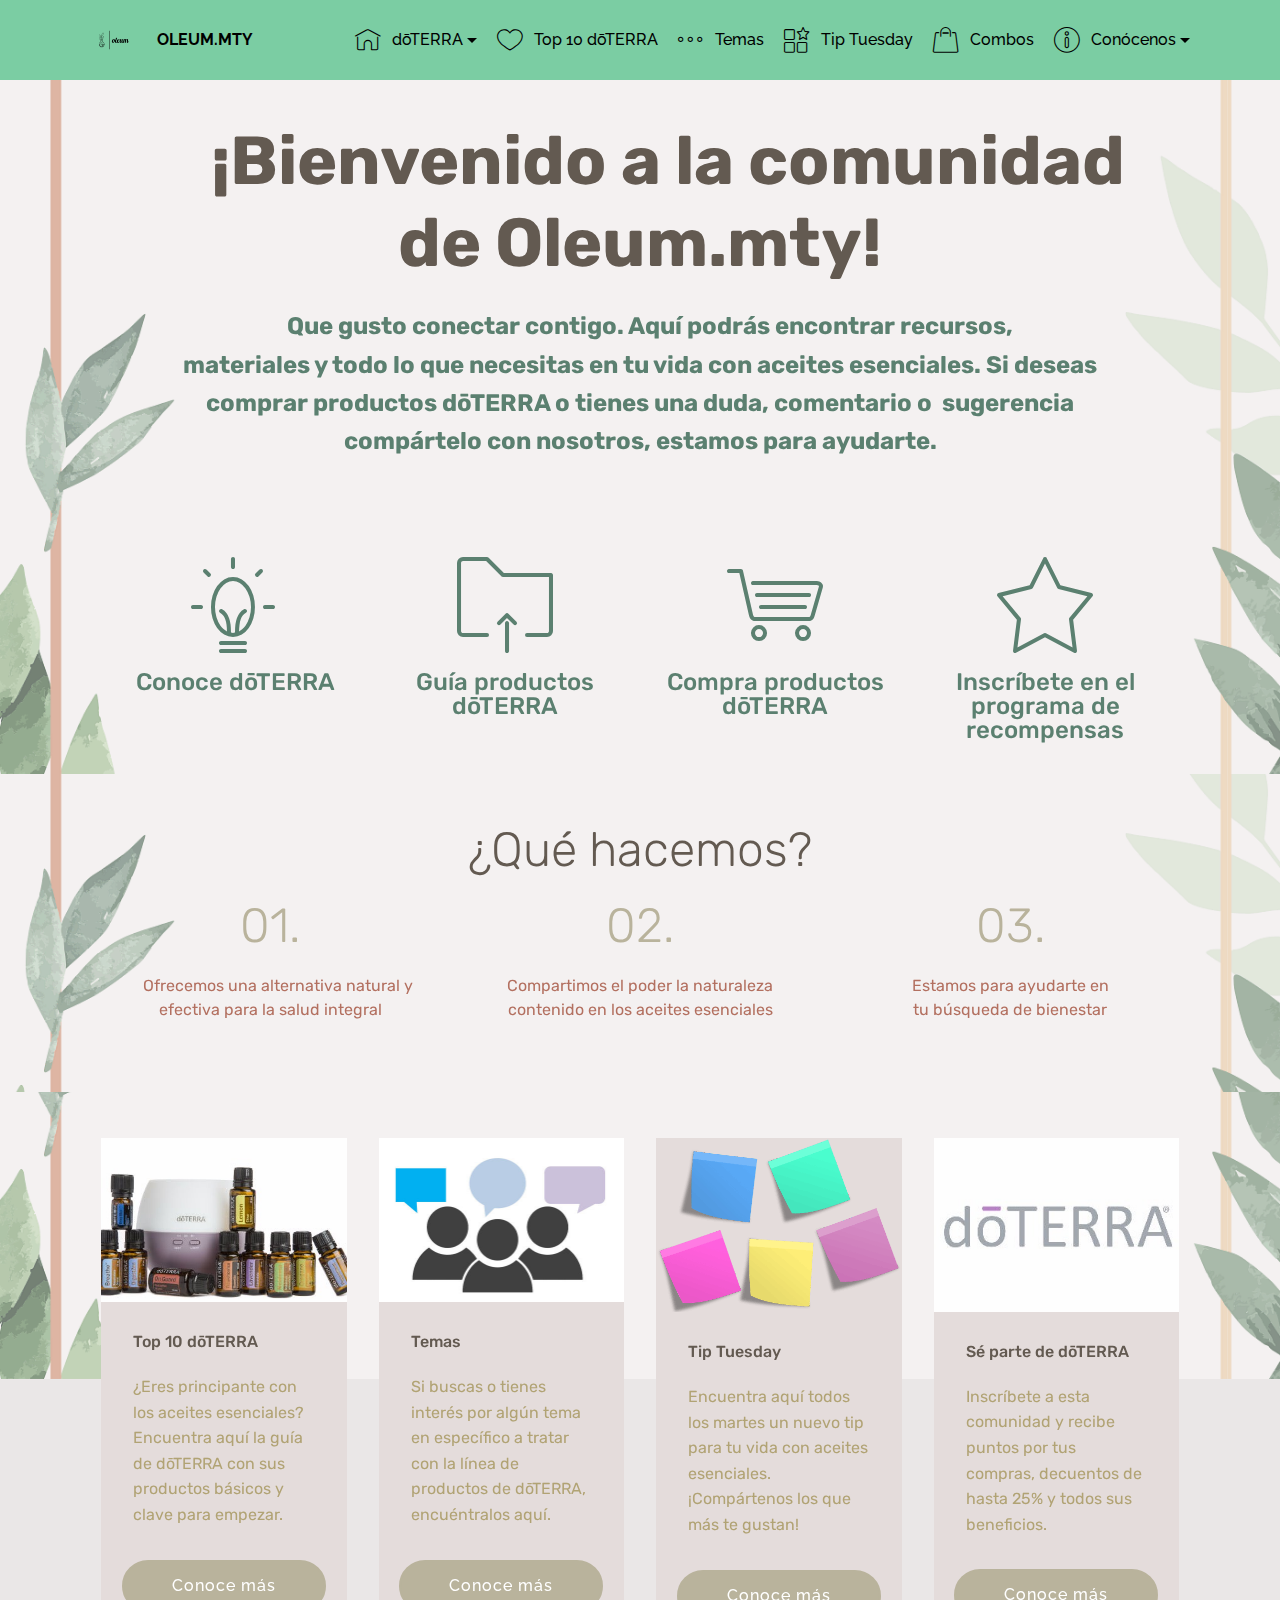
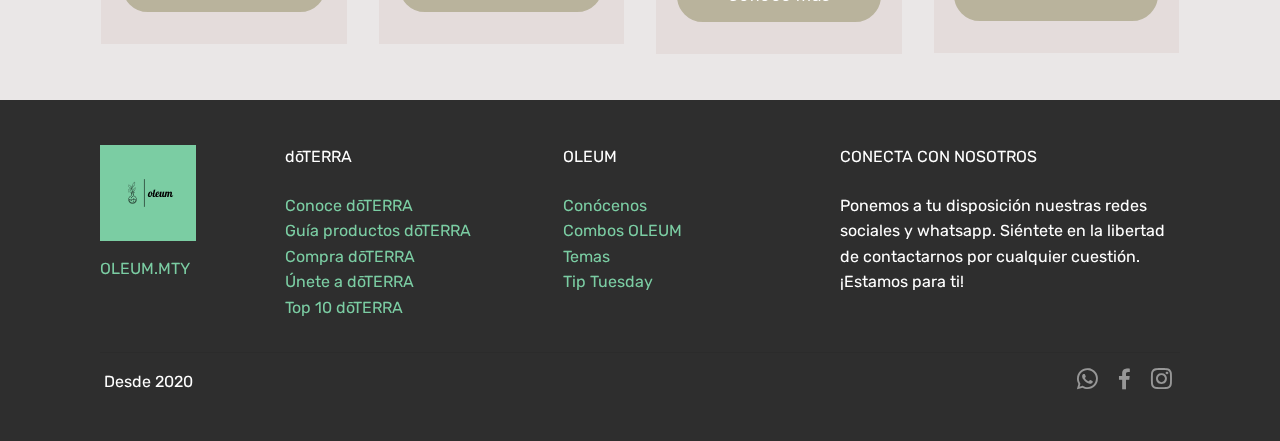
<file: index.html>
<!DOCTYPE html>
<html  >
<head>
  <!-- Site made with Mobirise Website Builder v4.12.4, https://mobirise.com -->
  <meta charset="UTF-8">
  <meta http-equiv="X-UA-Compatible" content="IE=edge">
  <meta name="generator" content="Mobirise v4.12.4, mobirise.com">
  <meta name="viewport" content="width=device-width, initial-scale=1, minimum-scale=1">
  <link rel="shortcut icon" href="assets/images/oleum-i-122x122.png" type="image/x-icon">
  <meta name="description" content="">
  
  
  <title>OLEUM.MTY</title>
  <link rel="stylesheet" href="assets/web/assets/mobirise-icons/mobirise-icons.css">
  <link rel="stylesheet" href="assets/bootstrap/css/bootstrap.min.css">
  <link rel="stylesheet" href="assets/bootstrap/css/bootstrap-grid.min.css">
  <link rel="stylesheet" href="assets/bootstrap/css/bootstrap-reboot.min.css">
  <link rel="stylesheet" href="assets/socicon/css/styles.css">
  <link rel="stylesheet" href="assets/dropdown/css/style.css">
  <link rel="stylesheet" href="assets/tether/tether.min.css">
  <link rel="stylesheet" href="assets/theme/css/style.css">
  <link rel="preload" as="style" href="assets/mobirise/css/mbr-additional.css"><link rel="stylesheet" href="assets/mobirise/css/mbr-additional.css" type="text/css">
  
  
  
</head>
<body>
  <section class="menu cid-qTkzRZLJNu" once="menu" id="menu1-0">

    

    <nav class="navbar navbar-expand beta-menu navbar-dropdown align-items-center navbar-fixed-top navbar-toggleable-sm">
        <button class="navbar-toggler navbar-toggler-right" type="button" data-toggle="collapse" data-target="#navbarSupportedContent" aria-controls="navbarSupportedContent" aria-expanded="false" aria-label="Toggle navigation">
            <div class="hamburger">
                <span></span>
                <span></span>
                <span></span>
                <span></span>
            </div>
        </button>
        <div class="menu-logo">
            <div class="navbar-brand">
                <span class="navbar-logo">
                    <a href="OLEUM.mty.html">
                         <img src="assets/images/oleum-i-122x122.png" alt="Mobirise" title="" style="height: 4rem;">
                    </a>
                </span>
                <span class="navbar-caption-wrap"><a class="navbar-caption text-black display-4" href="index.html">OLEUM.MTY</a></span>
            </div>
        </div>
        <div class="collapse navbar-collapse" id="navbarSupportedContent">
            <ul class="navbar-nav nav-dropdown nav-right" data-app-modern-menu="true"><li class="nav-item dropdown"><a class="nav-link link text-black dropdown-toggle display-4" href="https://mobirise.com" data-toggle="dropdown-submenu" aria-expanded="false"><span class="mbri-home mbr-iconfont mbr-iconfont-btn"></span>dōTERRA</a><div class="dropdown-menu"><a class="text-black dropdown-item display-4" href="https://www.mydoterra.com/oleummty/#/"><span class="mbri-idea mbr-iconfont mbr-iconfont-btn"></span>Conoce dōTERRA</a><a class="text-black dropdown-item display-4" href="assets/files/Guia_Productos.pdf" aria-expanded="false"><span class="mbri-to-local-drive mbr-iconfont mbr-iconfont-btn"></span>Guía productos dōTERRA</a><a class="text-black dropdown-item display-4" href="https://www.mydoterra.com/ShoppingCart/index.cfm" aria-expanded="false"><span class="mbri-shopping-cart mbr-iconfont mbr-iconfont-btn"></span>Compra dōTERRA</a><a class="text-black dropdown-item display-4" href="https://mobirise.com" aria-expanded="false"><span class="mbri-star mbr-iconfont mbr-iconfont-btn"></span>Únete a dōTERRA</a></div></li><li class="nav-item"><a class="nav-link link text-black display-4" href="assets/files/Esenciales.pdf" aria-expanded="false"><span class="mbri-hearth mbr-iconfont mbr-iconfont-btn"></span>Top 10 dōTERRA</a></li><li class="nav-item"><a class="nav-link link text-black display-4" href="Temas_OLEUM.MTY.html"><span class="mbri-more-horizontal mbr-iconfont mbr-iconfont-btn"></span>Temas</a></li><li class="nav-item"><a class="nav-link link text-black display-4" href="Tip_Tuesday_OLEUM.MTY.html"><span class="mbri-features mbr-iconfont mbr-iconfont-btn"></span>Tip Tuesday</a></li><li class="nav-item"><a class="nav-link link text-black display-4" href="Combos_OLEUM.MTY.html" target="_blank"><span class="mbri-shopping-bag mbr-iconfont mbr-iconfont-btn"></span>Combos</a></li><li class="nav-item dropdown"><a class="nav-link link text-black dropdown-toggle display-4" href="OLEUM.MTY.html" data-toggle="dropdown-submenu" aria-expanded="false"><span class="mbri-info mbr-iconfont mbr-iconfont-btn"></span>Conócenos</a><div class="dropdown-menu"><a class="text-black dropdown-item display-4" href="https://mobirise.com" aria-expanded="false"><span class="socicon socicon-mail mbr-iconfont mbr-iconfont-btn"></span>Mail</a><a class="text-black dropdown-item display-4" href="https://mobirise.com"><span class="socicon socicon-whatsapp mbr-iconfont mbr-iconfont-btn"></span>Whatsapp</a><a class="text-black dropdown-item display-4" href="https://mobirise.com" aria-expanded="false"><span class="socicon socicon-facebook mbr-iconfont mbr-iconfont-btn"></span>Facebook</a><a class="text-black dropdown-item display-4" href="https://mobirise.com" aria-expanded="false"><span class="socicon socicon-instagram mbr-iconfont mbr-iconfont-btn"></span>Instagram</a></div></li></ul>
            
        </div>
    </nav>
</section>

<section class="engine"><a href="https://mobirise.info/b">how to create a site for free</a></section><section class="header12 cid-s7S1MUlp2R mbr-parallax-background" id="header12-3">

    

    <div class="mbr-overlay" style="opacity: 0.4; background-color: rgb(228, 220, 219);">
    </div>

    <div class="container  ">
            <div class="media-container">
                <div class="col-md-12 align-center">
                    <h1 class="mbr-section-title pb-3 mbr-white mbr-bold mbr-fonts-style display-1">&nbsp; &nbsp; ¡Bienvenido a la comunidad <br>de Oleum.mty!</h1>
                    <p class="mbr-text pb-3 mbr-white mbr-fonts-style display-5"><strong>&nbsp; &nbsp; Que gusto conectar contigo. Aquí podrás encontrar recursos, </strong><br><strong>materiales </strong><strong>y </strong><strong>todo </strong><strong>lo que necesitas en tu vida con </strong><strong>aceites </strong><strong>esenciales. Si deseas </strong><br><strong>comprar productos dōTERRA o tienes una</strong><strong>&nbsp;duda, </strong><strong>comentario o &nbsp;sugerencia </strong><br><strong>compártelo&nbsp;</strong><strong>con nosotros, e</strong><strong>stamos para ayudarte.</strong></p>
                    

                    <div class="icons-media-container mbr-white">
                        <div class="card col-12 col-md-6 col-lg-3">
                            <div class="icon-block">
                            <a href="https://www.mydoterra.com/oleummty/#/">
                                <span class="mbr-iconfont mbri-idea" style="color: rgb(91, 128, 112); fill: rgb(91, 128, 112);"></span>
                            </a>
                            </div>
                            <h5 class="mbr-fonts-style display-5">Conoce dōTERRA</h5>
                        </div>

                        <div class="card col-12 col-md-6 col-lg-3">
                            <div class="icon-block">
                                <a href="assets/files/Guia_Productos.pdf">
                                    <span class="mbr-iconfont mbri-to-local-drive" style="color: rgb(91, 128, 112); fill: rgb(91, 128, 112);"></span>
                                </a>
                            </div>
                            <h5 class="mbr-fonts-style display-5">Guía productos dōTERRA</h5>
                        </div>

                        <div class="card col-12 col-md-6 col-lg-3">
                            <div class="icon-block">
                                <a href="https://www.doterra.com/MX/es_MX">
                                    <span class="mbr-iconfont mbri-shopping-cart" style="color: rgb(91, 128, 112); fill: rgb(91, 128, 112);"></span>
                                </a>
                            </div>
                            <h5 class="mbr-fonts-style display-5">Compra productos dōTERRA</h5>
                        </div>

                        <div class="card col-12 col-md-6 col-lg-3">
                            <div class="icon-block">
                                <a href="miembros_oleum.MTY.html">
                                    <span class="mbr-iconfont mbri-star" style="color: rgb(91, 128, 112); fill: rgb(91, 128, 112);"></span>
                                </a>
                            </div>
                            <h5 class="mbr-fonts-style display-5">Inscríbete en el programa de recompensas</h5>
                        </div>
                    </div>
                </div>
            </div>
    </div>

    
</section>

<section class="counters6 counters cid-s7Tb4Ph79s" id="counters6-o">

    

    <div class="mbr-overlay" style="opacity: 0.4; background-color: rgb(228, 220, 219);">
    </div>

    <div class="container pt-4 mt-2">
        <h2 class="mbr-section-title pb-3 align-center mbr-fonts-style display-2">¿Qué hacemos?</h2>
        
        <div>
                <div class="cards-container">
                    <div class="card col-12 col-md-6 col-lg-4 pb-md-4">
                        <div class="panel-item align-center">
                            <div class="card-img pb-3">
                                <h3 class="img-text mbr-fonts-style display-2">01.</h3>
                            </div>
                            <div class="card-text">
                                
                                <p class="mbr-content-text mbr-fonts-style display-7">&nbsp; &nbsp; Ofrecemos una alternativa natural y efectiva para la salud integral</p>
                            </div>
                        </div>
                    </div>
                    <div class="card col-12 col-md-6 col-lg-4 pb-md-4">
                        <div class="panel-item align-center">
                            <div class="card-img pb-3">
                                <h3 class="img-text mbr-fonts-style display-2">02.</h3>
                            </div>
                            <div class="card-text">
                                
                                <p class="mbr-content-text mbr-fonts-style display-7">Compartimos el poder la naturaleza contenido en los aceites esenciales</p>
                            </div>
                        </div>
                    </div>
                    <div class="card col-12 col-md-6 col-lg-4 last-child">
                        <div class="panel-item align-center">
                            <div class="card-img pb-3">
                                <h3 class="img-text mbr-fonts-style display-2">03.</h3>
                            </div>
                            <div class="card-text">
                                
                                <p class="mbr-content-text mbr-fonts-style display-7">Estamos para ayudarte en <br>tu búsqueda de bienestar</p>
                            </div>
                        </div>
                    </div>
                    
                </div>
            </div>
    </div>
</section>

<section class="features3 cid-s7S282gilv mbr-parallax-background" id="features3-6">

    

    <div class="mbr-overlay" style="opacity: 0.4; background-color: rgb(228, 220, 219);">
    </div>
    <div class="container">
        <div class="media-container-row">
            <div class="card p-3 col-12 col-md-6 col-lg-3">
                <div class="card-wrapper">
                    <div class="card-img">
                        <a href="assets/files/Esenciales.pdf"><img src="assets/images/enrollment-kit-home-essentials-492x328.jpeg" alt="Mobirise" title=""></a>
                    </div>
                    <div class="card-box">
                        <h4 class="card-title mbr-fonts-style display-7">Top 10 dōTERRA</h4>
                        <p class="mbr-text mbr-fonts-style display-7">¿Eres principante con los aceites esenciales? Encuentra aquí la guía de dōTERRA con sus productos básicos y clave para empezar.&nbsp;</p>
                    </div>
                    <div class="mbr-section-btn text-center"><a href="assets/files/Esenciales.pdf" class="btn btn-warning display-4">Conoce más</a></div>
                </div>
            </div>

            <div class="card p-3 col-12 col-md-6 col-lg-3">
                <div class="card-wrapper">
                    <div class="card-img">
                        <a href="temas_oleum.MTY.html"><img src="assets/images/mbr-1-492x328.jpg" alt="Mobirise" title=""></a>
                    </div>
                    <div class="card-box">
                        <h4 class="card-title mbr-fonts-style display-7">Temas</h4>
                        <p class="mbr-text mbr-fonts-style display-7">Si buscas o tienes interés por algún tema en específico a tratar con la línea de productos de dōTERRA, encuéntralos aquí.&nbsp;</p>
                    </div>
                    <div class="mbr-section-btn text-center"><a href="temas_oleum.MTY.html" class="btn btn-warning display-4">Conoce más</a></div>
                </div>
            </div>

            <div class="card p-3 col-12 col-md-6 col-lg-3">
                <div class="card-wrapper">
                    <div class="card-img">
                        <a href="tip_tuesday_oleum.MTY.html"><img src="assets/images/mbr-1-492x376.png" alt="Mobirise" title=""></a>
                    </div>
                    <div class="card-box">
                        <h4 class="card-title mbr-fonts-style display-7">Tip Tuesday</h4>
                        <p class="mbr-text mbr-fonts-style display-7">Encuentra aquí todos los martes un nuevo tip para tu vida con aceites esenciales. ¡Compártenos los que más te gustan!</p>
                    </div>
                    <div class="mbr-section-btn text-center"><a href="tip_tuesday_oleum.MTY.html" class="btn btn-warning display-4">Conoce más</a></div>
                </div>
            </div>

            <div class="card p-3 col-12 col-md-6 col-lg-3">
                <div class="card-wrapper">
                    <div class="card-img">
                        <a href="miembros_oleum.MTY.html"><img src="assets/images/15b5bd5f68b5ca826be0bf37222bfc3c-2-400x400.jpeg" alt="Mobirise" title=""></a>
                    </div>
                    <div class="card-box">
                        <h4 class="card-title mbr-fonts-style display-7">Sé parte de dōTERRA</h4>
                        <p class="mbr-text mbr-fonts-style display-7">Inscríbete a esta comunidad y recibe puntos por tus compras, decuentos de hasta 25% y todos sus beneficios.&nbsp;</p>
                    </div>
                    <div class="mbr-section-btn text-center"><a href="miembros_oleum.MTY.html" class="btn btn-warning display-4">Conoce más</a></div>
                </div>
            </div>
        </div>
    </div>
</section>

<section class="footer3 cid-s7S2MYW2AA" id="footer3-i">

    

    

    <div class="container">
        <div class="media-container-row content">
            <div class="col-md-2 col-sm-4">
                <div class="mb-3 img-logo">
                    <a href="https://mobirise.co/">
                         <img src="assets/images/oleum-i-192x192.png" alt="Mobirise" title="">
                    </a>
                </div>
                <p class="mbr-fonts-style foot-logo display-7"><a href="OLEUM.mty.html">OLEUM.MTY</a></p>
            </div>
            <div class="col-md-3 col-sm-4">
                <p class="mb-4 mbr-fonts-style foot-title display-7">dōTERRA</p>
                <p class="mbr-text mbr-links-column mbr-fonts-style display-7"><a href="https://www.mydoterra.com/oleummty/#/">Conoce dōTERRA</a>&nbsp;<br><a href="assets/files/Guia_Productos.pdf">Guía productos dōTERRA</a>&nbsp;<br><a href="https://www.doterra.com/MX/es_MX">Compra dōTERRA</a>&nbsp;<br><a href="miembros_oleum.MTY.html">Únete a dōTERRA</a><br><a href="assets/files/Esenciales.pdf">Top 10 dōTERRA</a></p>
            </div>
            <div class="col-md-3 col-sm-4">
                <p class="mb-4 mbr-fonts-style foot-title display-7">OLEUM</p>
                <p class="mbr-text mbr-fonts-style mbr-links-column display-7"><a href="OLEUM.MTY.html">Conócenos&nbsp;</a><br><a href="combos_oleum.MTY.html">Combos OLEUM</a><br><a href="temas_oleum.MTY.html">Temas</a><br><a href="tip_tuesday_oleum.MTY.html">Tip Tuesday</a><br><br></p>
            </div>
            <div class="col-md-4 col-sm-12">
                <p class="mb-4 mbr-fonts-style foot-title display-7">CONECTA CON NOSOTROS</p>
                <p class="mbr-text form-text mbr-fonts-style display-7">Ponemos a tu disposición nuestras redes sociales y whatsapp. Siéntete en la libertad de contactarnos por cualquier cuestión. ¡Estamos para ti!</p>
                

            </div>
        </div>
        <div class="footer-lower">
            <div class="media-container-row">
                <div class="col-sm-12">
                    <hr>
                </div>
            </div>
            <div class="media-container-row">
                <div class="col-sm-6 copyright">
                    <p class="mbr-text mbr-fonts-style display-7">&nbsp;Desde 2020&nbsp;</p>
                </div>
                <div class="col-md-6">
                    <div class="social-list align-right">
                        <div class="soc-item">
                            <a href="https://wa.me/528115993516">
                                <span class="mbr-iconfont mbr-iconfont-social socicon-whatsapp socicon" style="color: rgb(255, 255, 255); fill: rgb(255, 255, 255);"></span>
                            </a>
                        </div>
                        <div class="soc-item">
                            <a href="https://www.facebook.com/pages/Mobirise/1616226671953247" target="_blank">
                                <span class="mbr-iconfont mbr-iconfont-social socicon-facebook socicon" style="color: rgb(255, 255, 255); fill: rgb(255, 255, 255);"></span>
                            </a>
                        </div>
                        <div class="soc-item">
                            <a href="https://www.instagram.com/oleum.mty/">
                                <span class="mbr-iconfont mbr-iconfont-social socicon-instagram socicon" style="color: rgb(255, 255, 255); fill: rgb(255, 255, 255);"></span>
                            </a>
                        </div>
                        
                        
                        
                    </div>
                </div>
            </div>
        </div>
    </div>
</section>


  <script src="assets/web/assets/jquery/jquery.min.js"></script>
  <script src="assets/popper/popper.min.js"></script>
  <script src="assets/bootstrap/js/bootstrap.min.js"></script>
  <script src="assets/smoothscroll/smooth-scroll.js"></script>
  <script src="assets/dropdown/js/nav-dropdown.js"></script>
  <script src="assets/dropdown/js/navbar-dropdown.js"></script>
  <script src="assets/touchswipe/jquery.touch-swipe.min.js"></script>
  <script src="assets/vimeoplayer/jquery.mb.vimeo_player.js"></script>
  <script src="assets/parallax/jarallax.min.js"></script>
  <script src="assets/viewportchecker/jquery.viewportchecker.js"></script>
  <script src="assets/tether/tether.min.js"></script>
  <script src="assets/theme/js/script.js"></script>
  <script src="assets/formoid/formoid.min.js"></script>
  
  
 <div id="scrollToTop" class="scrollToTop mbr-arrow-up"><a style="text-align: center;"><i class="mbr-arrow-up-icon mbr-arrow-up-icon-cm cm-icon cm-icon-smallarrow-up"></i></a></div>
  </body>
</html>
</file>
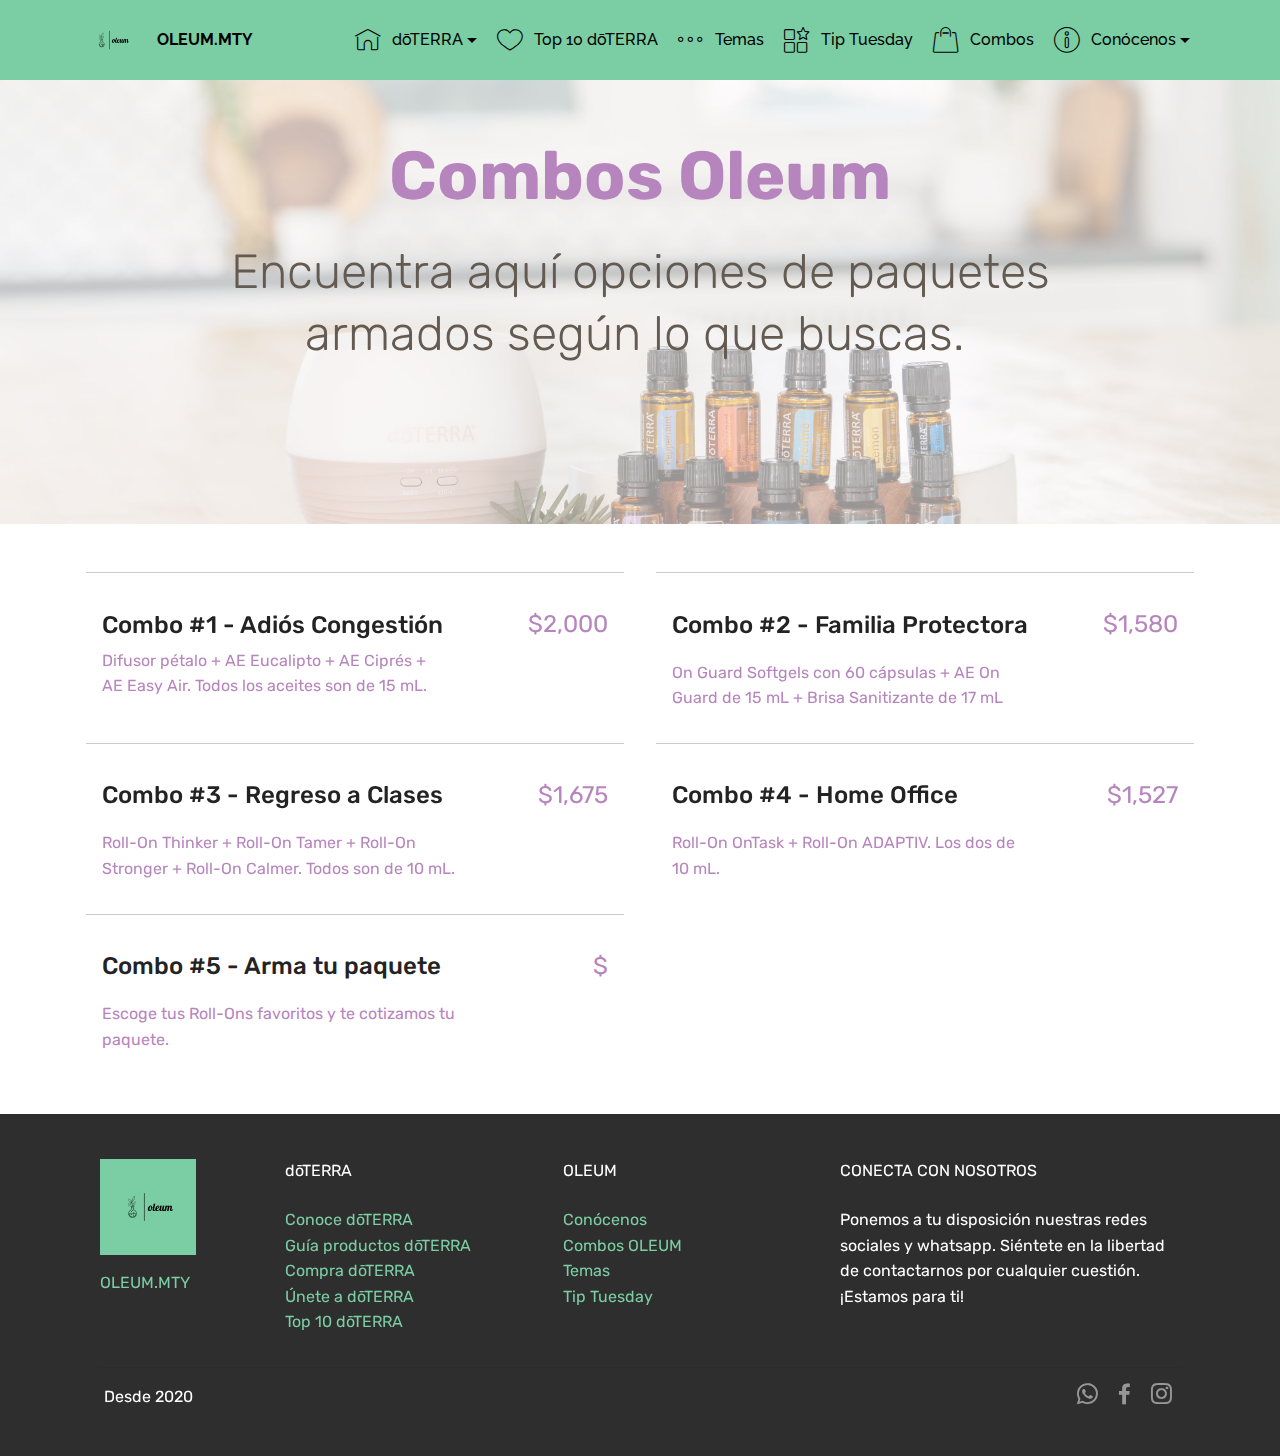
<file: combos_oleum.html>
<!DOCTYPE html>
<html  >
<head>
  <!-- Site made with Mobirise Website Builder v4.12.4, https://mobirise.com -->
  <meta charset="UTF-8">
  <meta http-equiv="X-UA-Compatible" content="IE=edge">
  <meta name="generator" content="Mobirise v4.12.4, mobirise.com">
  <meta name="viewport" content="width=device-width, initial-scale=1, minimum-scale=1">
  <link rel="shortcut icon" href="assets/images/oleum-i-122x122.png" type="image/x-icon">
  <meta name="description" content="Encuentra aquí los Combos por OLEUM.MTY">
  
  
  <title>Combos</title>
  <link rel="stylesheet" href="assets/web/assets/mobirise-icons/mobirise-icons.css">
  <link rel="stylesheet" href="assets/bootstrap/css/bootstrap.min.css">
  <link rel="stylesheet" href="assets/bootstrap/css/bootstrap-grid.min.css">
  <link rel="stylesheet" href="assets/bootstrap/css/bootstrap-reboot.min.css">
  <link rel="stylesheet" href="assets/socicon/css/styles.css">
  <link rel="stylesheet" href="assets/dropdown/css/style.css">
  <link rel="stylesheet" href="assets/tether/tether.min.css">
  <link rel="stylesheet" href="assets/theme/css/style.css">
  <link rel="preload" as="style" href="assets/mobirise/css/mbr-additional.css"><link rel="stylesheet" href="assets/mobirise/css/mbr-additional.css" type="text/css">
  
  
  
</head>
<body>
  <section class="menu cid-qTkzRZLJNu" once="menu" id="menu1-m">

    

    <nav class="navbar navbar-expand beta-menu navbar-dropdown align-items-center navbar-fixed-top navbar-toggleable-sm">
        <button class="navbar-toggler navbar-toggler-right" type="button" data-toggle="collapse" data-target="#navbarSupportedContent" aria-controls="navbarSupportedContent" aria-expanded="false" aria-label="Toggle navigation">
            <div class="hamburger">
                <span></span>
                <span></span>
                <span></span>
                <span></span>
            </div>
        </button>
        <div class="menu-logo">
            <div class="navbar-brand">
                <span class="navbar-logo">
                    <a href="OLEUM.mty.html">
                         <img src="assets/images/oleum-i-122x122.png" alt="Mobirise" title="" style="height: 4rem;">
                    </a>
                </span>
                <span class="navbar-caption-wrap"><a class="navbar-caption text-black display-4" href="OLEUM.mty.html">OLEUM.MTY</a></span>
            </div>
        </div>
        <div class="collapse navbar-collapse" id="navbarSupportedContent">
            <ul class="navbar-nav nav-dropdown nav-right" data-app-modern-menu="true"><li class="nav-item dropdown"><a class="nav-link link text-black dropdown-toggle display-4" href="https://mobirise.com" data-toggle="dropdown-submenu" aria-expanded="false"><span class="mbri-home mbr-iconfont mbr-iconfont-btn"></span>dōTERRA</a><div class="dropdown-menu"><a class="text-black dropdown-item display-4" href="https://www.mydoterra.com/oleummty/#/"><span class="mbri-idea mbr-iconfont mbr-iconfont-btn"></span>Conoce dōTERRA</a><a class="text-black dropdown-item display-4" href="assets/files/Guia_Productos.pdf" aria-expanded="false"><span class="mbri-to-local-drive mbr-iconfont mbr-iconfont-btn"></span>Guía productos dōTERRA</a><a class="text-black dropdown-item display-4" href="https://www.mydoterra.com/ShoppingCart/index.cfm" aria-expanded="false"><span class="mbri-shopping-cart mbr-iconfont mbr-iconfont-btn"></span>Compra dōTERRA</a><a class="text-black dropdown-item display-4" href="https://mobirise.com" aria-expanded="false"><span class="mbri-star mbr-iconfont mbr-iconfont-btn"></span>Únete a dōTERRA</a></div></li><li class="nav-item"><a class="nav-link link text-black display-4" href="assets/files/Esenciales.pdf" aria-expanded="false"><span class="mbri-hearth mbr-iconfont mbr-iconfont-btn"></span>Top 10 dōTERRA</a></li><li class="nav-item"><a class="nav-link link text-black display-4" href="Temas_OLEUM.MTY.html"><span class="mbri-more-horizontal mbr-iconfont mbr-iconfont-btn"></span>Temas</a></li><li class="nav-item"><a class="nav-link link text-black display-4" href="Tip_Tuesday_OLEUM.MTY.html"><span class="mbri-features mbr-iconfont mbr-iconfont-btn"></span>Tip Tuesday</a></li><li class="nav-item"><a class="nav-link link text-black display-4" href="Combos_OLEUM.MTY.html" target="_blank"><span class="mbri-shopping-bag mbr-iconfont mbr-iconfont-btn"></span>Combos</a></li><li class="nav-item dropdown"><a class="nav-link link text-black dropdown-toggle display-4" href="OLEUM.MTY.html" data-toggle="dropdown-submenu" aria-expanded="false"><span class="mbri-info mbr-iconfont mbr-iconfont-btn"></span>Conócenos</a><div class="dropdown-menu"><a class="text-black dropdown-item display-4" href="https://mobirise.com" aria-expanded="false"><span class="socicon socicon-mail mbr-iconfont mbr-iconfont-btn"></span>Mail</a><a class="text-black dropdown-item display-4" href="https://mobirise.com"><span class="socicon socicon-whatsapp mbr-iconfont mbr-iconfont-btn"></span>Whatsapp</a><a class="text-black dropdown-item display-4" href="https://mobirise.com" aria-expanded="false"><span class="socicon socicon-facebook mbr-iconfont mbr-iconfont-btn"></span>Facebook</a><a class="text-black dropdown-item display-4" href="https://mobirise.com" aria-expanded="false"><span class="socicon socicon-instagram mbr-iconfont mbr-iconfont-btn"></span>Instagram</a></div></li></ul>
            
        </div>
    </nav>
</section>

<section class="engine"><a href="https://mobirise.info/e">make a site</a></section><section class="header1 cid-s8mR68ukpw mbr-parallax-background" id="header16-1c">

    

    <div class="mbr-overlay" style="opacity: 0.6; background-color: rgb(251, 248, 248);">
    </div>

    <div class="container">
        <div class="row justify-content-md-center">
            <div class="col-md-10 align-center">
                <h1 class="mbr-section-title mbr-bold pb-3 mbr-fonts-style display-1">Combos Oleum</h1>
                <h3 class="mbr-section-subtitle mbr-light pb-3 mbr-fonts-style display-2">Encuentra aquí opciones de paquetes armados según lo que buscas.&nbsp;</h3>
                
                
            </div>
        </div>
    </div>

</section>

<section class="services3 cid-s8b68iZWEo" id="services3-15">
    <!---->
    
    <!---->
    <!--Overlay-->
    
    <!--Container-->
    <div class="container">
        <div class="row">
            <!--Titles-->
            <div class="title pb-5 col-12">
                
                
            </div>
            <!--Card-1-->
            <div class="card px-3 col-12 col-md-6">
                <div class="card-wrapper media-container-row media-container-row">
                    <div class="card-box">
                        <div class="top-line pb-1">
                            <h4 class="card-title mbr-fonts-style display-5">Combo #1 - Adiós Congestión</h4>
                            <p class="mbr-text card-title cost mbr-fonts-style m-0 display-5">$2,000</p>
                        </div>
                        <div class="bottom-line">
                            <p class="mbr-text mbr-fonts-style display-7">Difusor pétalo + AE Eucalipto + AE Ciprés + <br>AE Easy Air. Todos los aceites son de 15 mL.</p>
                        </div>
                    </div>
                </div>
            </div>
            <!--Card-2-->
            <div class="card px-3 col-12 col-md-6">
                <div class="card-wrapper media-container-row media-container-row">
                    <div class="card-box">
                        <div class="top-line pb-3">
                            <h4 class="card-title mbr-fonts-style display-5">Combo #2 - Familia Protectora</h4>
                            <p class="mbr-text card-title cost mbr-fonts-style m-0 display-5">
                                $1,580
                            </p>
                        </div>
                        <div class="bottom-line">
                            <p class="mbr-text mbr-fonts-style display-7">On Guard Softgels con 60 cápsulas + AE On Guard de 15 mL + Brisa Sanitizante de 17 mL</p>
                        </div>
                    </div>
                </div>
            </div>
            <!--Card-3-->
            <div class="card px-3 col-12 col-md-6">
                <div class="card-wrapper media-container-row media-container-row">
                    <div class="card-box">
                        <div class="top-line pb-3">
                            <h4 class="card-title mbr-fonts-style display-5">Combo #3 - Regreso a Clases</h4>
                            <p class="mbr-text card-title cost mbr-fonts-style m-0 display-5">
                                $1,675</p>
                        </div>
                        <div class="bottom-line">
                            <p class="mbr-text mbr-fonts-style display-7">Roll-On Thinker + Roll-On Tamer + Roll-On Stronger + Roll-On Calmer. Todos son de 10 mL.</p>
                        </div>
                    </div>
                </div>
            </div>
            <!--Card-4-->
            <div class="card px-3 col-12 col-md-6">
                <div class="card-wrapper media-container-row media-container-row">
                    <div class="card-box">
                        <div class="top-line pb-3">
                            <h4 class="card-title mbr-fonts-style display-5">Combo #4 - Home Office</h4>
                            <p class="mbr-text card-title cost mbr-fonts-style m-0 display-5">
                                $1,527</p>
                        </div>
                        <div class="bottom-line">
                            <p class="mbr-text mbr-fonts-style display-7">Roll-On OnTask + Roll-On ADAPTIV. Los dos de 10 mL.</p>
                        </div>
                    </div>
                </div>
            </div>
            <!--Card-5-->
            <div class="card px-3 col-12 col-md-6">
                <div class="card-wrapper media-container-row media-container-row">
                    <div class="card-box">
                        <div class="top-line pb-3">
                            <h4 class="card-title mbr-fonts-style display-5">Combo #5 - Arma tu paquete</h4>
                            <p class="mbr-text card-title cost mbr-fonts-style m-0 display-5">
                                $</p>
                        </div>
                        <div class="bottom-line">
                            <p class="mbr-text mbr-fonts-style display-7">Escoge tus Roll-Ons favoritos y te cotizamos tu paquete.</p>
                        </div>
                    </div>
                </div>
            </div>
            <!--Card-6-->
            
            <!--Card-7-->
            
            <!--Card-8-->
            
            <!--Card-9-->
            
            <!--Card-10-->
            
            <!--Card-11-->
            
            <!--Card-12-->
            
        </div>
    </div>
</section>

<section class="footer3 cid-s9uEUr1AFV" id="footer3-26">

    

    

    <div class="container">
        <div class="media-container-row content">
            <div class="col-md-2 col-sm-4">
                <div class="mb-3 img-logo">
                    <a href="https://mobirise.co/">
                         <img src="assets/images/oleum-i-192x192.png" alt="Mobirise" title="">
                    </a>
                </div>
                <p class="mbr-fonts-style foot-logo display-7"><a href="OLEUM.mty.html">OLEUM.MTY</a></p>
            </div>
            <div class="col-md-3 col-sm-4">
                <p class="mb-4 mbr-fonts-style foot-title display-7">dōTERRA</p>
                <p class="mbr-text mbr-links-column mbr-fonts-style display-7"><a href="https://www.mydoterra.com/oleummty/#/">Conoce dōTERRA</a>&nbsp;<br><a href="assets/files/Guia_Productos.pdf">Guía productos dōTERRA</a>&nbsp;<br><a href="https://www.doterra.com/MX/es_MX">Compra dōTERRA</a>&nbsp;<br><a href="miembros_oleum.MTY.html">Únete a dōTERRA</a><br><a href="assets/files/Esenciales.pdf">Top 10 dōTERRA</a></p>
            </div>
            <div class="col-md-3 col-sm-4">
                <p class="mb-4 mbr-fonts-style foot-title display-7">OLEUM</p>
                <p class="mbr-text mbr-fonts-style mbr-links-column display-7"><a href="OLEUM.MTY.html">Conócenos&nbsp;</a><br><a href="combos_oleum.MTY.html">Combos OLEUM</a><br><a href="temas_oleum.MTY.html">Temas</a><br><a href="tip_tuesday_oleum.MTY.html">Tip Tuesday</a><br><br></p>
            </div>
            <div class="col-md-4 col-sm-12">
                <p class="mb-4 mbr-fonts-style foot-title display-7">CONECTA CON NOSOTROS</p>
                <p class="mbr-text form-text mbr-fonts-style display-7">Ponemos a tu disposición nuestras redes sociales y whatsapp. Siéntete en la libertad de contactarnos por cualquier cuestión. ¡Estamos para ti!</p>
                

            </div>
        </div>
        <div class="footer-lower">
            <div class="media-container-row">
                <div class="col-sm-12">
                    <hr>
                </div>
            </div>
            <div class="media-container-row">
                <div class="col-sm-6 copyright">
                    <p class="mbr-text mbr-fonts-style display-7">&nbsp;Desde 2020&nbsp;</p>
                </div>
                <div class="col-md-6">
                    <div class="social-list align-right">
                        <div class="soc-item">
                            <a href="https://wa.me/528115993516">
                                <span class="mbr-iconfont mbr-iconfont-social socicon-whatsapp socicon" style="color: rgb(255, 255, 255); fill: rgb(255, 255, 255);"></span>
                            </a>
                        </div>
                        <div class="soc-item">
                            <a href="https://www.facebook.com/pages/Mobirise/1616226671953247" target="_blank">
                                <span class="mbr-iconfont mbr-iconfont-social socicon-facebook socicon" style="color: rgb(255, 255, 255); fill: rgb(255, 255, 255);"></span>
                            </a>
                        </div>
                        <div class="soc-item">
                            <a href="https://www.instagram.com/oleum.mty/">
                                <span class="mbr-iconfont mbr-iconfont-social socicon-instagram socicon" style="color: rgb(255, 255, 255); fill: rgb(255, 255, 255);"></span>
                            </a>
                        </div>
                        
                        
                        
                    </div>
                </div>
            </div>
        </div>
    </div>
</section>


  <script src="assets/web/assets/jquery/jquery.min.js"></script>
  <script src="assets/popper/popper.min.js"></script>
  <script src="assets/bootstrap/js/bootstrap.min.js"></script>
  <script src="assets/smoothscroll/smooth-scroll.js"></script>
  <script src="assets/dropdown/js/nav-dropdown.js"></script>
  <script src="assets/dropdown/js/navbar-dropdown.js"></script>
  <script src="assets/touchswipe/jquery.touch-swipe.min.js"></script>
  <script src="assets/parallax/jarallax.min.js"></script>
  <script src="assets/tether/tether.min.js"></script>
  <script src="assets/theme/js/script.js"></script>
  <script src="assets/formoid/formoid.min.js"></script>
  
  
 <div id="scrollToTop" class="scrollToTop mbr-arrow-up"><a style="text-align: center;"><i class="mbr-arrow-up-icon mbr-arrow-up-icon-cm cm-icon cm-icon-smallarrow-up"></i></a></div>
  </body>
</html>
</file>
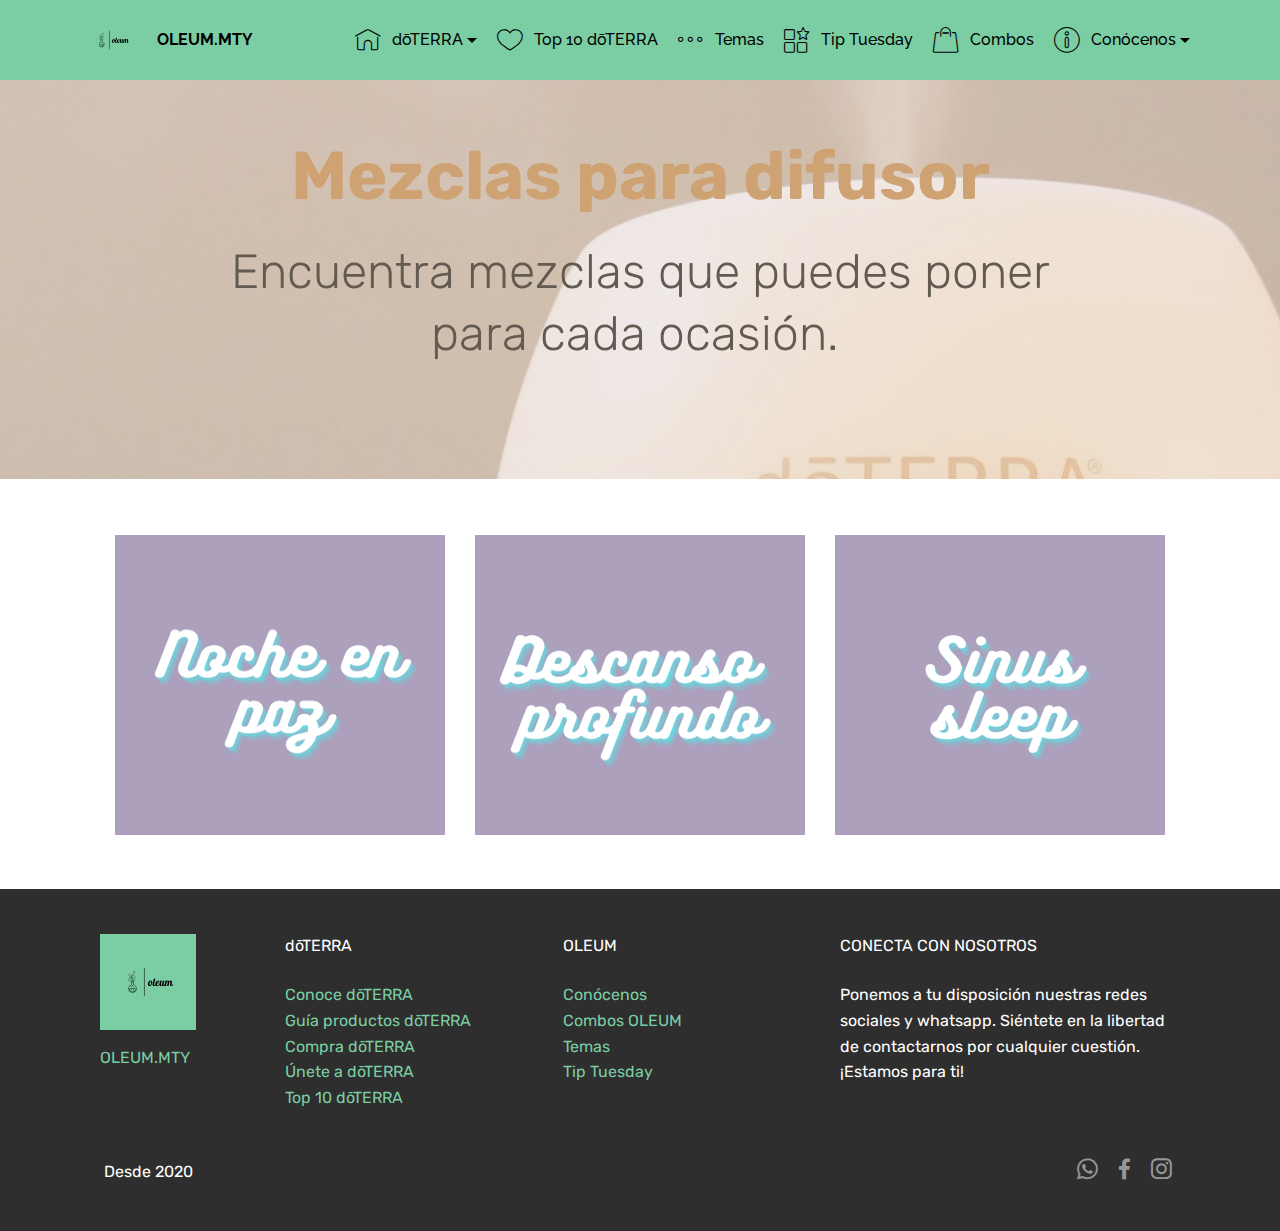
<file: mezclas_difusor_oleum.html>
<!DOCTYPE html>
<html  >
<head>
  <!-- Site made with Mobirise Website Builder v4.12.4, https://mobirise.com -->
  <meta charset="UTF-8">
  <meta http-equiv="X-UA-Compatible" content="IE=edge">
  <meta name="generator" content="Mobirise v4.12.4, mobirise.com">
  <meta name="viewport" content="width=device-width, initial-scale=1, minimum-scale=1">
  <link rel="shortcut icon" href="assets/images/oleum-i-122x122.png" type="image/x-icon">
  <meta name="description" content="Mezclas que puedes poner en tu difusor para cada ocasión.">
  
  
  <title>Mezclas para Difusor</title>
  <link rel="stylesheet" href="assets/web/assets/mobirise-icons/mobirise-icons.css">
  <link rel="stylesheet" href="assets/bootstrap/css/bootstrap.min.css">
  <link rel="stylesheet" href="assets/bootstrap/css/bootstrap-grid.min.css">
  <link rel="stylesheet" href="assets/bootstrap/css/bootstrap-reboot.min.css">
  <link rel="stylesheet" href="assets/socicon/css/styles.css">
  <link rel="stylesheet" href="assets/dropdown/css/style.css">
  <link rel="stylesheet" href="assets/tether/tether.min.css">
  <link rel="stylesheet" href="assets/theme/css/style.css">
  <link rel="preload" as="style" href="assets/mobirise/css/mbr-additional.css"><link rel="stylesheet" href="assets/mobirise/css/mbr-additional.css" type="text/css">
  
  
  
</head>
<body>
  <section class="menu cid-qTkzRZLJNu" once="menu" id="menu1-1g">

    

    <nav class="navbar navbar-expand beta-menu navbar-dropdown align-items-center navbar-fixed-top navbar-toggleable-sm">
        <button class="navbar-toggler navbar-toggler-right" type="button" data-toggle="collapse" data-target="#navbarSupportedContent" aria-controls="navbarSupportedContent" aria-expanded="false" aria-label="Toggle navigation">
            <div class="hamburger">
                <span></span>
                <span></span>
                <span></span>
                <span></span>
            </div>
        </button>
        <div class="menu-logo">
            <div class="navbar-brand">
                <span class="navbar-logo">
                    <a href="OLEUM.mty.html">
                         <img src="assets/images/oleum-i-122x122.png" alt="Mobirise" title="" style="height: 4rem;">
                    </a>
                </span>
                <span class="navbar-caption-wrap"><a class="navbar-caption text-black display-4" href="OLEUM.mty.html">OLEUM.MTY</a></span>
            </div>
        </div>
        <div class="collapse navbar-collapse" id="navbarSupportedContent">
            <ul class="navbar-nav nav-dropdown nav-right" data-app-modern-menu="true"><li class="nav-item dropdown"><a class="nav-link link text-black dropdown-toggle display-4" href="https://mobirise.com" data-toggle="dropdown-submenu" aria-expanded="false"><span class="mbri-home mbr-iconfont mbr-iconfont-btn"></span>dōTERRA</a><div class="dropdown-menu"><a class="text-black dropdown-item display-4" href="https://www.mydoterra.com/oleummty/#/"><span class="mbri-idea mbr-iconfont mbr-iconfont-btn"></span>Conoce dōTERRA</a><a class="text-black dropdown-item display-4" href="assets/files/Guia_Productos.pdf" aria-expanded="false"><span class="mbri-to-local-drive mbr-iconfont mbr-iconfont-btn"></span>Guía productos dōTERRA</a><a class="text-black dropdown-item display-4" href="https://www.mydoterra.com/ShoppingCart/index.cfm" aria-expanded="false"><span class="mbri-shopping-cart mbr-iconfont mbr-iconfont-btn"></span>Compra dōTERRA</a><a class="text-black dropdown-item display-4" href="https://mobirise.com" aria-expanded="false"><span class="mbri-star mbr-iconfont mbr-iconfont-btn"></span>Únete a dōTERRA</a></div></li><li class="nav-item"><a class="nav-link link text-black display-4" href="assets/files/Esenciales.pdf" aria-expanded="false"><span class="mbri-hearth mbr-iconfont mbr-iconfont-btn"></span>Top 10 dōTERRA</a></li><li class="nav-item"><a class="nav-link link text-black display-4" href="Temas_OLEUM.MTY.html"><span class="mbri-more-horizontal mbr-iconfont mbr-iconfont-btn"></span>Temas</a></li><li class="nav-item"><a class="nav-link link text-black display-4" href="Tip_Tuesday_OLEUM.MTY.html"><span class="mbri-features mbr-iconfont mbr-iconfont-btn"></span>Tip Tuesday</a></li><li class="nav-item"><a class="nav-link link text-black display-4" href="Combos_OLEUM.MTY.html" target="_blank"><span class="mbri-shopping-bag mbr-iconfont mbr-iconfont-btn"></span>Combos</a></li><li class="nav-item dropdown"><a class="nav-link link text-black dropdown-toggle display-4" href="OLEUM.MTY.html" data-toggle="dropdown-submenu" aria-expanded="false"><span class="mbri-info mbr-iconfont mbr-iconfont-btn"></span>Conócenos</a><div class="dropdown-menu"><a class="text-black dropdown-item display-4" href="https://mobirise.com" aria-expanded="false"><span class="socicon socicon-mail mbr-iconfont mbr-iconfont-btn"></span>Mail</a><a class="text-black dropdown-item display-4" href="https://mobirise.com"><span class="socicon socicon-whatsapp mbr-iconfont mbr-iconfont-btn"></span>Whatsapp</a><a class="text-black dropdown-item display-4" href="https://mobirise.com" aria-expanded="false"><span class="socicon socicon-facebook mbr-iconfont mbr-iconfont-btn"></span>Facebook</a><a class="text-black dropdown-item display-4" href="https://mobirise.com" aria-expanded="false"><span class="socicon socicon-instagram mbr-iconfont mbr-iconfont-btn"></span>Instagram</a></div></li></ul>
            
        </div>
    </nav>
</section>

<section class="engine"><a href="https://mobirise.info/f">simple site builder</a></section><section class="header1 cid-s8n2F3SSFZ mbr-parallax-background" id="header16-1i">

    

    <div class="mbr-overlay" style="opacity: 0.6; background-color: rgb(228, 220, 219);">
    </div>

    <div class="container">
        <div class="row justify-content-md-center">
            <div class="col-md-10 align-center">
                <h1 class="mbr-section-title mbr-bold pb-3 mbr-fonts-style display-1">Mezclas para difusor</h1>
                <h3 class="mbr-section-subtitle mbr-light pb-3 mbr-fonts-style display-2">Encuentra mezclas que puedes poner para cada ocasión.&nbsp;</h3>
                
                
            </div>
        </div>
    </div>

</section>

<section class="features15 cid-s9t3w4Z7Fe" id="features15-1t">

    

    
    <div class="container">
        
        

        <div class="media-container-row container pt-5 mt-2">

            <div class="col-12 col-md-6 mb-4 col-lg-4">
                <div class="card flip-card p-5 align-center">
                    <div class="card-front card_cont">
                        <img src="assets/images/respira-1-660x660.png" alt="Mobirise" title="">
                    </div>
                    <div class="card_back card_cont">
                        <h4 class="card-title display-5 py-2 mbr-fonts-style">Noche en Paz</h4>
                        <p class="mbr-text mbr-fonts-style display-7">· · · 3 gotas de Vetiver<br>· · · 3 gotas de Serenity</p>
                    </div>
                </div>
            </div>

            <div class="col-12 col-md-6 mb-4 col-lg-4">
                
                <div class="card flip-card p-5 align-center">
                    <div class="card-front card_cont">
                        <img src="assets/images/2-1-660x660.png" alt="Mobirise" title="">
                    </div>
                    <div class="card_back card_cont">
                        <h4 class="card-title py-2 mbr-fonts-style display-5">&nbsp; &nbsp; &nbsp; &nbsp;Descanso Profundo</h4>
                        <p class="mbr-text mbr-fonts-style display-7">· · · 3 gotas de Lavanda<br>· · 2 gotas de Cedarwood<br>· · 2 gotas de Incienso</p>
                    </div>
                </div>
            </div>
            
            <div class="col-12 col-md-6 mb-4 col-lg-4">
                <div class="card flip-card p-5 align-center">
                    <div class="card-front card_cont">
                        <img src="assets/images/3-900x900.png" alt="Mobirise" title="">
                    </div>
                    <div class="card_back card_cont">
                        <h4 class="card-title py-2 mbr-fonts-style display-5">Sinus Sleep</h4>
                        <p class="mbr-text mbr-fonts-style display-7">· · · 3 gotas de Eucalipto<br>· · · 3 gotas de Lavanda<br>· 1 gota de Hierbabuena</p>
                    </div>
                </div> 
            </div>

            
        </div>
</div></section>

<section class="footer3 cid-s9uECy4S07" id="footer3-23">

    

    

    <div class="container">
        <div class="media-container-row content">
            <div class="col-md-2 col-sm-4">
                <div class="mb-3 img-logo">
                    <a href="https://mobirise.co/">
                         <img src="assets/images/oleum-i-192x192.png" alt="Mobirise" title="">
                    </a>
                </div>
                <p class="mbr-fonts-style foot-logo display-7"><a href="OLEUM.mty.html">OLEUM.MTY</a></p>
            </div>
            <div class="col-md-3 col-sm-4">
                <p class="mb-4 mbr-fonts-style foot-title display-7">dōTERRA</p>
                <p class="mbr-text mbr-links-column mbr-fonts-style display-7"><a href="https://www.mydoterra.com/oleummty/#/">Conoce dōTERRA</a>&nbsp;<br><a href="assets/files/Guia_Productos.pdf">Guía productos dōTERRA</a>&nbsp;<br><a href="https://www.doterra.com/MX/es_MX">Compra dōTERRA</a>&nbsp;<br><a href="miembros_oleum.MTY.html">Únete a dōTERRA</a><br><a href="assets/files/Esenciales.pdf">Top 10 dōTERRA</a></p>
            </div>
            <div class="col-md-3 col-sm-4">
                <p class="mb-4 mbr-fonts-style foot-title display-7">OLEUM</p>
                <p class="mbr-text mbr-fonts-style mbr-links-column display-7"><a href="OLEUM.MTY.html">Conócenos&nbsp;</a><br><a href="combos_oleum.MTY.html">Combos OLEUM</a><br><a href="temas_oleum.MTY.html">Temas</a><br><a href="tip_tuesday_oleum.MTY.html">Tip Tuesday</a><br><br></p>
            </div>
            <div class="col-md-4 col-sm-12">
                <p class="mb-4 mbr-fonts-style foot-title display-7">CONECTA CON NOSOTROS</p>
                <p class="mbr-text form-text mbr-fonts-style display-7">Ponemos a tu disposición nuestras redes sociales y whatsapp. Siéntete en la libertad de contactarnos por cualquier cuestión. ¡Estamos para ti!</p>
                

            </div>
        </div>
        <div class="footer-lower">
            <div class="media-container-row">
                <div class="col-sm-12">
                    <hr>
                </div>
            </div>
            <div class="media-container-row">
                <div class="col-sm-6 copyright">
                    <p class="mbr-text mbr-fonts-style display-7">&nbsp;Desde 2020&nbsp;</p>
                </div>
                <div class="col-md-6">
                    <div class="social-list align-right">
                        <div class="soc-item">
                            <a href="https://wa.me/528115993516">
                                <span class="mbr-iconfont mbr-iconfont-social socicon-whatsapp socicon" style="color: rgb(255, 255, 255); fill: rgb(255, 255, 255);"></span>
                            </a>
                        </div>
                        <div class="soc-item">
                            <a href="https://www.facebook.com/pages/Mobirise/1616226671953247" target="_blank">
                                <span class="mbr-iconfont mbr-iconfont-social socicon-facebook socicon" style="color: rgb(255, 255, 255); fill: rgb(255, 255, 255);"></span>
                            </a>
                        </div>
                        <div class="soc-item">
                            <a href="https://www.instagram.com/oleum.mty/">
                                <span class="mbr-iconfont mbr-iconfont-social socicon-instagram socicon" style="color: rgb(255, 255, 255); fill: rgb(255, 255, 255);"></span>
                            </a>
                        </div>
                        
                        
                        
                    </div>
                </div>
            </div>
        </div>
    </div>
</section>


  <script src="assets/web/assets/jquery/jquery.min.js"></script>
  <script src="assets/popper/popper.min.js"></script>
  <script src="assets/bootstrap/js/bootstrap.min.js"></script>
  <script src="assets/smoothscroll/smooth-scroll.js"></script>
  <script src="assets/dropdown/js/nav-dropdown.js"></script>
  <script src="assets/dropdown/js/navbar-dropdown.js"></script>
  <script src="assets/touchswipe/jquery.touch-swipe.min.js"></script>
  <script src="assets/parallax/jarallax.min.js"></script>
  <script src="assets/mbr-flip-card/mbr-flip-card.js"></script>
  <script src="assets/tether/tether.min.js"></script>
  <script src="assets/theme/js/script.js"></script>
  <script src="assets/formoid/formoid.min.js"></script>
  
  
 <div id="scrollToTop" class="scrollToTop mbr-arrow-up"><a style="text-align: center;"><i class="mbr-arrow-up-icon mbr-arrow-up-icon-cm cm-icon cm-icon-smallarrow-up"></i></a></div>
  </body>
</html>
</file>
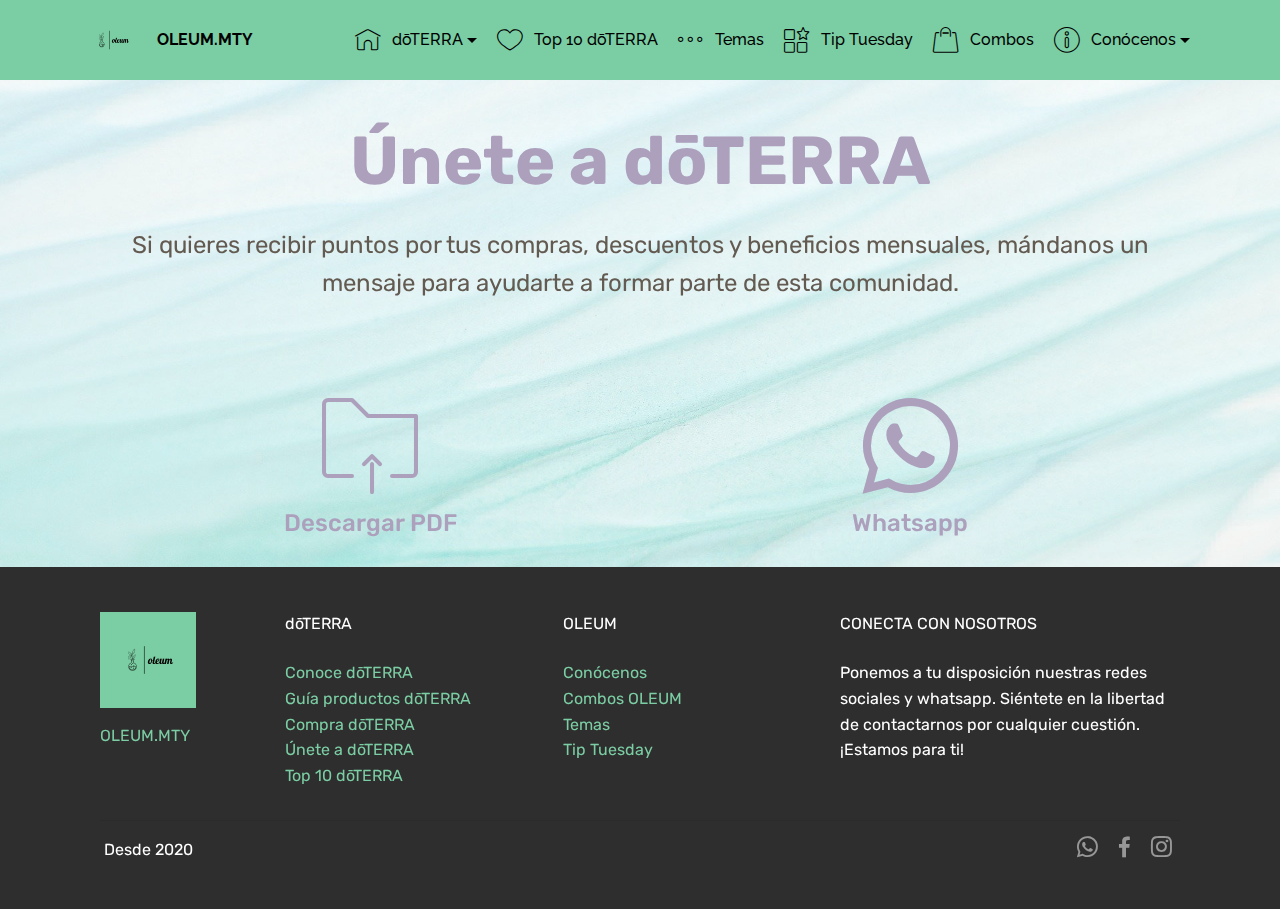
<file: miembros_oleum.html>
<!DOCTYPE html>
<html  >
<head>
  <!-- Site made with Mobirise Website Builder v4.12.4, https://mobirise.com -->
  <meta charset="UTF-8">
  <meta http-equiv="X-UA-Compatible" content="IE=edge">
  <meta name="generator" content="Mobirise v4.12.4, mobirise.com">
  <meta name="viewport" content="width=device-width, initial-scale=1, minimum-scale=1">
  <link rel="shortcut icon" href="assets/images/oleum-i-122x122.png" type="image/x-icon">
  <meta name="description" content="Sé parte de la comunidad de dōTERRA.">
  
  
  <title>Miembros</title>
  <link rel="stylesheet" href="assets/web/assets/mobirise-icons/mobirise-icons.css">
  <link rel="stylesheet" href="assets/bootstrap/css/bootstrap.min.css">
  <link rel="stylesheet" href="assets/bootstrap/css/bootstrap-grid.min.css">
  <link rel="stylesheet" href="assets/bootstrap/css/bootstrap-reboot.min.css">
  <link rel="stylesheet" href="assets/socicon/css/styles.css">
  <link rel="stylesheet" href="assets/dropdown/css/style.css">
  <link rel="stylesheet" href="assets/tether/tether.min.css">
  <link rel="stylesheet" href="assets/theme/css/style.css">
  <link rel="preload" as="style" href="assets/mobirise/css/mbr-additional.css"><link rel="stylesheet" href="assets/mobirise/css/mbr-additional.css" type="text/css">
  
  
  
</head>
<body>
  <section class="menu cid-qTkzRZLJNu" once="menu" id="menu1-1v">

    

    <nav class="navbar navbar-expand beta-menu navbar-dropdown align-items-center navbar-fixed-top navbar-toggleable-sm">
        <button class="navbar-toggler navbar-toggler-right" type="button" data-toggle="collapse" data-target="#navbarSupportedContent" aria-controls="navbarSupportedContent" aria-expanded="false" aria-label="Toggle navigation">
            <div class="hamburger">
                <span></span>
                <span></span>
                <span></span>
                <span></span>
            </div>
        </button>
        <div class="menu-logo">
            <div class="navbar-brand">
                <span class="navbar-logo">
                    <a href="OLEUM.mty.html">
                         <img src="assets/images/oleum-i-122x122.png" alt="Mobirise" title="" style="height: 4rem;">
                    </a>
                </span>
                <span class="navbar-caption-wrap"><a class="navbar-caption text-black display-4" href="OLEUM.mty.html">OLEUM.MTY</a></span>
            </div>
        </div>
        <div class="collapse navbar-collapse" id="navbarSupportedContent">
            <ul class="navbar-nav nav-dropdown nav-right" data-app-modern-menu="true"><li class="nav-item dropdown"><a class="nav-link link text-black dropdown-toggle display-4" href="https://mobirise.com" data-toggle="dropdown-submenu" aria-expanded="false"><span class="mbri-home mbr-iconfont mbr-iconfont-btn"></span>dōTERRA</a><div class="dropdown-menu"><a class="text-black dropdown-item display-4" href="https://www.mydoterra.com/oleummty/#/"><span class="mbri-idea mbr-iconfont mbr-iconfont-btn"></span>Conoce dōTERRA</a><a class="text-black dropdown-item display-4" href="assets/files/Guia_Productos.pdf" aria-expanded="false"><span class="mbri-to-local-drive mbr-iconfont mbr-iconfont-btn"></span>Guía productos dōTERRA</a><a class="text-black dropdown-item display-4" href="https://www.mydoterra.com/ShoppingCart/index.cfm" aria-expanded="false"><span class="mbri-shopping-cart mbr-iconfont mbr-iconfont-btn"></span>Compra dōTERRA</a><a class="text-black dropdown-item display-4" href="https://mobirise.com" aria-expanded="false"><span class="mbri-star mbr-iconfont mbr-iconfont-btn"></span>Únete a dōTERRA</a></div></li><li class="nav-item"><a class="nav-link link text-black display-4" href="assets/files/Esenciales.pdf" aria-expanded="false"><span class="mbri-hearth mbr-iconfont mbr-iconfont-btn"></span>Top 10 dōTERRA</a></li><li class="nav-item"><a class="nav-link link text-black display-4" href="Temas_OLEUM.MTY.html"><span class="mbri-more-horizontal mbr-iconfont mbr-iconfont-btn"></span>Temas</a></li><li class="nav-item"><a class="nav-link link text-black display-4" href="Tip_Tuesday_OLEUM.MTY.html"><span class="mbri-features mbr-iconfont mbr-iconfont-btn"></span>Tip Tuesday</a></li><li class="nav-item"><a class="nav-link link text-black display-4" href="Combos_OLEUM.MTY.html" target="_blank"><span class="mbri-shopping-bag mbr-iconfont mbr-iconfont-btn"></span>Combos</a></li><li class="nav-item dropdown"><a class="nav-link link text-black dropdown-toggle display-4" href="OLEUM.MTY.html" data-toggle="dropdown-submenu" aria-expanded="false"><span class="mbri-info mbr-iconfont mbr-iconfont-btn"></span>Conócenos</a><div class="dropdown-menu"><a class="text-black dropdown-item display-4" href="https://mobirise.com" aria-expanded="false"><span class="socicon socicon-mail mbr-iconfont mbr-iconfont-btn"></span>Mail</a><a class="text-black dropdown-item display-4" href="https://mobirise.com"><span class="socicon socicon-whatsapp mbr-iconfont mbr-iconfont-btn"></span>Whatsapp</a><a class="text-black dropdown-item display-4" href="https://mobirise.com" aria-expanded="false"><span class="socicon socicon-facebook mbr-iconfont mbr-iconfont-btn"></span>Facebook</a><a class="text-black dropdown-item display-4" href="https://mobirise.com" aria-expanded="false"><span class="socicon socicon-instagram mbr-iconfont mbr-iconfont-btn"></span>Instagram</a></div></li></ul>
            
        </div>
    </nav>
</section>

<section class="engine"><a href="https://mobirise.info/g">build a website</a></section><section class="header12 cid-s9unEx2Pp4 mbr-parallax-background" id="header12-1z">

    

    <div class="mbr-overlay" style="opacity: 0.5; background-color: rgb(251, 248, 248);">
    </div>

    <div class="container  ">
            <div class="media-container">
                <div class="col-md-12 align-center">
                    <h1 class="mbr-section-title pb-3 mbr-white mbr-bold mbr-fonts-style display-1">Únete a dōTERRA</h1>
                    <p class="mbr-text pb-3 mbr-white mbr-fonts-style display-5">Si quieres recibir puntos por tus compras, descuentos y beneficios mensuales, mándanos un mensaje para ayudarte a formar parte de esta comunidad.</p>
                    

                    <div class="icons-media-container mbr-white">
                        <div class="card col-12 col-md-6">
                            <div class="icon-block">
                            <a href="assets/files/Miembros_OLEUM.pdf">
                                <span class="mbr-iconfont mbri-to-local-drive" style="color: rgb(172, 160, 189); fill: rgb(172, 160, 189);"></span>
                            </a>
                            </div>
                            <h5 class="mbr-fonts-style display-5">Descargar PDF</h5>
                        </div>

                        <div class="card col-12 col-md-6">
                            <div class="icon-block">
                                <a href="https://wa.me/528115993516">
                                    <span class="mbr-iconfont socicon-whatsapp socicon" style="color: rgb(172, 160, 189); fill: rgb(172, 160, 189);"></span>
                                </a>
                            </div>
                            <h5 class="mbr-fonts-style display-5">Whatsapp</h5>
                        </div>

                        

                        
                    </div>
                </div>
            </div>
    </div>

    
</section>

<section class="footer3 cid-s9uEnxA9A2" id="footer3-21">

    

    

    <div class="container">
        <div class="media-container-row content">
            <div class="col-md-2 col-sm-4">
                <div class="mb-3 img-logo">
                    <a href="https://mobirise.co/">
                         <img src="assets/images/oleum-i-192x192.png" alt="Mobirise" title="">
                    </a>
                </div>
                <p class="mbr-fonts-style foot-logo display-7"><a href="OLEUM.mty.html">OLEUM.MTY</a></p>
            </div>
            <div class="col-md-3 col-sm-4">
                <p class="mb-4 mbr-fonts-style foot-title display-7">dōTERRA</p>
                <p class="mbr-text mbr-links-column mbr-fonts-style display-7"><a href="https://www.mydoterra.com/oleummty/#/">Conoce dōTERRA</a>&nbsp;<br><a href="assets/files/Guia_Productos.pdf">Guía productos dōTERRA</a>&nbsp;<br><a href="https://www.doterra.com/MX/es_MX">Compra dōTERRA</a>&nbsp;<br><a href="miembros_oleum.MTY.html">Únete a dōTERRA</a><br><a href="assets/files/Esenciales.pdf">Top 10 dōTERRA</a></p>
            </div>
            <div class="col-md-3 col-sm-4">
                <p class="mb-4 mbr-fonts-style foot-title display-7">OLEUM</p>
                <p class="mbr-text mbr-fonts-style mbr-links-column display-7"><a href="OLEUM.MTY.html">Conócenos&nbsp;</a><br><a href="combos_oleum.MTY.html">Combos OLEUM</a><br><a href="temas_oleum.MTY.html">Temas</a><br><a href="tip_tuesday_oleum.MTY.html">Tip Tuesday</a><br><br></p>
            </div>
            <div class="col-md-4 col-sm-12">
                <p class="mb-4 mbr-fonts-style foot-title display-7">CONECTA CON NOSOTROS</p>
                <p class="mbr-text form-text mbr-fonts-style display-7">Ponemos a tu disposición nuestras redes sociales y whatsapp. Siéntete en la libertad de contactarnos por cualquier cuestión. ¡Estamos para ti!</p>
                

            </div>
        </div>
        <div class="footer-lower">
            <div class="media-container-row">
                <div class="col-sm-12">
                    <hr>
                </div>
            </div>
            <div class="media-container-row">
                <div class="col-sm-6 copyright">
                    <p class="mbr-text mbr-fonts-style display-7">&nbsp;Desde 2020&nbsp;</p>
                </div>
                <div class="col-md-6">
                    <div class="social-list align-right">
                        <div class="soc-item">
                            <a href="https://wa.me/528115993516">
                                <span class="mbr-iconfont mbr-iconfont-social socicon-whatsapp socicon" style="color: rgb(255, 255, 255); fill: rgb(255, 255, 255);"></span>
                            </a>
                        </div>
                        <div class="soc-item">
                            <a href="https://www.facebook.com/pages/Mobirise/1616226671953247" target="_blank">
                                <span class="mbr-iconfont mbr-iconfont-social socicon-facebook socicon" style="color: rgb(255, 255, 255); fill: rgb(255, 255, 255);"></span>
                            </a>
                        </div>
                        <div class="soc-item">
                            <a href="https://www.instagram.com/oleum.mty/">
                                <span class="mbr-iconfont mbr-iconfont-social socicon-instagram socicon" style="color: rgb(255, 255, 255); fill: rgb(255, 255, 255);"></span>
                            </a>
                        </div>
                        
                        
                        
                    </div>
                </div>
            </div>
        </div>
    </div>
</section>


  <script src="assets/web/assets/jquery/jquery.min.js"></script>
  <script src="assets/popper/popper.min.js"></script>
  <script src="assets/bootstrap/js/bootstrap.min.js"></script>
  <script src="assets/smoothscroll/smooth-scroll.js"></script>
  <script src="assets/dropdown/js/nav-dropdown.js"></script>
  <script src="assets/dropdown/js/navbar-dropdown.js"></script>
  <script src="assets/touchswipe/jquery.touch-swipe.min.js"></script>
  <script src="assets/vimeoplayer/jquery.mb.vimeo_player.js"></script>
  <script src="assets/parallax/jarallax.min.js"></script>
  <script src="assets/tether/tether.min.js"></script>
  <script src="assets/theme/js/script.js"></script>
  <script src="assets/formoid/formoid.min.js"></script>
  
  
 <div id="scrollToTop" class="scrollToTop mbr-arrow-up"><a style="text-align: center;"><i class="mbr-arrow-up-icon mbr-arrow-up-icon-cm cm-icon cm-icon-smallarrow-up"></i></a></div>
  </body>
</html>
</file>
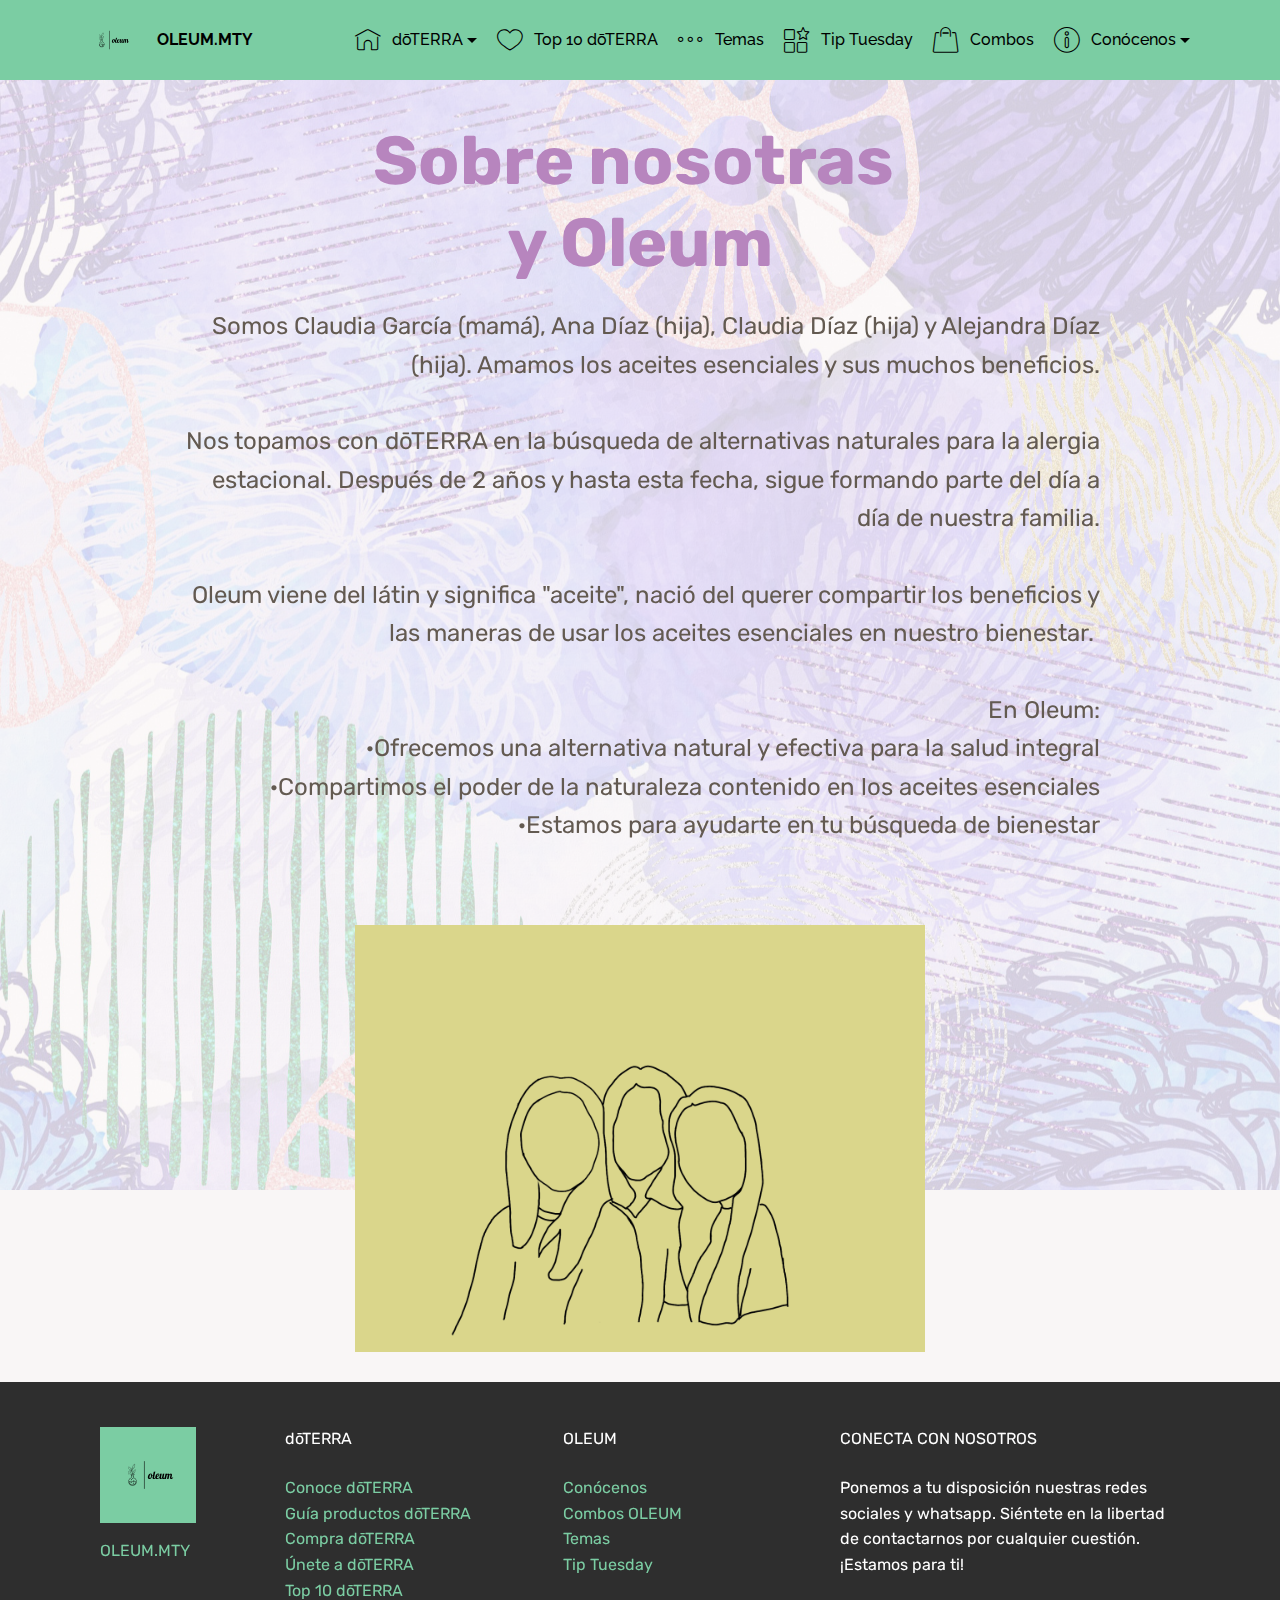
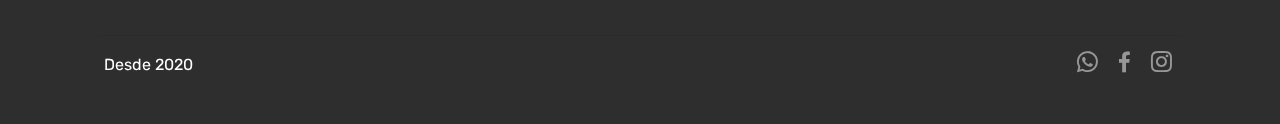
<file: Nosotras_oleum.html>
<!DOCTYPE html>
<html  >
<head>
  <!-- Site made with Mobirise Website Builder v4.12.4, https://mobirise.com -->
  <meta charset="UTF-8">
  <meta http-equiv="X-UA-Compatible" content="IE=edge">
  <meta name="generator" content="Mobirise v4.12.4, mobirise.com">
  <meta name="viewport" content="width=device-width, initial-scale=1, minimum-scale=1">
  <link rel="shortcut icon" href="assets/images/oleum-i-122x122.png" type="image/x-icon">
  <meta name="description" content="Conoce al equipo detrás de OLEUM.MTY">
  
  
  <title>Nosotras</title>
  <link rel="stylesheet" href="assets/web/assets/mobirise-icons/mobirise-icons.css">
  <link rel="stylesheet" href="assets/bootstrap/css/bootstrap.min.css">
  <link rel="stylesheet" href="assets/bootstrap/css/bootstrap-grid.min.css">
  <link rel="stylesheet" href="assets/bootstrap/css/bootstrap-reboot.min.css">
  <link rel="stylesheet" href="assets/socicon/css/styles.css">
  <link rel="stylesheet" href="assets/dropdown/css/style.css">
  <link rel="stylesheet" href="assets/tether/tether.min.css">
  <link rel="stylesheet" href="assets/theme/css/style.css">
  <link rel="preload" as="style" href="assets/mobirise/css/mbr-additional.css"><link rel="stylesheet" href="assets/mobirise/css/mbr-additional.css" type="text/css">
  
  
  
</head>
<body>
  <section class="menu cid-qTkzRZLJNu" once="menu" id="menu1-1k">

    

    <nav class="navbar navbar-expand beta-menu navbar-dropdown align-items-center navbar-fixed-top navbar-toggleable-sm">
        <button class="navbar-toggler navbar-toggler-right" type="button" data-toggle="collapse" data-target="#navbarSupportedContent" aria-controls="navbarSupportedContent" aria-expanded="false" aria-label="Toggle navigation">
            <div class="hamburger">
                <span></span>
                <span></span>
                <span></span>
                <span></span>
            </div>
        </button>
        <div class="menu-logo">
            <div class="navbar-brand">
                <span class="navbar-logo">
                    <a href="OLEUM.mty.html">
                         <img src="assets/images/oleum-i-122x122.png" alt="Mobirise" title="" style="height: 4rem;">
                    </a>
                </span>
                <span class="navbar-caption-wrap"><a class="navbar-caption text-black display-4" href="OLEUM.mty.html">OLEUM.MTY</a></span>
            </div>
        </div>
        <div class="collapse navbar-collapse" id="navbarSupportedContent">
            <ul class="navbar-nav nav-dropdown nav-right" data-app-modern-menu="true"><li class="nav-item dropdown"><a class="nav-link link text-black dropdown-toggle display-4" href="https://mobirise.com" data-toggle="dropdown-submenu" aria-expanded="false"><span class="mbri-home mbr-iconfont mbr-iconfont-btn"></span>dōTERRA</a><div class="dropdown-menu"><a class="text-black dropdown-item display-4" href="https://www.mydoterra.com/oleummty/#/"><span class="mbri-idea mbr-iconfont mbr-iconfont-btn"></span>Conoce dōTERRA</a><a class="text-black dropdown-item display-4" href="assets/files/Guia_Productos.pdf" aria-expanded="false"><span class="mbri-to-local-drive mbr-iconfont mbr-iconfont-btn"></span>Guía productos dōTERRA</a><a class="text-black dropdown-item display-4" href="https://www.mydoterra.com/ShoppingCart/index.cfm" aria-expanded="false"><span class="mbri-shopping-cart mbr-iconfont mbr-iconfont-btn"></span>Compra dōTERRA</a><a class="text-black dropdown-item display-4" href="https://mobirise.com" aria-expanded="false"><span class="mbri-star mbr-iconfont mbr-iconfont-btn"></span>Únete a dōTERRA</a></div></li><li class="nav-item"><a class="nav-link link text-black display-4" href="assets/files/Esenciales.pdf" aria-expanded="false"><span class="mbri-hearth mbr-iconfont mbr-iconfont-btn"></span>Top 10 dōTERRA</a></li><li class="nav-item"><a class="nav-link link text-black display-4" href="Temas_OLEUM.MTY.html"><span class="mbri-more-horizontal mbr-iconfont mbr-iconfont-btn"></span>Temas</a></li><li class="nav-item"><a class="nav-link link text-black display-4" href="Tip_Tuesday_OLEUM.MTY.html"><span class="mbri-features mbr-iconfont mbr-iconfont-btn"></span>Tip Tuesday</a></li><li class="nav-item"><a class="nav-link link text-black display-4" href="Combos_OLEUM.MTY.html" target="_blank"><span class="mbri-shopping-bag mbr-iconfont mbr-iconfont-btn"></span>Combos</a></li><li class="nav-item dropdown"><a class="nav-link link text-black dropdown-toggle display-4" href="OLEUM.MTY.html" data-toggle="dropdown-submenu" aria-expanded="false"><span class="mbri-info mbr-iconfont mbr-iconfont-btn"></span>Conócenos</a><div class="dropdown-menu"><a class="text-black dropdown-item display-4" href="https://mobirise.com" aria-expanded="false"><span class="socicon socicon-mail mbr-iconfont mbr-iconfont-btn"></span>Mail</a><a class="text-black dropdown-item display-4" href="https://mobirise.com"><span class="socicon socicon-whatsapp mbr-iconfont mbr-iconfont-btn"></span>Whatsapp</a><a class="text-black dropdown-item display-4" href="https://mobirise.com" aria-expanded="false"><span class="socicon socicon-facebook mbr-iconfont mbr-iconfont-btn"></span>Facebook</a><a class="text-black dropdown-item display-4" href="https://mobirise.com" aria-expanded="false"><span class="socicon socicon-instagram mbr-iconfont mbr-iconfont-btn"></span>Instagram</a></div></li></ul>
            
        </div>
    </nav>
</section>

<section class="engine"><a href="https://mobirise.info/t">amp template</a></section><section class="header4 cid-s8CKQUSxVf mbr-parallax-background" id="header4-1o">

    

    <div class="mbr-overlay" style="opacity: 0.8; background-color: rgb(251, 248, 248);">
    </div>

    <div class="container">
        <div class="row justify-content-md-center">
            <div class="media-content col-md-10">
                <h1 class="mbr-section-title align-center mbr-white pb-3 mbr-bold mbr-fonts-style display-1">Sobre nosotras&nbsp;<br>y Oleum</h1>
                
                <div class="mbr-text align-center mbr-white pb-3">
                    <p class="mbr-text mbr-fonts-style display-5">Somos Claudia García (mamá), Ana Díaz (hija), Claudia Díaz (hija) y Alejandra Díaz (hija). Amamos los aceites esenciales y sus muchos beneficios.<br><br>Nos topamos con dōTERRA en la búsqueda de alternativas naturales para la alergia estacional. Después de 2 años y hasta esta fecha, sigue formando parte del día a día de nuestra familia.<br>&nbsp;<br>Oleum viene del látin y significa "aceite", nació del querer compartir los beneficios y las maneras de usar los aceites esenciales en nuestro bienestar.&nbsp;<br><br>En Oleum:<br>·Ofrecemos una alternativa natural y efectiva para la salud integral<br>·Compartimos el poder de la naturaleza contenido en los aceites esenciales<br>·Estamos para ayudarte en tu búsqueda de bienestar</p>
                </div>
                
            </div>
            <div class="mbr-figure pt-5">
                <img src="assets/images/1d23ba9a-ad6e-48a7-9d76-695d3083d60b-1-1368x1026.png" alt="Mobirise" title="" style="width: 50%;">
            </div>
        </div>
    </div>
</section>

<section class="footer3 cid-s9uEyOFi4i" id="footer3-22">

    

    

    <div class="container">
        <div class="media-container-row content">
            <div class="col-md-2 col-sm-4">
                <div class="mb-3 img-logo">
                    <a href="https://mobirise.co/">
                         <img src="assets/images/oleum-i-192x192.png" alt="Mobirise" title="">
                    </a>
                </div>
                <p class="mbr-fonts-style foot-logo display-7"><a href="OLEUM.mty.html">OLEUM.MTY</a></p>
            </div>
            <div class="col-md-3 col-sm-4">
                <p class="mb-4 mbr-fonts-style foot-title display-7">dōTERRA</p>
                <p class="mbr-text mbr-links-column mbr-fonts-style display-7"><a href="https://www.mydoterra.com/oleummty/#/">Conoce dōTERRA</a>&nbsp;<br><a href="assets/files/Guia_Productos.pdf">Guía productos dōTERRA</a>&nbsp;<br><a href="https://www.doterra.com/MX/es_MX">Compra dōTERRA</a>&nbsp;<br><a href="miembros_oleum.MTY.html">Únete a dōTERRA</a><br><a href="assets/files/Esenciales.pdf">Top 10 dōTERRA</a></p>
            </div>
            <div class="col-md-3 col-sm-4">
                <p class="mb-4 mbr-fonts-style foot-title display-7">OLEUM</p>
                <p class="mbr-text mbr-fonts-style mbr-links-column display-7"><a href="OLEUM.MTY.html">Conócenos&nbsp;</a><br><a href="combos_oleum.MTY.html">Combos OLEUM</a><br><a href="temas_oleum.MTY.html">Temas</a><br><a href="tip_tuesday_oleum.MTY.html">Tip Tuesday</a><br><br></p>
            </div>
            <div class="col-md-4 col-sm-12">
                <p class="mb-4 mbr-fonts-style foot-title display-7">CONECTA CON NOSOTROS</p>
                <p class="mbr-text form-text mbr-fonts-style display-7">Ponemos a tu disposición nuestras redes sociales y whatsapp. Siéntete en la libertad de contactarnos por cualquier cuestión. ¡Estamos para ti!</p>
                

            </div>
        </div>
        <div class="footer-lower">
            <div class="media-container-row">
                <div class="col-sm-12">
                    <hr>
                </div>
            </div>
            <div class="media-container-row">
                <div class="col-sm-6 copyright">
                    <p class="mbr-text mbr-fonts-style display-7">&nbsp;Desde 2020&nbsp;</p>
                </div>
                <div class="col-md-6">
                    <div class="social-list align-right">
                        <div class="soc-item">
                            <a href="https://wa.me/528115993516">
                                <span class="mbr-iconfont mbr-iconfont-social socicon-whatsapp socicon" style="color: rgb(255, 255, 255); fill: rgb(255, 255, 255);"></span>
                            </a>
                        </div>
                        <div class="soc-item">
                            <a href="https://www.facebook.com/pages/Mobirise/1616226671953247" target="_blank">
                                <span class="mbr-iconfont mbr-iconfont-social socicon-facebook socicon" style="color: rgb(255, 255, 255); fill: rgb(255, 255, 255);"></span>
                            </a>
                        </div>
                        <div class="soc-item">
                            <a href="https://www.instagram.com/oleum.mty/">
                                <span class="mbr-iconfont mbr-iconfont-social socicon-instagram socicon" style="color: rgb(255, 255, 255); fill: rgb(255, 255, 255);"></span>
                            </a>
                        </div>
                        
                        
                        
                    </div>
                </div>
            </div>
        </div>
    </div>
</section>


  <script src="assets/web/assets/jquery/jquery.min.js"></script>
  <script src="assets/popper/popper.min.js"></script>
  <script src="assets/bootstrap/js/bootstrap.min.js"></script>
  <script src="assets/smoothscroll/smooth-scroll.js"></script>
  <script src="assets/dropdown/js/nav-dropdown.js"></script>
  <script src="assets/dropdown/js/navbar-dropdown.js"></script>
  <script src="assets/touchswipe/jquery.touch-swipe.min.js"></script>
  <script src="assets/parallax/jarallax.min.js"></script>
  <script src="assets/tether/tether.min.js"></script>
  <script src="assets/theme/js/script.js"></script>
  <script src="assets/formoid/formoid.min.js"></script>
  
  
 <div id="scrollToTop" class="scrollToTop mbr-arrow-up"><a style="text-align: center;"><i class="mbr-arrow-up-icon mbr-arrow-up-icon-cm cm-icon cm-icon-smallarrow-up"></i></a></div>
  </body>
</html>
</file>
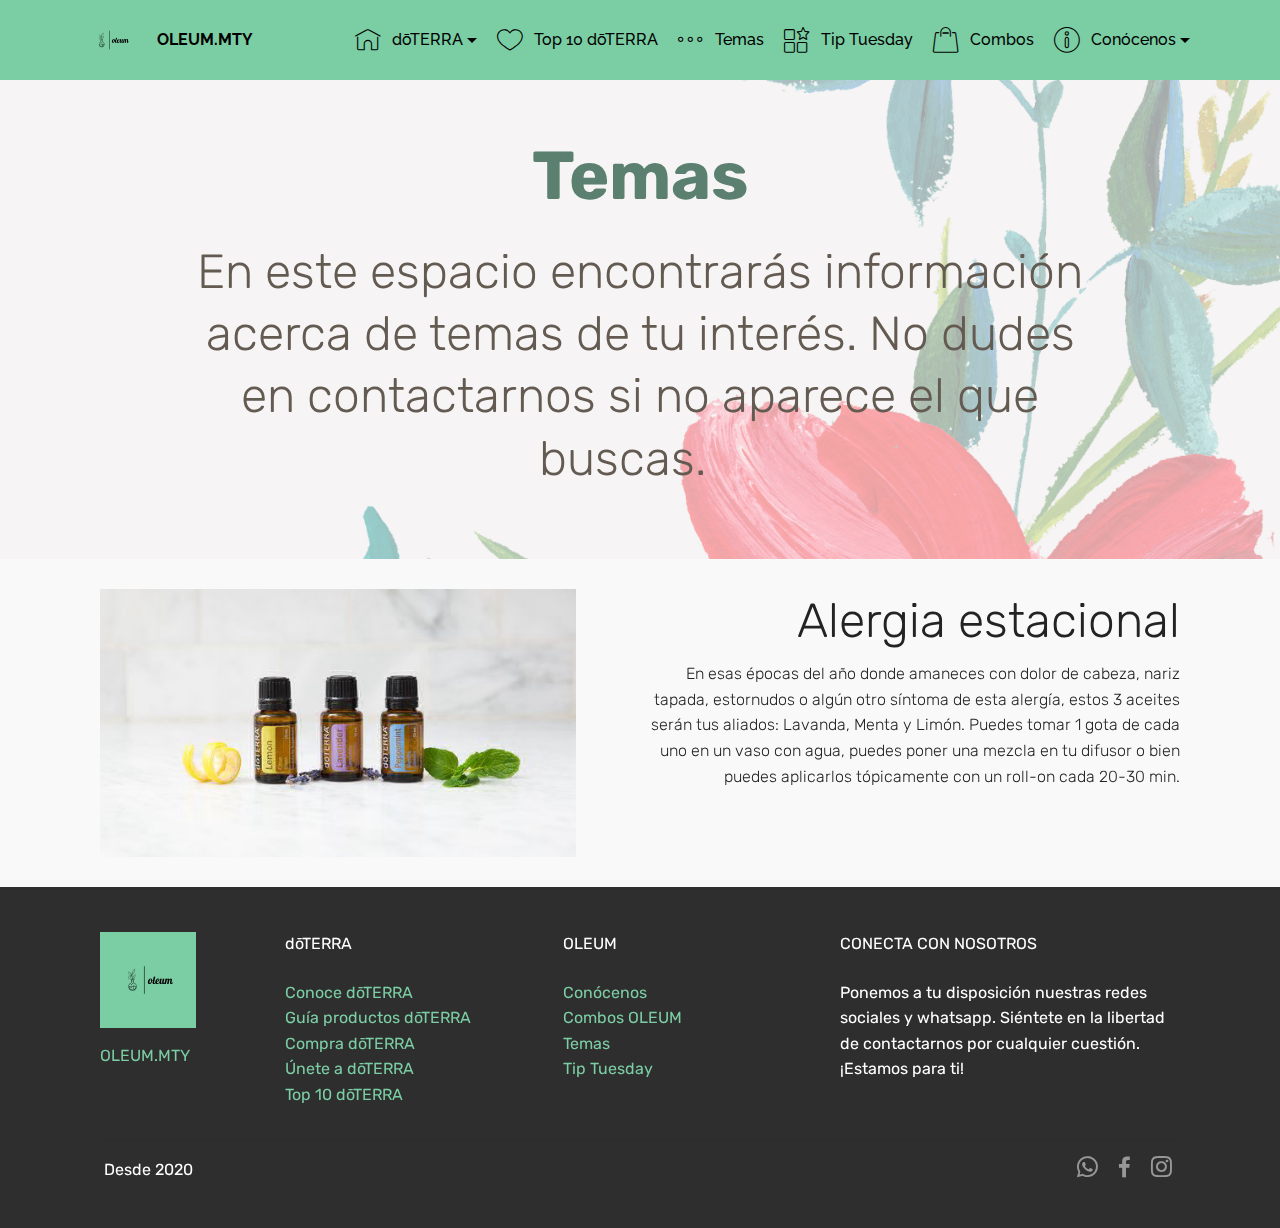
<file: temas_oleum.html>
<!DOCTYPE html>
<html  >
<head>
  <!-- Site made with Mobirise Website Builder v4.12.4, https://mobirise.com -->
  <meta charset="UTF-8">
  <meta http-equiv="X-UA-Compatible" content="IE=edge">
  <meta name="generator" content="Mobirise v4.12.4, mobirise.com">
  <meta name="viewport" content="width=device-width, initial-scale=1, minimum-scale=1">
  <link rel="shortcut icon" href="assets/images/oleum-i-122x122.png" type="image/x-icon">
  <meta name="description" content="Si buscas o tienes interés por algún tema en específico a tratar con la línea de productos de dōTERRA, encuéntralos aquí. ">
  
  
  <title>Temas</title>
  <link rel="stylesheet" href="assets/web/assets/mobirise-icons/mobirise-icons.css">
  <link rel="stylesheet" href="assets/bootstrap/css/bootstrap.min.css">
  <link rel="stylesheet" href="assets/bootstrap/css/bootstrap-grid.min.css">
  <link rel="stylesheet" href="assets/bootstrap/css/bootstrap-reboot.min.css">
  <link rel="stylesheet" href="assets/socicon/css/styles.css">
  <link rel="stylesheet" href="assets/dropdown/css/style.css">
  <link rel="stylesheet" href="assets/tether/tether.min.css">
  <link rel="stylesheet" href="assets/theme/css/style.css">
  <link rel="preload" as="style" href="assets/mobirise/css/mbr-additional.css"><link rel="stylesheet" href="assets/mobirise/css/mbr-additional.css" type="text/css">
  
  
  
</head>
<body>
  <section class="menu cid-qTkzRZLJNu" once="menu" id="menu1-u">

    

    <nav class="navbar navbar-expand beta-menu navbar-dropdown align-items-center navbar-fixed-top navbar-toggleable-sm">
        <button class="navbar-toggler navbar-toggler-right" type="button" data-toggle="collapse" data-target="#navbarSupportedContent" aria-controls="navbarSupportedContent" aria-expanded="false" aria-label="Toggle navigation">
            <div class="hamburger">
                <span></span>
                <span></span>
                <span></span>
                <span></span>
            </div>
        </button>
        <div class="menu-logo">
            <div class="navbar-brand">
                <span class="navbar-logo">
                    <a href="OLEUM.mty.html">
                         <img src="assets/images/oleum-i-122x122.png" alt="Mobirise" title="" style="height: 4rem;">
                    </a>
                </span>
                <span class="navbar-caption-wrap"><a class="navbar-caption text-black display-4" href="OLEUM.mty.html">OLEUM.MTY</a></span>
            </div>
        </div>
        <div class="collapse navbar-collapse" id="navbarSupportedContent">
            <ul class="navbar-nav nav-dropdown nav-right" data-app-modern-menu="true"><li class="nav-item dropdown"><a class="nav-link link text-black dropdown-toggle display-4" href="https://mobirise.com" data-toggle="dropdown-submenu" aria-expanded="false"><span class="mbri-home mbr-iconfont mbr-iconfont-btn"></span>dōTERRA</a><div class="dropdown-menu"><a class="text-black dropdown-item display-4" href="https://www.mydoterra.com/oleummty/#/"><span class="mbri-idea mbr-iconfont mbr-iconfont-btn"></span>Conoce dōTERRA</a><a class="text-black dropdown-item display-4" href="assets/files/Guia_Productos.pdf" aria-expanded="false"><span class="mbri-to-local-drive mbr-iconfont mbr-iconfont-btn"></span>Guía productos dōTERRA</a><a class="text-black dropdown-item display-4" href="https://www.mydoterra.com/ShoppingCart/index.cfm" aria-expanded="false"><span class="mbri-shopping-cart mbr-iconfont mbr-iconfont-btn"></span>Compra dōTERRA</a><a class="text-black dropdown-item display-4" href="https://mobirise.com" aria-expanded="false"><span class="mbri-star mbr-iconfont mbr-iconfont-btn"></span>Únete a dōTERRA</a></div></li><li class="nav-item"><a class="nav-link link text-black display-4" href="assets/files/Esenciales.pdf" aria-expanded="false"><span class="mbri-hearth mbr-iconfont mbr-iconfont-btn"></span>Top 10 dōTERRA</a></li><li class="nav-item"><a class="nav-link link text-black display-4" href="Temas_OLEUM.MTY.html"><span class="mbri-more-horizontal mbr-iconfont mbr-iconfont-btn"></span>Temas</a></li><li class="nav-item"><a class="nav-link link text-black display-4" href="Tip_Tuesday_OLEUM.MTY.html"><span class="mbri-features mbr-iconfont mbr-iconfont-btn"></span>Tip Tuesday</a></li><li class="nav-item"><a class="nav-link link text-black display-4" href="Combos_OLEUM.MTY.html" target="_blank"><span class="mbri-shopping-bag mbr-iconfont mbr-iconfont-btn"></span>Combos</a></li><li class="nav-item dropdown"><a class="nav-link link text-black dropdown-toggle display-4" href="OLEUM.MTY.html" data-toggle="dropdown-submenu" aria-expanded="false"><span class="mbri-info mbr-iconfont mbr-iconfont-btn"></span>Conócenos</a><div class="dropdown-menu"><a class="text-black dropdown-item display-4" href="https://mobirise.com" aria-expanded="false"><span class="socicon socicon-mail mbr-iconfont mbr-iconfont-btn"></span>Mail</a><a class="text-black dropdown-item display-4" href="https://mobirise.com"><span class="socicon socicon-whatsapp mbr-iconfont mbr-iconfont-btn"></span>Whatsapp</a><a class="text-black dropdown-item display-4" href="https://mobirise.com" aria-expanded="false"><span class="socicon socicon-facebook mbr-iconfont mbr-iconfont-btn"></span>Facebook</a><a class="text-black dropdown-item display-4" href="https://mobirise.com" aria-expanded="false"><span class="socicon socicon-instagram mbr-iconfont mbr-iconfont-btn"></span>Instagram</a></div></li></ul>
            
        </div>
    </nav>
</section>

<section class="engine"><a href="https://mobirise.info/y">free html web templates</a></section><section class="header1 cid-s8b4X0JnTC mbr-parallax-background" id="header16-v">

    

    <div class="mbr-overlay" style="opacity: 0.6; background-color: rgb(251, 248, 248);">
    </div>

    <div class="container">
        <div class="row justify-content-md-center">
            <div class="col-md-10 align-center">
                <h1 class="mbr-section-title mbr-bold pb-3 mbr-fonts-style display-1">Temas</h1>
                <h3 class="mbr-section-subtitle mbr-light pb-3 mbr-fonts-style display-2">En este espacio encontrarás información acerca de temas de tu interés. No dudes en contactarnos si no aparece el que buscas. &nbsp;&nbsp;</h3>
                
                
            </div>
        </div>
    </div>

</section>

<section class="services2 cid-s8b5vJHUPb" id="services2-12">
    <!---->
    
    <!---->
    <!--Overlay-->
    
    <!--Container-->
    <div class="container">
        <div class="col-md-12">
            <div class="media-container-row">
                <div class="mbr-figure" style="width: 50%;">
                    <img src="assets/images/4ecfd25147bfbb747d6b03f15427a37a-564x317.jpg" alt="Mobirise" title="">
                </div>
                <div class="align-left aside-content">
                    <h2 class="mbr-title pt-2 mbr-fonts-style display-2">Alergia estacional</h2>
                    <div class="mbr-section-text">
                        <p class="mbr-text text1 pt-2 mbr-light mbr-fonts-style display-7">En esas épocas del año donde amaneces con dolor de cabeza, nariz tapada, estornudos o algún otro síntoma de esta alergía, estos 3 aceites serán tus aliados: Lavanda, Menta y Limón. Puedes tomar 1 gota de cada uno en un vaso con agua, puedes poner una mezcla en tu difusor o bien puedes aplicarlos tópicamente con un roll-on cada 20-30 min.</p>
                        
                    </div>
                    <!--Btn-->
                    
                </div>
            </div>
        </div>
    </div>
</section>

<section class="footer3 cid-s9uEIxLPld" id="footer3-24">

    

    

    <div class="container">
        <div class="media-container-row content">
            <div class="col-md-2 col-sm-4">
                <div class="mb-3 img-logo">
                    <a href="https://mobirise.co/">
                         <img src="assets/images/oleum-i-192x192.png" alt="Mobirise" title="">
                    </a>
                </div>
                <p class="mbr-fonts-style foot-logo display-7"><a href="OLEUM.mty.html">OLEUM.MTY</a></p>
            </div>
            <div class="col-md-3 col-sm-4">
                <p class="mb-4 mbr-fonts-style foot-title display-7">dōTERRA</p>
                <p class="mbr-text mbr-links-column mbr-fonts-style display-7"><a href="https://www.mydoterra.com/oleummty/#/">Conoce dōTERRA</a>&nbsp;<br><a href="assets/files/Guia_Productos.pdf">Guía productos dōTERRA</a>&nbsp;<br><a href="https://www.doterra.com/MX/es_MX">Compra dōTERRA</a>&nbsp;<br><a href="miembros_oleum.MTY.html">Únete a dōTERRA</a><br><a href="assets/files/Esenciales.pdf">Top 10 dōTERRA</a></p>
            </div>
            <div class="col-md-3 col-sm-4">
                <p class="mb-4 mbr-fonts-style foot-title display-7">OLEUM</p>
                <p class="mbr-text mbr-fonts-style mbr-links-column display-7"><a href="OLEUM.MTY.html">Conócenos&nbsp;</a><br><a href="combos_oleum.MTY.html">Combos OLEUM</a><br><a href="temas_oleum.MTY.html">Temas</a><br><a href="tip_tuesday_oleum.MTY.html">Tip Tuesday</a><br><br></p>
            </div>
            <div class="col-md-4 col-sm-12">
                <p class="mb-4 mbr-fonts-style foot-title display-7">CONECTA CON NOSOTROS</p>
                <p class="mbr-text form-text mbr-fonts-style display-7">Ponemos a tu disposición nuestras redes sociales y whatsapp. Siéntete en la libertad de contactarnos por cualquier cuestión. ¡Estamos para ti!</p>
                

            </div>
        </div>
        <div class="footer-lower">
            <div class="media-container-row">
                <div class="col-sm-12">
                    <hr>
                </div>
            </div>
            <div class="media-container-row">
                <div class="col-sm-6 copyright">
                    <p class="mbr-text mbr-fonts-style display-7">&nbsp;Desde 2020&nbsp;</p>
                </div>
                <div class="col-md-6">
                    <div class="social-list align-right">
                        <div class="soc-item">
                            <a href="https://wa.me/528115993516">
                                <span class="mbr-iconfont mbr-iconfont-social socicon-whatsapp socicon" style="color: rgb(255, 255, 255); fill: rgb(255, 255, 255);"></span>
                            </a>
                        </div>
                        <div class="soc-item">
                            <a href="https://www.facebook.com/pages/Mobirise/1616226671953247" target="_blank">
                                <span class="mbr-iconfont mbr-iconfont-social socicon-facebook socicon" style="color: rgb(255, 255, 255); fill: rgb(255, 255, 255);"></span>
                            </a>
                        </div>
                        <div class="soc-item">
                            <a href="https://www.instagram.com/oleum.mty/">
                                <span class="mbr-iconfont mbr-iconfont-social socicon-instagram socicon" style="color: rgb(255, 255, 255); fill: rgb(255, 255, 255);"></span>
                            </a>
                        </div>
                        
                        
                        
                    </div>
                </div>
            </div>
        </div>
    </div>
</section>


  <script src="assets/web/assets/jquery/jquery.min.js"></script>
  <script src="assets/popper/popper.min.js"></script>
  <script src="assets/bootstrap/js/bootstrap.min.js"></script>
  <script src="assets/smoothscroll/smooth-scroll.js"></script>
  <script src="assets/dropdown/js/nav-dropdown.js"></script>
  <script src="assets/dropdown/js/navbar-dropdown.js"></script>
  <script src="assets/touchswipe/jquery.touch-swipe.min.js"></script>
  <script src="assets/parallax/jarallax.min.js"></script>
  <script src="assets/tether/tether.min.js"></script>
  <script src="assets/theme/js/script.js"></script>
  <script src="assets/formoid/formoid.min.js"></script>
  
  
 <div id="scrollToTop" class="scrollToTop mbr-arrow-up"><a style="text-align: center;"><i class="mbr-arrow-up-icon mbr-arrow-up-icon-cm cm-icon cm-icon-smallarrow-up"></i></a></div>
  </body>
</html>
</file>
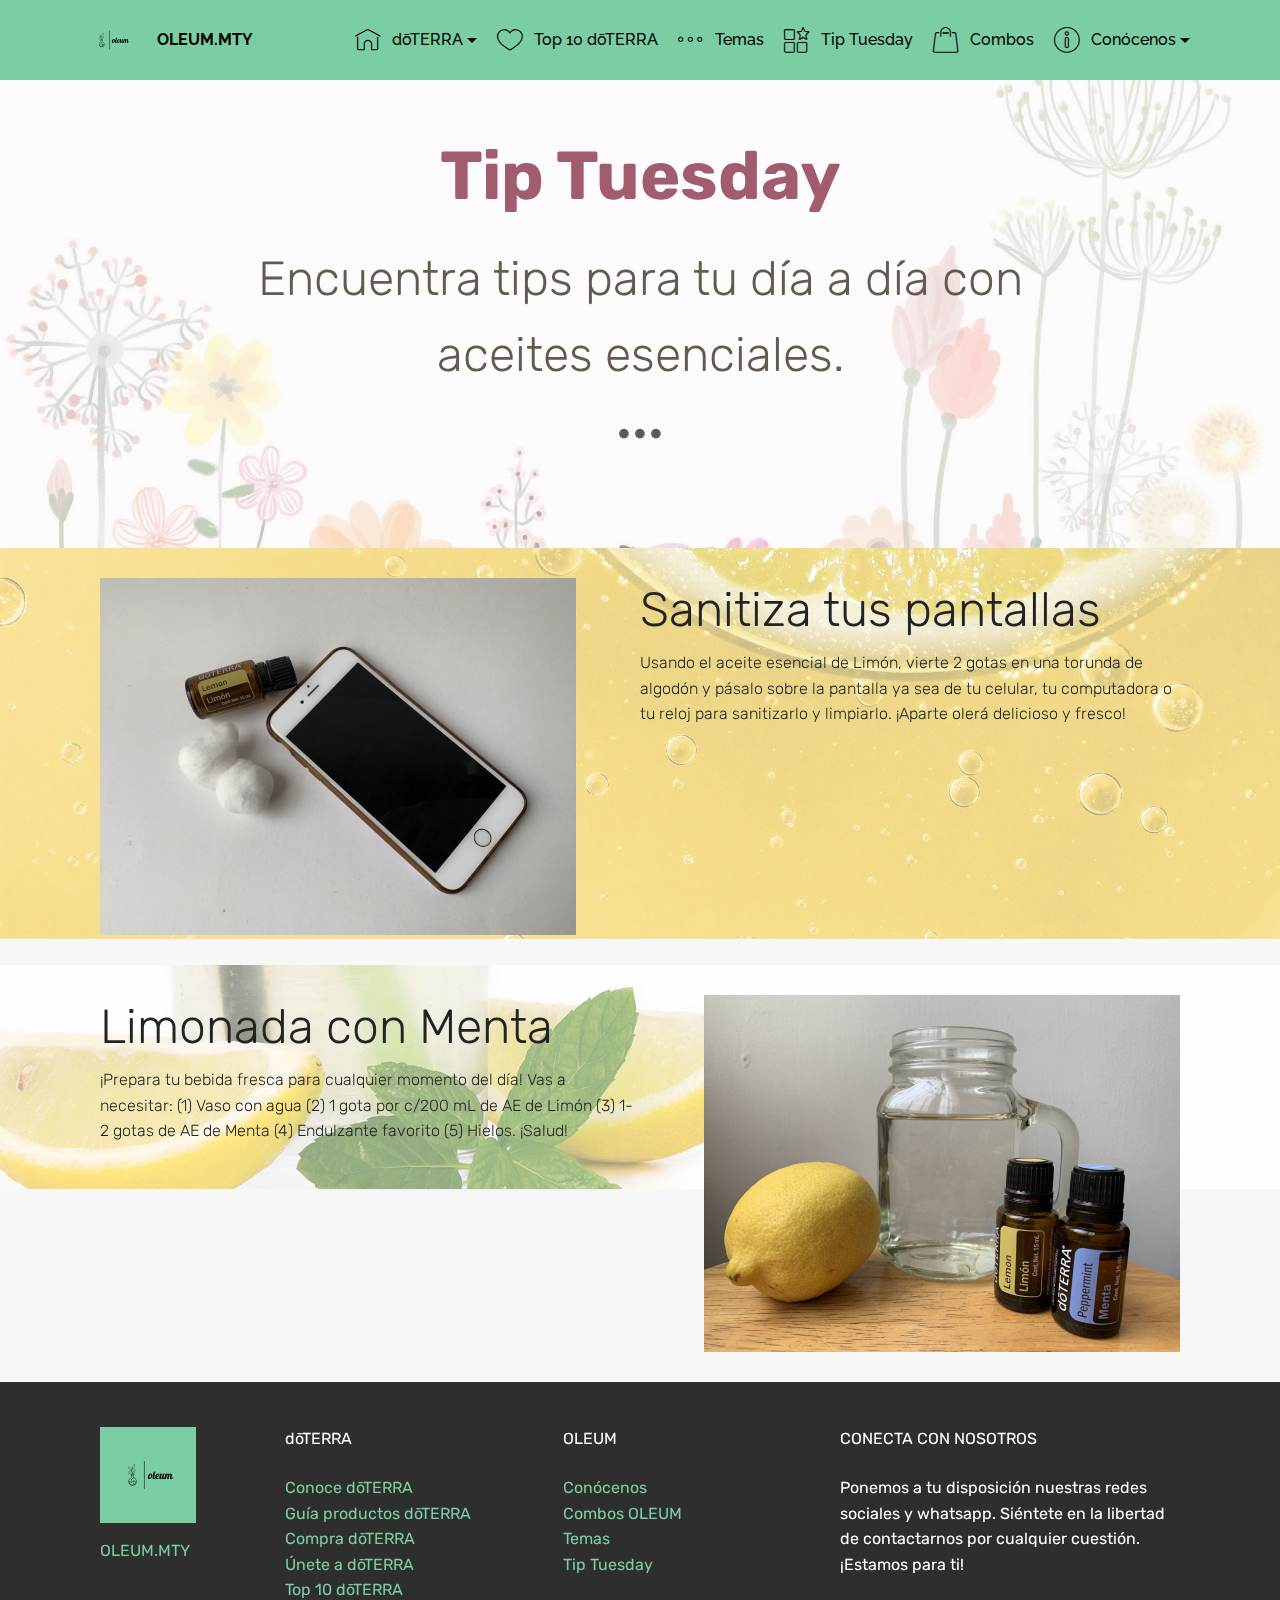
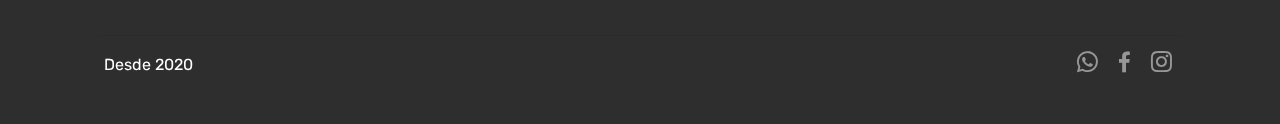
<file: tip_tuesday_oleum.html>
<!DOCTYPE html>
<html  >
<head>
  <!-- Site made with Mobirise Website Builder v4.12.4, https://mobirise.com -->
  <meta charset="UTF-8">
  <meta http-equiv="X-UA-Compatible" content="IE=edge">
  <meta name="generator" content="Mobirise v4.12.4, mobirise.com">
  <meta name="viewport" content="width=device-width, initial-scale=1, minimum-scale=1">
  <link rel="shortcut icon" href="assets/images/oleum-i-122x122.png" type="image/x-icon">
  <meta name="description" content="Encuentra aquí todos los martes un nuevo tip para tu vida con aceites esenciales. ">
  
  
  <title>Tip Tuesday</title>
  <link rel="stylesheet" href="assets/web/assets/mobirise-icons/mobirise-icons.css">
  <link rel="stylesheet" href="assets/bootstrap/css/bootstrap.min.css">
  <link rel="stylesheet" href="assets/bootstrap/css/bootstrap-grid.min.css">
  <link rel="stylesheet" href="assets/bootstrap/css/bootstrap-reboot.min.css">
  <link rel="stylesheet" href="assets/socicon/css/styles.css">
  <link rel="stylesheet" href="assets/dropdown/css/style.css">
  <link rel="stylesheet" href="assets/tether/tether.min.css">
  <link rel="stylesheet" href="assets/theme/css/style.css">
  <link rel="preload" as="style" href="assets/mobirise/css/mbr-additional.css"><link rel="stylesheet" href="assets/mobirise/css/mbr-additional.css" type="text/css">
  
  
  
</head>
<body>
  <section class="menu cid-qTkzRZLJNu" once="menu" id="menu1-t">

    

    <nav class="navbar navbar-expand beta-menu navbar-dropdown align-items-center navbar-fixed-top navbar-toggleable-sm">
        <button class="navbar-toggler navbar-toggler-right" type="button" data-toggle="collapse" data-target="#navbarSupportedContent" aria-controls="navbarSupportedContent" aria-expanded="false" aria-label="Toggle navigation">
            <div class="hamburger">
                <span></span>
                <span></span>
                <span></span>
                <span></span>
            </div>
        </button>
        <div class="menu-logo">
            <div class="navbar-brand">
                <span class="navbar-logo">
                    <a href="OLEUM.mty.html">
                         <img src="assets/images/oleum-i-122x122.png" alt="Mobirise" title="" style="height: 4rem;">
                    </a>
                </span>
                <span class="navbar-caption-wrap"><a class="navbar-caption text-black display-4" href="OLEUM.mty.html">OLEUM.MTY</a></span>
            </div>
        </div>
        <div class="collapse navbar-collapse" id="navbarSupportedContent">
            <ul class="navbar-nav nav-dropdown nav-right" data-app-modern-menu="true"><li class="nav-item dropdown"><a class="nav-link link text-black dropdown-toggle display-4" href="https://mobirise.com" data-toggle="dropdown-submenu" aria-expanded="false"><span class="mbri-home mbr-iconfont mbr-iconfont-btn"></span>dōTERRA</a><div class="dropdown-menu"><a class="text-black dropdown-item display-4" href="https://www.mydoterra.com/oleummty/#/"><span class="mbri-idea mbr-iconfont mbr-iconfont-btn"></span>Conoce dōTERRA</a><a class="text-black dropdown-item display-4" href="assets/files/Guia_Productos.pdf" aria-expanded="false"><span class="mbri-to-local-drive mbr-iconfont mbr-iconfont-btn"></span>Guía productos dōTERRA</a><a class="text-black dropdown-item display-4" href="https://www.mydoterra.com/ShoppingCart/index.cfm" aria-expanded="false"><span class="mbri-shopping-cart mbr-iconfont mbr-iconfont-btn"></span>Compra dōTERRA</a><a class="text-black dropdown-item display-4" href="https://mobirise.com" aria-expanded="false"><span class="mbri-star mbr-iconfont mbr-iconfont-btn"></span>Únete a dōTERRA</a></div></li><li class="nav-item"><a class="nav-link link text-black display-4" href="assets/files/Esenciales.pdf" aria-expanded="false"><span class="mbri-hearth mbr-iconfont mbr-iconfont-btn"></span>Top 10 dōTERRA</a></li><li class="nav-item"><a class="nav-link link text-black display-4" href="Temas_OLEUM.MTY.html"><span class="mbri-more-horizontal mbr-iconfont mbr-iconfont-btn"></span>Temas</a></li><li class="nav-item"><a class="nav-link link text-black display-4" href="Tip_Tuesday_OLEUM.MTY.html"><span class="mbri-features mbr-iconfont mbr-iconfont-btn"></span>Tip Tuesday</a></li><li class="nav-item"><a class="nav-link link text-black display-4" href="Combos_OLEUM.MTY.html" target="_blank"><span class="mbri-shopping-bag mbr-iconfont mbr-iconfont-btn"></span>Combos</a></li><li class="nav-item dropdown"><a class="nav-link link text-black dropdown-toggle display-4" href="OLEUM.MTY.html" data-toggle="dropdown-submenu" aria-expanded="false"><span class="mbri-info mbr-iconfont mbr-iconfont-btn"></span>Conócenos</a><div class="dropdown-menu"><a class="text-black dropdown-item display-4" href="https://mobirise.com" aria-expanded="false"><span class="socicon socicon-mail mbr-iconfont mbr-iconfont-btn"></span>Mail</a><a class="text-black dropdown-item display-4" href="https://mobirise.com"><span class="socicon socicon-whatsapp mbr-iconfont mbr-iconfont-btn"></span>Whatsapp</a><a class="text-black dropdown-item display-4" href="https://mobirise.com" aria-expanded="false"><span class="socicon socicon-facebook mbr-iconfont mbr-iconfont-btn"></span>Facebook</a><a class="text-black dropdown-item display-4" href="https://mobirise.com" aria-expanded="false"><span class="socicon socicon-instagram mbr-iconfont mbr-iconfont-btn"></span>Instagram</a></div></li></ul>
            
        </div>
    </nav>
</section>

<section class="engine"><a href="https://mobirise.info/i">web creation software</a></section><section class="header1 cid-s8bmb7IWBx mbr-parallax-background" id="header16-1a">

    

    <div class="mbr-overlay" style="opacity: 0.6; background-color: rgb(251, 248, 248);">
    </div>

    <div class="container">
        <div class="row justify-content-md-center">
            <div class="col-md-10 align-center">
                <h1 class="mbr-section-title mbr-bold pb-3 mbr-fonts-style display-1">Tip Tuesday</h1>
                
                <p class="mbr-text pb-3 mbr-fonts-style display-2">Encuentra tips para tu día a día con aceites esenciales. <br>···</p>
                
            </div>
        </div>
    </div>

</section>

<section class="services2 cid-s8blRpRMir mbr-parallax-background" id="services2-18">
    <!---->
    
    <!---->
    <!--Overlay-->
    <div class="mbr-overlay" style="opacity: 0.5; background-color: rgb(255, 255, 255);">
    </div>
    <!--Container-->
    <div class="container">
        <div class="col-md-12">
            <div class="media-container-row">
                <div class="mbr-figure" style="width: 50%;">
                    <img src="assets/images/img-5129-952x714.jpg" alt="Mobirise" title="">
                </div>
                <div class="align-left aside-content">
                    <h2 class="mbr-title pt-2 mbr-fonts-style display-2">Sanitiza tus pantallas</h2>
                    <div class="mbr-section-text">
                        <p class="mbr-text text1 pt-2 mbr-light mbr-fonts-style display-7">Usando el aceite esencial de Limón, vierte 2 gotas en una torunda de algodón y pásalo sobre la pantalla ya sea de tu celular, tu computadora o tu reloj para sanitizarlo y limpiarlo. ¡Aparte olerá delicioso y fresco!</p>
                        
                    </div>
                    <!--Btn-->
                    
                </div>
            </div>
        </div>
    </div>
</section>

<section class="services2 cid-s8NwTdzOYn mbr-parallax-background" id="services2-1p">
    <!---->
    
    <!---->
    <!--Overlay-->
    <div class="mbr-overlay" style="opacity: 0.5; background-color: rgb(255, 255, 255);">
    </div>
    <!--Container-->
    <div class="container">
        <div class="col-md-12">
            <div class="media-container-row">
                <div class="mbr-figure" style="width: 50%;">
                    <img src="assets/images/img-5132-952x714.jpg" alt="Mobirise" title="">
                </div>
                <div class="align-left aside-content">
                    <h2 class="mbr-title pt-2 mbr-fonts-style display-2">Limonada con Menta</h2>
                    <div class="mbr-section-text">
                        <p class="mbr-text text1 pt-2 mbr-light mbr-fonts-style display-7">¡Prepara tu bebida fresca para cualquier momento del día! Vas a necesitar: (1) Vaso con agua (2) 1 gota por c/200 mL de AE de Limón (3) 1-2 gotas de AE de Menta (4) Endulzante favorito (5) Hielos.&nbsp;¡Salud!</p>
                        
                    </div>
                    <!--Btn-->
                    
                </div>
            </div>
        </div>
    </div>
</section>

<section class="footer3 cid-s9uEO9w1li" id="footer3-25">

    

    

    <div class="container">
        <div class="media-container-row content">
            <div class="col-md-2 col-sm-4">
                <div class="mb-3 img-logo">
                    <a href="https://mobirise.co/">
                         <img src="assets/images/oleum-i-192x192.png" alt="Mobirise" title="">
                    </a>
                </div>
                <p class="mbr-fonts-style foot-logo display-7"><a href="OLEUM.mty.html">OLEUM.MTY</a></p>
            </div>
            <div class="col-md-3 col-sm-4">
                <p class="mb-4 mbr-fonts-style foot-title display-7">dōTERRA</p>
                <p class="mbr-text mbr-links-column mbr-fonts-style display-7"><a href="https://www.mydoterra.com/oleummty/#/">Conoce dōTERRA</a>&nbsp;<br><a href="assets/files/Guia_Productos.pdf">Guía productos dōTERRA</a>&nbsp;<br><a href="https://www.doterra.com/MX/es_MX">Compra dōTERRA</a>&nbsp;<br><a href="miembros_oleum.MTY.html">Únete a dōTERRA</a><br><a href="assets/files/Esenciales.pdf">Top 10 dōTERRA</a></p>
            </div>
            <div class="col-md-3 col-sm-4">
                <p class="mb-4 mbr-fonts-style foot-title display-7">OLEUM</p>
                <p class="mbr-text mbr-fonts-style mbr-links-column display-7"><a href="OLEUM.MTY.html">Conócenos&nbsp;</a><br><a href="combos_oleum.MTY.html">Combos OLEUM</a><br><a href="temas_oleum.MTY.html">Temas</a><br><a href="tip_tuesday_oleum.MTY.html">Tip Tuesday</a><br><br></p>
            </div>
            <div class="col-md-4 col-sm-12">
                <p class="mb-4 mbr-fonts-style foot-title display-7">CONECTA CON NOSOTROS</p>
                <p class="mbr-text form-text mbr-fonts-style display-7">Ponemos a tu disposición nuestras redes sociales y whatsapp. Siéntete en la libertad de contactarnos por cualquier cuestión. ¡Estamos para ti!</p>
                

            </div>
        </div>
        <div class="footer-lower">
            <div class="media-container-row">
                <div class="col-sm-12">
                    <hr>
                </div>
            </div>
            <div class="media-container-row">
                <div class="col-sm-6 copyright">
                    <p class="mbr-text mbr-fonts-style display-7">&nbsp;Desde 2020&nbsp;</p>
                </div>
                <div class="col-md-6">
                    <div class="social-list align-right">
                        <div class="soc-item">
                            <a href="https://wa.me/528115993516">
                                <span class="mbr-iconfont mbr-iconfont-social socicon-whatsapp socicon" style="color: rgb(255, 255, 255); fill: rgb(255, 255, 255);"></span>
                            </a>
                        </div>
                        <div class="soc-item">
                            <a href="https://www.facebook.com/pages/Mobirise/1616226671953247" target="_blank">
                                <span class="mbr-iconfont mbr-iconfont-social socicon-facebook socicon" style="color: rgb(255, 255, 255); fill: rgb(255, 255, 255);"></span>
                            </a>
                        </div>
                        <div class="soc-item">
                            <a href="https://www.instagram.com/oleum.mty/">
                                <span class="mbr-iconfont mbr-iconfont-social socicon-instagram socicon" style="color: rgb(255, 255, 255); fill: rgb(255, 255, 255);"></span>
                            </a>
                        </div>
                        
                        
                        
                    </div>
                </div>
            </div>
        </div>
    </div>
</section>


  <script src="assets/web/assets/jquery/jquery.min.js"></script>
  <script src="assets/popper/popper.min.js"></script>
  <script src="assets/bootstrap/js/bootstrap.min.js"></script>
  <script src="assets/smoothscroll/smooth-scroll.js"></script>
  <script src="assets/dropdown/js/nav-dropdown.js"></script>
  <script src="assets/dropdown/js/navbar-dropdown.js"></script>
  <script src="assets/touchswipe/jquery.touch-swipe.min.js"></script>
  <script src="assets/parallax/jarallax.min.js"></script>
  <script src="assets/tether/tether.min.js"></script>
  <script src="assets/theme/js/script.js"></script>
  <script src="assets/formoid/formoid.min.js"></script>
  
  
 <div id="scrollToTop" class="scrollToTop mbr-arrow-up"><a style="text-align: center;"><i class="mbr-arrow-up-icon mbr-arrow-up-icon-cm cm-icon cm-icon-smallarrow-up"></i></a></div>
  </body>
</html>
</file>
<file: assets/web/assets/mobirise-icons/mobirise-icons.css>
@font-face {
  font-family: 'MobiriseIcons';
  src:  url('mobirise-icons.eot?spat4u');
  src:  url('mobirise-icons.eot?spat4u#iefix') format('embedded-opentype'),
    url('mobirise-icons.ttf?spat4u') format('truetype'),
    url('mobirise-icons.woff?spat4u') format('woff'),
    url('mobirise-icons.svg?spat4u#MobiriseIcons') format('svg');
  font-weight: normal;
  font-style: normal;
  font-display: swap;
}

[class^="mbri-"], [class*=" mbri-"] {
  /* use !important to prevent issues with browser extensions that change fonts */
  font-family: MobiriseIcons !important;
  speak: none;
  font-style: normal;
  font-weight: normal;
  font-variant: normal;
  text-transform: none;
  line-height: 1;

  /* Better Font Rendering =========== */
  -webkit-font-smoothing: antialiased;
  -moz-osx-font-smoothing: grayscale;
}

.mbri-add-submenu:before {
  content: "\e900";
}
.mbri-alert:before {
  content: "\e901";
}
.mbri-align-center:before {
  content: "\e902";
}
.mbri-align-justify:before {
  content: "\e903";
}
.mbri-align-left:before {
  content: "\e904";
}
.mbri-align-right:before {
  content: "\e905";
}
.mbri-android:before {
  content: "\e906";
}
.mbri-apple:before {
  content: "\e907";
}
.mbri-arrow-down:before {
  content: "\e908";
}
.mbri-arrow-next:before {
  content: "\e909";
}
.mbri-arrow-prev:before {
  content: "\e90a";
}
.mbri-arrow-up:before {
  content: "\e90b";
}
.mbri-bold:before {
  content: "\e90c";
}
.mbri-bookmark:before {
  content: "\e90d";
}
.mbri-bootstrap:before {
  content: "\e90e";
}
.mbri-briefcase:before {
  content: "\e90f";
}
.mbri-browse:before {
  content: "\e910";
}
.mbri-bulleted-list:before {
  content: "\e911";
}
.mbri-calendar:before {
  content: "\e912";
}
.mbri-camera:before {
  content: "\e913";
}
.mbri-cart-add:before {
  content: "\e914";
}
.mbri-cart-full:before {
  content: "\e915";
}
.mbri-cash:before {
  content: "\e916";
}
.mbri-change-style:before {
  content: "\e917";
}
.mbri-chat:before {
  content: "\e918";
}
.mbri-clock:before {
  content: "\e919";
}
.mbri-close:before {
  content: "\e91a";
}
.mbri-cloud:before {
  content: "\e91b";
}
.mbri-code:before {
  content: "\e91c";
}
.mbri-contact-form:before {
  content: "\e91d";
}
.mbri-credit-card:before {
  content: "\e91e";
}
.mbri-cursor-click:before {
  content: "\e91f";
}
.mbri-cust-feedback:before {
  content: "\e920";
}
.mbri-database:before {
  content: "\e921";
}
.mbri-delivery:before {
  content: "\e922";
}
.mbri-desktop:before {
  content: "\e923";
}
.mbri-devices:before {
  content: "\e924";
}
.mbri-down:before {
  content: "\e925";
}
.mbri-download:before {
  content: "\e989";
}
.mbri-drag-n-drop:before {
  content: "\e927";
}
.mbri-drag-n-drop2:before {
  content: "\e928";
}
.mbri-edit:before {
  content: "\e929";
}
.mbri-edit2:before {
  content: "\e92a";
}
.mbri-error:before {
  content: "\e92b";
}
.mbri-extension:before {
  content: "\e92c";
}
.mbri-features:before {
  content: "\e92d";
}
.mbri-file:before {
  content: "\e92e";
}
.mbri-flag:before {
  content: "\e92f";
}
.mbri-folder:before {
  content: "\e930";
}
.mbri-gift:before {
  content: "\e931";
}
.mbri-github:before {
  content: "\e932";
}
.mbri-globe:before {
  content: "\e933";
}
.mbri-globe-2:before {
  content: "\e934";
}
.mbri-growing-chart:before {
  content: "\e935";
}
.mbri-hearth:before {
  content: "\e936";
}
.mbri-help:before {
  content: "\e937";
}
.mbri-home:before {
  content: "\e938";
}
.mbri-hot-cup:before {
  content: "\e939";
}
.mbri-idea:before {
  content: "\e93a";
}
.mbri-image-gallery:before {
  content: "\e93b";
}
.mbri-image-slider:before {
  content: "\e93c";
}
.mbri-info:before {
  content: "\e93d";
}
.mbri-italic:before {
  content: "\e93e";
}
.mbri-key:before {
  content: "\e93f";
}
.mbri-laptop:before {
  content: "\e940";
}
.mbri-layers:before {
  content: "\e941";
}
.mbri-left-right:before {
  content: "\e942";
}
.mbri-left:before {
  content: "\e943";
}
.mbri-letter:before {
  content: "\e944";
}
.mbri-like:before {
  content: "\e945";
}
.mbri-link:before {
  content: "\e946";
}
.mbri-lock:before {
  content: "\e947";
}
.mbri-login:before {
  content: "\e948";
}
.mbri-logout:before {
  content: "\e949";
}
.mbri-magic-stick:before {
  content: "\e94a";
}
.mbri-map-pin:before {
  content: "\e94b";
}
.mbri-menu:before {
  content: "\e94c";
}
.mbri-mobile:before {
  content: "\e94d";
}
.mbri-mobile2:before {
  content: "\e94e";
}
.mbri-mobirise:before {
  content: "\e94f";
}
.mbri-more-horizontal:before {
  content: "\e950";
}
.mbri-more-vertical:before {
  content: "\e951";
}
.mbri-music:before {
  content: "\e952";
}
.mbri-new-file:before {
  content: "\e953";
}
.mbri-numbered-list:before {
  content: "\e954";
}
.mbri-opened-folder:before {
  content: "\e955";
}
.mbri-pages:before {
  content: "\e956";
}
.mbri-paper-plane:before {
  content: "\e957";
}
.mbri-paperclip:before {
  content: "\e958";
}
.mbri-photo:before {
  content: "\e959";
}
.mbri-photos:before {
  content: "\e95a";
}
.mbri-pin:before {
  content: "\e95b";
}
.mbri-play:before {
  content: "\e95c";
}
.mbri-plus:before {
  content: "\e95d";
}
.mbri-preview:before {
  content: "\e95e";
}
.mbri-print:before {
  content: "\e95f";
}
.mbri-protect:before {
  content: "\e960";
}
.mbri-question:before {
  content: "\e961";
}
.mbri-quote-left:before {
  content: "\e962";
}
.mbri-quote-right:before {
  content: "\e963";
}
.mbri-refresh:before {
  content: "\e964";
}
.mbri-responsive:before {
  content: "\e965";
}
.mbri-right:before {
  content: "\e966";
}
.mbri-rocket:before {
  content: "\e967";
}
.mbri-sad-face:before {
  content: "\e968";
}
.mbri-sale:before {
  content: "\e969";
}
.mbri-save:before {
  content: "\e96a";
}
.mbri-search:before {
  content: "\e96b";
}
.mbri-setting:before {
  content: "\e96c";
}
.mbri-setting2:before {
  content: "\e96d";
}
.mbri-setting3:before {
  content: "\e96e";
}
.mbri-share:before {
  content: "\e96f";
}
.mbri-shopping-bag:before {
  content: "\e970";
}
.mbri-shopping-basket:before {
  content: "\e971";
}
.mbri-shopping-cart:before {
  content: "\e972";
}
.mbri-sites:before {
  content: "\e973";
}
.mbri-smile-face:before {
  content: "\e974";
}
.mbri-speed:before {
  content: "\e975";
}
.mbri-star:before {
  content: "\e976";
}
.mbri-success:before {
  content: "\e977";
}
.mbri-sun:before {
  content: "\e978";
}
.mbri-sun2:before {
  content: "\e979";
}
.mbri-tablet:before {
  content: "\e97a";
}
.mbri-tablet-vertical:before {
  content: "\e97b";
}
.mbri-target:before {
  content: "\e97c";
}
.mbri-timer:before {
  content: "\e97d";
}
.mbri-to-ftp:before {
  content: "\e97e";
}
.mbri-to-local-drive:before {
  content: "\e97f";
}
.mbri-touch-swipe:before {
  content: "\e980";
}
.mbri-touch:before {
  content: "\e981";
}
.mbri-trash:before {
  content: "\e982";
}
.mbri-underline:before {
  content: "\e983";
}
.mbri-unlink:before {
  content: "\e984";
}
.mbri-unlock:before {
  content: "\e985";
}
.mbri-up-down:before {
  content: "\e986";
}
.mbri-up:before {
  content: "\e987";
}
.mbri-update:before {
  content: "\e988";
}
.mbri-upload:before {
 content: "\e926"; 
}
.mbri-user:before {
  content: "\e98a";
}
.mbri-user2:before {
  content: "\e98b";
}
.mbri-users:before {
  content: "\e98c";
}
.mbri-video:before {
  content: "\e98d";
}
.mbri-video-play:before {
  content: "\e98e";
}
.mbri-watch:before {
  content: "\e98f";
}
.mbri-website-theme:before {
  content: "\e990";
}
.mbri-wifi:before {
  content: "\e991";
}
.mbri-windows:before {
  content: "\e992";
}
.mbri-zoom-out:before {
  content: "\e993";
}
.mbri-redo:before {
  content: "\e994";
}
.mbri-undo:before {
  content: "\e995";
}
</file>
<file: assets/socicon/css/styles.css>
@charset "UTF-8";

@font-face {
  font-family: 'Socicon';
  src:  url('../fonts/socicon.eot');
  src:  url('../fonts/socicon.eot?#iefix') format('embedded-opentype'),
    url('../fonts/socicon.woff2') format('woff2'),
    url('../fonts/socicon.ttf') format('truetype'),
    url('../fonts/socicon.woff') format('woff'),
    url('../fonts/socicon.svg#socicon') format('svg');
  font-weight: normal;
  font-style: normal;
}

[data-icon]:before {
  font-family: "socicon" !important;
  content: attr(data-icon);
  font-style: normal !important;
  font-weight: normal !important;
  font-variant: normal !important;
  text-transform: none !important;
  speak: none;
  line-height: 1;
  -webkit-font-smoothing: antialiased;
  -moz-osx-font-smoothing: grayscale;
}

[class^="socicon-"], [class*=" socicon-"] {
  /* use !important to prevent issues with browser extensions that change fonts */
  font-family: 'Socicon' !important;
  speak: none;
  font-style: normal;
  font-weight: normal;
  font-variant: normal;
  text-transform: none;
  line-height: 1;

  /* Better Font Rendering =========== */
  -webkit-font-smoothing: antialiased;
  -moz-osx-font-smoothing: grayscale;
}

.socicon-eitaa:before {
  content: "\e97c";
}
.socicon-soroush:before {
  content: "\e97d";
}
.socicon-bale:before {
  content: "\e97e";
}
.socicon-zazzle:before {
  content: "\e97b";
}
.socicon-society6:before {
  content: "\e97a";
}
.socicon-redbubble:before {
  content: "\e979";
}
.socicon-avvo:before {
  content: "\e978";
}
.socicon-stitcher:before {
  content: "\e977";
}
.socicon-googlehangouts:before {
  content: "\e974";
}
.socicon-dlive:before {
  content: "\e975";
}
.socicon-vsco:before {
  content: "\e976";
}
.socicon-flipboard:before {
  content: "\e973";
}
.socicon-ubuntu:before {
  content: "\e958";
}
.socicon-artstation:before {
  content: "\e959";
}
.socicon-invision:before {
  content: "\e95a";
}
.socicon-torial:before {
  content: "\e95b";
}
.socicon-collectorz:before {
  content: "\e95c";
}
.socicon-seenthis:before {
  content: "\e95d";
}
.socicon-googleplaymusic:before {
  content: "\e95e";
}
.socicon-debian:before {
  content: "\e95f";
}
.socicon-filmfreeway:before {
  content: "\e960";
}
.socicon-gnome:before {
  content: "\e961";
}
.socicon-itchio:before {
  content: "\e962";
}
.socicon-jamendo:before {
  content: "\e963";
}
.socicon-mix:before {
  content: "\e964";
}
.socicon-sharepoint:before {
  content: "\e965";
}
.socicon-tinder:before {
  content: "\e966";
}
.socicon-windguru:before {
  content: "\e967";
}
.socicon-cdbaby:before {
  content: "\e968";
}
.socicon-elementaryos:before {
  content: "\e969";
}
.socicon-stage32:before {
  content: "\e96a";
}
.socicon-tiktok:before {
  content: "\e96b";
}
.socicon-gitter:before {
  content: "\e96c";
}
.socicon-letterboxd:before {
  content: "\e96d";
}
.socicon-threema:before {
  content: "\e96e";
}
.socicon-splice:before {
  content: "\e96f";
}
.socicon-metapop:before {
  content: "\e970";
}
.socicon-naver:before {
  content: "\e971";
}
.socicon-remote:before {
  content: "\e972";
}
.socicon-internet:before {
  content: "\e957";
}
.socicon-moddb:before {
  content: "\e94b";
}
.socicon-indiedb:before {
  content: "\e94c";
}
.socicon-traxsource:before {
  content: "\e94d";
}
.socicon-gamefor:before {
  content: "\e94e";
}
.socicon-pixiv:before {
  content: "\e94f";
}
.socicon-myanimelist:before {
  content: "\e950";
}
.socicon-blackberry:before {
  content: "\e951";
}
.socicon-wickr:before {
  content: "\e952";
}
.socicon-spip:before {
  content: "\e953";
}
.socicon-napster:before {
  content: "\e954";
}
.socicon-beatport:before {
  content: "\e955";
}
.socicon-hackerone:before {
  content: "\e956";
}
.socicon-hackernews:before {
  content: "\e946";
}
.socicon-smashwords:before {
  content: "\e947";
}
.socicon-kobo:before {
  content: "\e948";
}
.socicon-bookbub:before {
  content: "\e949";
}
.socicon-mailru:before {
  content: "\e94a";
}
.socicon-gitlab:before {
  content: "\e945";
}
.socicon-instructables:before {
  content: "\e944";
}
.socicon-portfolio:before {
  content: "\e943";
}
.socicon-codered:before {
  content: "\e940";
}
.socicon-origin:before {
  content: "\e941";
}
.socicon-nextdoor:before {
  content: "\e942";
}
.socicon-udemy:before {
  content: "\e93f";
}
.socicon-livemaster:before {
  content: "\e93e";
}
.socicon-crunchbase:before {
  content: "\e93b";
}
.socicon-homefy:before {
  content: "\e93c";
}
.socicon-calendly:before {
  content: "\e93d";
}
.socicon-realtor:before {
  content: "\e90f";
}
.socicon-tidal:before {
  content: "\e910";
}
.socicon-qobuz:before {
  content: "\e911";
}
.socicon-natgeo:before {
  content: "\e912";
}
.socicon-mastodon:before {
  content: "\e913";
}
.socicon-unsplash:before {
  content: "\e914";
}
.socicon-homeadvisor:before {
  content: "\e915";
}
.socicon-angieslist:before {
  content: "\e916";
}
.socicon-codepen:before {
  content: "\e917";
}
.socicon-slack:before {
  content: "\e918";
}
.socicon-openaigym:before {
  content: "\e919";
}
.socicon-logmein:before {
  content: "\e91a";
}
.socicon-fiverr:before {
  content: "\e91b";
}
.socicon-gotomeeting:before {
  content: "\e91c";
}
.socicon-aliexpress:before {
  content: "\e91d";
}
.socicon-guru:before {
  content: "\e91e";
}
.socicon-appstore:before {
  content: "\e91f";
}
.socicon-homes:before {
  content: "\e920";
}
.socicon-zoom:before {
  content: "\e921";
}
.socicon-alibaba:before {
  content: "\e922";
}
.socicon-craigslist:before {
  content: "\e923";
}
.socicon-wix:before {
  content: "\e924";
}
.socicon-redfin:before {
  content: "\e925";
}
.socicon-googlecalendar:before {
  content: "\e926";
}
.socicon-shopify:before {
  content: "\e927";
}
.socicon-freelancer:before {
  content: "\e928";
}
.socicon-seedrs:before {
  content: "\e929";
}
.socicon-bing:before {
  content: "\e92a";
}
.socicon-doodle:before {
  content: "\e92b";
}
.socicon-bonanza:before {
  content: "\e92c";
}
.socicon-squarespace:before {
  content: "\e92d";
}
.socicon-toptal:before {
  content: "\e92e";
}
.socicon-gust:before {
  content: "\e92f";
}
.socicon-ask:before {
  content: "\e930";
}
.socicon-trulia:before {
  content: "\e931";
}
.socicon-loomly:before {
  content: "\e932";
}
.socicon-ghost:before {
  content: "\e933";
}
.socicon-upwork:before {
  content: "\e934";
}
.socicon-fundable:before {
  content: "\e935";
}
.socicon-booking:before {
  content: "\e936";
}
.socicon-googlemaps:before {
  content: "\e937";
}
.socicon-zillow:before {
  content: "\e938";
}
.socicon-niconico:before {
  content: "\e939";
}
.socicon-toneden:before {
  content: "\e93a";
}
.socicon-augment:before {
  content: "\e908";
}
.socicon-bitbucket:before {
  content: "\e909";
}
.socicon-fyuse:before {
  content: "\e90a";
}
.socicon-yt-gaming:before {
  content: "\e90b";
}
.socicon-sketchfab:before {
  content: "\e90c";
}
.socicon-mobcrush:before {
  content: "\e90d";
}
.socicon-microsoft:before {
  content: "\e90e";
}
.socicon-pandora:before {
  content: "\e907";
}
.socicon-messenger:before {
  content: "\e906";
}
.socicon-gamewisp:before {
  content: "\e905";
}
.socicon-bloglovin:before {
  content: "\e904";
}
.socicon-tunein:before {
  content: "\e903";
}
.socicon-gamejolt:before {
  content: "\e901";
}
.socicon-trello:before {
  content: "\e902";
}
.socicon-spreadshirt:before {
  content: "\e900";
}
.socicon-500px:before {
  content: "\e000";
}
.socicon-8tracks:before {
  content: "\e001";
}
.socicon-airbnb:before {
  content: "\e002";
}
.socicon-alliance:before {
  content: "\e003";
}
.socicon-amazon:before {
  content: "\e004";
}
.socicon-amplement:before {
  content: "\e005";
}
.socicon-android:before {
  content: "\e006";
}
.socicon-angellist:before {
  content: "\e007";
}
.socicon-apple:before {
  content: "\e008";
}
.socicon-appnet:before {
  content: "\e009";
}
.socicon-baidu:before {
  content: "\e00a";
}
.socicon-bandcamp:before {
  content: "\e00b";
}
.socicon-battlenet:before {
  content: "\e00c";
}
.socicon-mixer:before {
  content: "\e00d";
}
.socicon-bebee:before {
  content: "\e00e";
}
.socicon-bebo:before {
  content: "\e00f";
}
.socicon-behance:before {
  content: "\e010";
}
.socicon-blizzard:before {
  content: "\e011";
}
.socicon-blogger:before {
  content: "\e012";
}
.socicon-buffer:before {
  content: "\e013";
}
.socicon-chrome:before {
  content: "\e014";
}
.socicon-coderwall:before {
  content: "\e015";
}
.socicon-curse:before {
  content: "\e016";
}
.socicon-dailymotion:before {
  content: "\e017";
}
.socicon-deezer:before {
  content: "\e018";
}
.socicon-delicious:before {
  content: "\e019";
}
.socicon-deviantart:before {
  content: "\e01a";
}
.socicon-diablo:before {
  content: "\e01b";
}
.socicon-digg:before {
  content: "\e01c";
}
.socicon-discord:before {
  content: "\e01d";
}
.socicon-disqus:before {
  content: "\e01e";
}
.socicon-douban:before {
  content: "\e01f";
}
.socicon-draugiem:before {
  content: "\e020";
}
.socicon-dribbble:before {
  content: "\e021";
}
.socicon-drupal:before {
  content: "\e022";
}
.socicon-ebay:before {
  content: "\e023";
}
.socicon-ello:before {
  content: "\e024";
}
.socicon-endomodo:before {
  content: "\e025";
}
.socicon-envato:before {
  content: "\e026";
}
.socicon-etsy:before {
  content: "\e027";
}
.socicon-facebook:before {
  content: "\e028";
}
.socicon-feedburner:before {
  content: "\e029";
}
.socicon-filmweb:before {
  content: "\e02a";
}
.socicon-firefox:before {
  content: "\e02b";
}
.socicon-flattr:before {
  content: "\e02c";
}
.socicon-flickr:before {
  content: "\e02d";
}
.socicon-formulr:before {
  content: "\e02e";
}
.socicon-forrst:before {
  content: "\e02f";
}
.socicon-foursquare:before {
  content: "\e030";
}
.socicon-friendfeed:before {
  content: "\e031";
}
.socicon-github:before {
  content: "\e032";
}
.socicon-goodreads:before {
  content: "\e033";
}
.socicon-google:before {
  content: "\e034";
}
.socicon-googlescholar:before {
  content: "\e035";
}
.socicon-googlegroups:before {
  content: "\e036";
}
.socicon-googlephotos:before {
  content: "\e037";
}
.socicon-googleplus:before {
  content: "\e038";
}
.socicon-grooveshark:before {
  content: "\e039";
}
.socicon-hackerrank:before {
  content: "\e03a";
}
.socicon-hearthstone:before {
  content: "\e03b";
}
.socicon-hellocoton:before {
  content: "\e03c";
}
.socicon-heroes:before {
  content: "\e03d";
}
.socicon-smashcast:before {
  content: "\e03e";
}
.socicon-horde:before {
  content: "\e03f";
}
.socicon-houzz:before {
  content: "\e040";
}
.socicon-icq:before {
  content: "\e041";
}
.socicon-identica:before {
  content: "\e042";
}
.socicon-imdb:before {
  content: "\e043";
}
.socicon-instagram:before {
  content: "\e044";
}
.socicon-issuu:before {
  content: "\e045";
}
.socicon-istock:before {
  content: "\e046";
}
.socicon-itunes:before {
  content: "\e047";
}
.socicon-keybase:before {
  content: "\e048";
}
.socicon-lanyrd:before {
  content: "\e049";
}
.socicon-lastfm:before {
  content: "\e04a";
}
.socicon-line:before {
  content: "\e04b";
}
.socicon-linkedin:before {
  content: "\e04c";
}
.socicon-livejournal:before {
  content: "\e04d";
}
.socicon-lyft:before {
  content: "\e04e";
}
.socicon-macos:before {
  content: "\e04f";
}
.socicon-mail:before {
  content: "\e050";
}
.socicon-medium:before {
  content: "\e051";
}
.socicon-meetup:before {
  content: "\e052";
}
.socicon-mixcloud:before {
  content: "\e053";
}
.socicon-modelmayhem:before {
  content: "\e054";
}
.socicon-mumble:before {
  content: "\e055";
}
.socicon-myspace:before {
  content: "\e056";
}
.socicon-newsvine:before {
  content: "\e057";
}
.socicon-nintendo:before {
  content: "\e058";
}
.socicon-npm:before {
  content: "\e059";
}
.socicon-odnoklassniki:before {
  content: "\e05a";
}
.socicon-openid:before {
  content: "\e05b";
}
.socicon-opera:before {
  content: "\e05c";
}
.socicon-outlook:before {
  content: "\e05d";
}
.socicon-overwatch:before {
  content: "\e05e";
}
.socicon-patreon:before {
  content: "\e05f";
}
.socicon-paypal:before {
  content: "\e060";
}
.socicon-periscope:before {
  content: "\e061";
}
.socicon-persona:before {
  content: "\e062";
}
.socicon-pinterest:before {
  content: "\e063";
}
.socicon-play:before {
  content: "\e064";
}
.socicon-player:before {
  content: "\e065";
}
.socicon-playstation:before {
  content: "\e066";
}
.socicon-pocket:before {
  content: "\e067";
}
.socicon-qq:before {
  content: "\e068";
}
.socicon-quora:before {
  content: "\e069";
}
.socicon-raidcall:before {
  content: "\e06a";
}
.socicon-ravelry:before {
  content: "\e06b";
}
.socicon-reddit:before {
  content: "\e06c";
}
.socicon-renren:before {
  content: "\e06d";
}
.socicon-researchgate:before {
  content: "\e06e";
}
.socicon-residentadvisor:before {
  content: "\e06f";
}
.socicon-reverbnation:before {
  content: "\e070";
}
.socicon-rss:before {
  content: "\e071";
}
.socicon-sharethis:before {
  content: "\e072";
}
.socicon-skype:before {
  content: "\e073";
}
.socicon-slideshare:before {
  content: "\e074";
}
.socicon-smugmug:before {
  content: "\e075";
}
.socicon-snapchat:before {
  content: "\e076";
}
.socicon-songkick:before {
  content: "\e077";
}
.socicon-soundcloud:before {
  content: "\e078";
}
.socicon-spotify:before {
  content: "\e079";
}
.socicon-stackexchange:before {
  content: "\e07a";
}
.socicon-stackoverflow:before {
  content: "\e07b";
}
.socicon-starcraft:before {
  content: "\e07c";
}
.socicon-stayfriends:before {
  content: "\e07d";
}
.socicon-steam:before {
  content: "\e07e";
}
.socicon-storehouse:before {
  content: "\e07f";
}
.socicon-strava:before {
  content: "\e080";
}
.socicon-streamjar:before {
  content: "\e081";
}
.socicon-stumbleupon:before {
  content: "\e082";
}
.socicon-swarm:before {
  content: "\e083";
}
.socicon-teamspeak:before {
  content: "\e084";
}
.socicon-teamviewer:before {
  content: "\e085";
}
.socicon-technorati:before {
  content: "\e086";
}
.socicon-telegram:before {
  content: "\e087";
}
.socicon-tripadvisor:before {
  content: "\e088";
}
.socicon-tripit:before {
  content: "\e089";
}
.socicon-triplej:before {
  content: "\e08a";
}
.socicon-tumblr:before {
  content: "\e08b";
}
.socicon-twitch:before {
  content: "\e08c";
}
.socicon-twitter:before {
  content: "\e08d";
}
.socicon-uber:before {
  content: "\e08e";
}
.socicon-ventrilo:before {
  content: "\e08f";
}
.socicon-viadeo:before {
  content: "\e090";
}
.socicon-viber:before {
  content: "\e091";
}
.socicon-viewbug:before {
  content: "\e092";
}
.socicon-vimeo:before {
  content: "\e093";
}
.socicon-vine:before {
  content: "\e094";
}
.socicon-vkontakte:before {
  content: "\e095";
}
.socicon-warcraft:before {
  content: "\e096";
}
.socicon-wechat:before {
  content: "\e097";
}
.socicon-weibo:before {
  content: "\e098";
}
.socicon-whatsapp:before {
  content: "\e099";
}
.socicon-wikipedia:before {
  content: "\e09a";
}
.socicon-windows:before {
  content: "\e09b";
}
.socicon-wordpress:before {
  content: "\e09c";
}
.socicon-wykop:before {
  content: "\e09d";
}
.socicon-xbox:before {
  content: "\e09e";
}
.socicon-xing:before {
  content: "\e09f";
}
.socicon-yahoo:before {
  content: "\e0a0";
}
.socicon-yammer:before {
  content: "\e0a1";
}
.socicon-yandex:before {
  content: "\e0a2";
}
.socicon-yelp:before {
  content: "\e0a3";
}
.socicon-younow:before {
  content: "\e0a4";
}
.socicon-youtube:before {
  content: "\e0a5";
}
.socicon-zapier:before {
  content: "\e0a6";
}
.socicon-zerply:before {
  content: "\e0a7";
}
.socicon-zomato:before {
  content: "\e0a8";
}
.socicon-zynga:before {
  content: "\e0a9";
}
</file>
<file: assets/dropdown/css/style.css>
.navbar-dropdown {
  left: 0;
  padding: 0;
  position: absolute;
  right: 0;
  top: 0;
  transition: all 0.45s ease;
  z-index: 1030;
  background: #282828; }
  .navbar-dropdown .navbar-logo {
    margin-right: 0.8rem;
    transition: margin 0.3s ease-in-out;
    vertical-align: middle; }
    .navbar-dropdown .navbar-logo img {
      height: 3.125rem;
      transition: all 0.3s ease-in-out; }
    .navbar-dropdown .navbar-logo.mbr-iconfont {
      font-size: 3.125rem;
      line-height: 3.125rem; }
  .navbar-dropdown .navbar-caption {
    font-weight: 700;
    white-space: normal;
    vertical-align: -4px;
    line-height: 3.125rem !important; }
    .navbar-dropdown .navbar-caption, .navbar-dropdown .navbar-caption:hover {
      color: inherit;
      text-decoration: none; }
  .navbar-dropdown .mbr-iconfont + .navbar-caption {
    vertical-align: -1px; }
  .navbar-dropdown.navbar-fixed-top {
    position: fixed; }
  .navbar-dropdown .navbar-brand span {
    vertical-align: -4px; }
  .navbar-dropdown.bg-color.transparent {
    background: none; }
  .navbar-dropdown.navbar-short .navbar-brand {
    padding: 0.625rem 0; }
    .navbar-dropdown.navbar-short .navbar-brand span {
      vertical-align: -1px; }
  .navbar-dropdown.navbar-short .navbar-caption {
    line-height: 2.375rem !important;
    vertical-align: -2px; }
  .navbar-dropdown.navbar-short .navbar-logo {
    margin-right: 0.5rem; }
    .navbar-dropdown.navbar-short .navbar-logo img {
      height: 2.375rem; }
    .navbar-dropdown.navbar-short .navbar-logo.mbr-iconfont {
      font-size: 2.375rem;
      line-height: 2.375rem; }
  .navbar-dropdown.navbar-short .mbr-table-cell {
    height: 3.625rem; }
  .navbar-dropdown .navbar-close {
    left: 0.6875rem;
    position: fixed;
    top: 0.75rem;
    z-index: 1000; }
  .navbar-dropdown .hamburger-icon {
    content: "";
    display: inline-block;
    vertical-align: middle;
    width: 16px;
    -webkit-box-shadow: 0 -6px 0 1px #282828,0 0 0 1px #282828,0 6px 0 1px #282828;
    -moz-box-shadow: 0 -6px 0 1px #282828,0 0 0 1px #282828,0 6px 0 1px #282828;
    box-shadow: 0 -6px 0 1px #282828,0 0 0 1px #282828,0 6px 0 1px #282828; }

.dropdown-menu .dropdown-toggle[data-toggle="dropdown-submenu"]::after {
  border-bottom: 0.35em solid transparent;
  border-left: 0.35em solid;
  border-right: 0;
  border-top: 0.35em solid transparent;
  margin-left: 0.3rem; }

.dropdown-menu .dropdown-item:focus {
  outline: 0; }

.nav-dropdown {
  font-size: 0.75rem;
  font-weight: 500;
  height: auto !important; }
  .nav-dropdown .nav-btn {
    padding-left: 1rem; }
  .nav-dropdown .link {
    margin: .667em 1.667em;
    font-weight: 500;
    padding: 0;
    transition: color .2s ease-in-out; }
    .nav-dropdown .link.dropdown-toggle {
      margin-right: 2.583em; }
      .nav-dropdown .link.dropdown-toggle::after {
        margin-left: .25rem;
        border-top: 0.35em solid;
        border-right: 0.35em solid transparent;
        border-left: 0.35em solid transparent;
        border-bottom: 0; }
      .nav-dropdown .link.dropdown-toggle[aria-expanded="true"] {
        margin: 0;
        padding: 0.667em 3.263em  0.667em 1.667em; }
  .nav-dropdown .link::after,
  .nav-dropdown .dropdown-item::after {
    color: inherit; }
  .nav-dropdown .btn {
    font-size: 0.75rem;
    font-weight: 700;
    letter-spacing: 0;
    margin-bottom: 0;
    padding-left: 1.25rem;
    padding-right: 1.25rem; }
  .nav-dropdown .dropdown-menu {
    border-radius: 0;
    border: 0;
    left: 0;
    margin: 0;
    padding-bottom: 1.25rem;
    padding-top: 1.25rem;
    position: relative; }
  .nav-dropdown .dropdown-submenu {
    margin-left: 0.125rem;
    top: 0; }
  .nav-dropdown .dropdown-item {
    font-weight: 500;
    line-height: 2;
    padding: 0.3846em 4.615em 0.3846em 1.5385em;
    position: relative;
    transition: color .2s ease-in-out, background-color .2s ease-in-out; }
    .nav-dropdown .dropdown-item::after {
      margin-top: -0.3077em;
      position: absolute;
      right: 1.1538em;
      top: 50%; }
    .nav-dropdown .dropdown-item:focus, .nav-dropdown .dropdown-item:hover {
      background: none; }

@media (max-width: 767px) {
  .nav-dropdown.navbar-toggleable-sm {
    bottom: 0;
    display: none;
    left: 0;
    overflow-x: hidden;
    position: fixed;
    top: 0;
    transform: translateX(-100%);
    -ms-transform: translateX(-100%);
    -webkit-transform: translateX(-100%);
    width: 18.75rem;
    z-index: 999; } }
.nav-dropdown.navbar-toggleable-xl {
  bottom: 0;
  display: none;
  left: 0;
  overflow-x: hidden;
  position: fixed;
  top: 0;
  transform: translateX(-100%);
  -ms-transform: translateX(-100%);
  -webkit-transform: translateX(-100%);
  width: 18.75rem;
  z-index: 999; }

.nav-dropdown-sm {
  display: block !important;
  overflow-x: hidden;
  overflow: auto;
  padding-top: 3.875rem; }
  .nav-dropdown-sm::after {
    content: "";
    display: block;
    height: 3rem;
    width: 100%; }
  .nav-dropdown-sm.collapse.in ~ .navbar-close {
    display: block !important; }
  .nav-dropdown-sm.collapsing, .nav-dropdown-sm.collapse.in {
    transform: translateX(0);
    -ms-transform: translateX(0);
    -webkit-transform: translateX(0);
    transition: all 0.25s ease-out;
    -webkit-transition: all 0.25s ease-out;
    background: #282828; }
  .nav-dropdown-sm.collapsing[aria-expanded="false"] {
    transform: translateX(-100%);
    -ms-transform: translateX(-100%);
    -webkit-transform: translateX(-100%); }
  .nav-dropdown-sm .nav-item {
    display: block;
    margin-left: 0 !important;
    padding-left: 0; }
  .nav-dropdown-sm .link,
  .nav-dropdown-sm .dropdown-item {
    border-top: 1px dotted rgba(255, 255, 255, 0.1);
    font-size: 0.8125rem;
    line-height: 1.6;
    margin: 0 !important;
    padding: 0.875rem 2.4rem 0.875rem 1.5625rem !important;
    position: relative;
    white-space: normal; }
    .nav-dropdown-sm .link:focus, .nav-dropdown-sm .link:hover,
    .nav-dropdown-sm .dropdown-item:focus,
    .nav-dropdown-sm .dropdown-item:hover {
      background: rgba(0, 0, 0, 0.2) !important;
      color: #c0a375; }
  .nav-dropdown-sm .nav-btn {
    position: relative;
    padding: 1.5625rem 1.5625rem 0 1.5625rem; }
    .nav-dropdown-sm .nav-btn::before {
      border-top: 1px dotted rgba(255, 255, 255, 0.1);
      content: "";
      left: 0;
      position: absolute;
      top: 0;
      width: 100%; }
    .nav-dropdown-sm .nav-btn + .nav-btn {
      padding-top: 0.625rem; }
      .nav-dropdown-sm .nav-btn + .nav-btn::before {
        display: none; }
  .nav-dropdown-sm .btn {
    padding: 0.625rem 0; }
  .nav-dropdown-sm .dropdown-toggle[data-toggle="dropdown-submenu"]::after {
    margin-left: .25rem;
    border-top: 0.35em solid;
    border-right: 0.35em solid transparent;
    border-left: 0.35em solid transparent;
    border-bottom: 0; }
  .nav-dropdown-sm .dropdown-toggle[data-toggle="dropdown-submenu"][aria-expanded="true"]::after {
    border-top: 0;
    border-right: 0.35em solid transparent;
    border-left: 0.35em solid transparent;
    border-bottom: 0.35em solid; }
  .nav-dropdown-sm .dropdown-menu {
    margin: 0;
    padding: 0;
    position: relative;
    top: 0;
    left: 0;
    width: 100%;
    border: 0;
    float: none;
    border-radius: 0;
    background: none; }
  .nav-dropdown-sm .dropdown-submenu {
    left: 100%;
    margin-left: 0.125rem;
    margin-top: -1.25rem;
    top: 0; }

.navbar-toggleable-sm .nav-dropdown .dropdown-menu {
  position: absolute; }

.navbar-toggleable-sm .nav-dropdown .dropdown-submenu {
  left: 100%;
  margin-left: 0.125rem;
  margin-top: -1.25rem;
  top: 0; }

.navbar-toggleable-sm.opened .nav-dropdown .dropdown-menu {
  position: relative; }

.navbar-toggleable-sm.opened .nav-dropdown .dropdown-submenu {
  left: 0;
  margin-left: 00rem;
  margin-top: 0rem;
  top: 0; }

.is-builder .nav-dropdown.collapsing {
  transition: none !important; }

/*# sourceMappingURL=style.css.map */
</file>
<file: assets/theme/css/style.css>
/*!
 * Mobirise v4 theme (https://mobirise.com/)
 * Copyright 2017 Mobirise
 */
section {
  background-color: #eeeeee;
}

.form-control:focus {
  box-shadow: none;
}

:focus {
  outline: none;
}

body {
  font-style: normal;
  line-height: 1.5;
}

section,
.container,
.container-fluid {
  position: relative;
  word-wrap: break-word;
}

a.mbr-iconfont:hover {
  text-decoration: none;
}

.article .lead p,
.article .lead ul,
.article .lead ol,
.article .lead pre,
.article .lead blockquote {
  margin-bottom: 0;
}

ul,
ol,
pre,
blockquote {
  margin-bottom: 2.3125rem;
}

pre {
  background: #f4f4f4;
  padding: 10px 24px;
  white-space: pre-wrap;
}

.inactive {
  -webkit-user-select: none;
  -moz-user-select: none;
  -ms-user-select: none;
  user-select: none;
  pointer-events: none;
  -webkit-user-drag: none;
  user-drag: none;
}

.mbr-section__comments .row {
  justify-content: center;
  -webkit-justify-content: center;
}

a {
  font-style: normal;
  font-weight: 400;
  cursor: pointer;
}

a, a:hover {
  text-decoration: none;
}

figure {
  margin-bottom: 0;
}

body {
  color: #232323;
}

h1,
h2,
h3,
h4,
h5,
h6,
.h1,
.h2,
.h3,
.h4,
.h5,
.h6,
.display-1,
.display-2,
.display-3,
.display-4 {
  line-height: 1;
  word-break: break-word;
  word-wrap: break-word;
}

.mbr-section-title {
  font-style: normal;
  line-height: 1.2;
}

.mbr-section-subtitle {
  line-height: 1.3;
}

.mbr-text {
  font-style: normal;
  line-height: 1.6;
}

b,
strong {
  font-weight: bold;
}

blockquote {
  padding: 10px 0 10px 20px;
  position: relative;
  border-left: 2px solid;
  border-color: #ff3366;
}

input:-webkit-autofill, input:-webkit-autofill:hover, input:-webkit-autofill:focus, input:-webkit-autofill:active {
  transition-delay: 9999s;
  transition-property: background-color, color;
}

textarea[type='hidden'] {
  display: none;
}

body {
  position: relative;
}

section {
  background-position: 50% 50%;
  background-repeat: no-repeat;
  background-size: cover;
}

section .mbr-background-video,
section .mbr-background-video-preview {
  position: absolute;
  bottom: 0;
  left: 0;
  right: 0;
  top: 0;
}

.hidden {
  visibility: hidden;
}

.mbr-z-index20 {
  z-index: 20;
}

/*! Base colors */
.mbr-white {
  color: #ffffff;
}

.mbr-black {
  color: #000000;
}

.mbr-bg-white {
  background-color: #ffffff;
}

.mbr-bg-black {
  background-color: #000000;
}

/*! Text-aligns */
.align-left {
  text-align: left;
}

.align-center {
  text-align: center;
}

.align-right {
  text-align: right;
}

@media (max-width: 767px) {
  .align-left,
  .align-center,
  .align-right,
  .mbr-section-btn,
  .mbr-section-title {
    text-align: center;
  }
}

/*! Font-weight  */
.mbr-light {
  font-weight: 300;
}

.mbr-regular {
  font-weight: 400;
}

.mbr-semibold {
  font-weight: 500;
}

.mbr-bold {
  font-weight: 700;
}

/*! Media  */
.media-size-item {
  -moz-flex: 1 1 auto;
  -o-flex: 1 1 auto;
  flex: 1 1 auto;
}

.media-content {
  flex-basis: 100%;
}

.media-container-row {
  display: flex;
  flex-direction: row;
  flex-wrap: wrap;
  justify-content: center;
  align-content: center;
  align-items: start;
}

.media-container-row .media-size-item {
  width: 400px;
}

.media-container-column {
  display: flex;
  flex-direction: column;
  flex-wrap: wrap;
  justify-content: center;
  align-content: center;
  align-items: stretch;
}

.media-container-column > * {
  width: 100%;
}

@media (min-width: 992px) {
  .media-container-row {
    flex-wrap: nowrap;
  }
}

figure {
  overflow: hidden;
}

figure[mbr-media-size] {
  transition: width 0.1s;
}

.mbr-figure img,
.mbr-figure iframe {
  display: block;
  width: 100%;
}

.card {
  background-color: transparent;
  border: none;
}

.card-box {
  width: 100%;
}

.card-img {
  text-align: center;
  flex-shrink: 0;
  -webkit-flex-shrink: 0;
}

.media {
  max-width: 100%;
  margin: 0 auto;
}

.mbr-figure {
  -ms-grid-row-align: center;
  align-self: center;
}

.media-container > div {
  max-width: 100%;
}

.mbr-figure img,
.card-img img {
  width: 100%;
}

@media (max-width: 991px) {
  .media-size-item {
    width: auto !important;
  }
  .media {
    width: auto;
  }
  .mbr-figure {
    width: 100% !important;
  }
}

/*! Buttons */
.btn {
  font-weight: 500;
  border-width: 2px;
  font-style: normal;
  letter-spacing: 1px;
  margin: .4rem .8rem;
  white-space: normal;
  transition: all .3s ease-in-out;
  display: inline-flex;
  align-items: center;
  justify-content: center;
  word-break: break-word;
  -webkit-align-items: center;
  -webkit-justify-content: center;
  display: -webkit-inline-flex;
}

.btn-sm {
  font-weight: 500;
  letter-spacing: 1px;
  transition: all .3s ease-in-out;
}

.btn-md {
  font-weight: 500;
  letter-spacing: 1px;
  margin: .4rem .8rem !important;
  transition: all .3s ease-in-out;
}

.btn-lg {
  font-weight: 500;
  letter-spacing: 1px;
  margin: .4rem .8rem !important;
  transition: all .3s ease-in-out;
}

.mbr-section-btn {
  margin-left: -0.25rem;
  margin-right: -0.25rem;
  font-size: 0;
}

nav .mbr-section-btn {
  margin-left: 0rem;
  margin-right: 0rem;
}

.btn-form {
  border-radius: 0;
}

.btn-form:hover {
  cursor: pointer;
}

/*! Btn icon margin */
.btn .mbr-iconfont,
.btn.btn-sm .mbr-iconfont {
  cursor: pointer;
  margin-right: 0.5rem;
}

.btn.btn-md .mbr-iconfont,
.btn.btn-md .mbr-iconfont {
  margin-right: 0.8rem;
}

.mbr-regular {
  font-weight: 400;
}

.mbr-semibold {
  font-weight: 500;
}

.mbr-bold {
  font-weight: 700;
}

[type='submit'] {
  -webkit-appearance: none;
}

/*! Full-screen */
.mbr-fullscreen .mbr-overlay {
  min-height: 100vh;
}

.mbr-fullscreen {
  display: flex;
  display: -moz-flex;
  display: -ms-flex;
  display: -o-flex;
  align-items: center;
  -webkit-align-items: center;
  min-height: 100vh;
  padding-top: 3rem;
  padding-bottom: 3rem;
}

/*! Map */
.map {
  height: 25rem;
  position: relative;
}

.map iframe {
  width: 100%;
  height: 100%;
}

.mbr-overlay {
  background-color: #000;
  bottom: 0;
  left: 0;
  opacity: .5;
  position: absolute;
  right: 0;
  top: 0;
  z-index: 0;
  pointer-events: none;
}

/* Form */
blockquote {
  font-style: italic;
  padding: 10px 0 10px 20px;
  font-size: 1.09rem;
  position: relative;
  border-width: 3px;
}

.form-control {
  background-color: #f5f5f5;
  box-shadow: none;
  color: #565656;
  line-height: 1.43;
  min-height: 3.5em;
  padding: 1.07em .5em;
}

.form-control, .form-control:focus {
  border: 1px solid #e8e8e8;
}

.form-active .form-control:invalid {
  border-color: red;
}

.form-control-label {
  position: relative;
  cursor: pointer;
  margin-bottom: .357em;
  padding: 0;
}

.alert {
  color: #ffffff;
  border-radius: 0;
  border: 0;
  font-size: .875rem;
  line-height: 1.5;
  margin-bottom: 1.875rem;
  padding: 1.25rem;
  position: relative;
}

.alert.alert-form::after {
  background-color: inherit;
  bottom: -7px;
  content: "";
  display: block;
  height: 14px;
  left: 50%;
  margin-left: -7px;
  position: absolute;
  transform: rotate(45deg);
  width: 14px;
  -webkit-transform: rotate(45deg);
}

.form-asterisk {
  font-family: initial;
  position: absolute;
  top: -2px;
  font-weight: normal;
}

/*! Scroll to top arrow */
#scrollToTop a i:before {
  content: '';
  position: absolute;
  height: 40%;
  top: 25%;
  background: #fff;
  width: 2px;
  left: calc(50% - 1px);
}

#scrollToTop a i:after {
  content: '';
  position: absolute;
  display: block;
  border-top: 2px solid #fff;
  border-right: 2px solid #fff;
  width: 40%;
  height: 40%;
  left: 30%;
  bottom: 30%;
  transform: rotate(135deg);
  -webkit-transform: rotate(135deg);
}

.mbr-arrow-up {
  bottom: 25px;
  right: 90px;
  position: fixed;
  text-align: right;
  z-index: 5000;
  color: #ffffff;
  font-size: 32px;
  transform: rotate(180deg);
  -webkit-transform: rotate(180deg);
}

.mbr-arrow-up a {
  background: rgba(0, 0, 0, 0.2);
  border-radius: 3px;
  color: #fff;
  display: inline-block;
  height: 60px;
  width: 60px;
  outline-style: none !important;
  position: relative;
  text-decoration: none;
  transition: all 0.3s ease-in-out;
  cursor: pointer;
  text-align: center;
}

.mbr-arrow-up a:hover {
  background-color: rgba(0, 0, 0, 0.4);
}

.mbr-arrow-up a i {
  line-height: 60px;
}

.mbr-arrow-up-icon {
  display: block;
  color: #fff;
}

.mbr-arrow-up-icon::before {
  content: '\203a';
  display: inline-block;
  font-family: serif;
  font-size: 32px;
  line-height: 1;
  font-style: normal;
  position: relative;
  top: 6px;
  left: -4px;
  -webkit-transform: rotate(-90deg);
  transform: rotate(-90deg);
}

/*! Arrow Down */
.mbr-arrow {
  position: absolute;
  bottom: 45px;
  left: 50%;
  width: 60px;
  height: 60px;
  cursor: pointer;
  background-color: rgba(80, 80, 80, 0.5);
  border-radius: 50%;
  -webkit-transform: translateX(-50%);
  transform: translateX(-50%);
}

.mbr-arrow > a {
  display: inline-block;
  text-decoration: none;
  outline-style: none;
  -webkit-animation: arrowdown 1.7s ease-in-out infinite;
  animation: arrowdown 1.7s ease-in-out infinite;
}

.mbr-arrow > a > i {
  position: absolute;
  top: -2px;
  left: 15px;
  font-size: 2rem;
}

@keyframes arrowdown {
  0% {
    transform: translateY(0px);
    -webkit-transform: translateY(0px);
  }
  50% {
    transform: translateY(-5px);
    -webkit-transform: translateY(-5px);
  }
  100% {
    transform: translateY(0px);
    -webkit-transform: translateY(0px);
  }
}

@-webkit-keyframes arrowdown {
  0% {
    transform: translateY(0px);
    -webkit-transform: translateY(0px);
  }
  50% {
    transform: translateY(-5px);
    -webkit-transform: translateY(-5px);
  }
  100% {
    transform: translateY(0px);
    -webkit-transform: translateY(0px);
  }
}

@media (max-width: 500px) {
  .mbr-arrow-up {
    left: 50%;
    right: auto;
    transform: translateX(-50%) rotate(180deg);
    -webkit-transform: translateX(-50%) rotate(180deg);
  }
}

/*Gradients animation*/
@keyframes gradient-animation {
  from {
    background-position: 0% 100%;
    -webkit-animation-timing-function: ease-in-out;
            animation-timing-function: ease-in-out;
  }
  to {
    background-position: 100% 0%;
    -webkit-animation-timing-function: ease-in-out;
            animation-timing-function: ease-in-out;
  }
}

@-webkit-keyframes gradient-animation {
  from {
    background-position: 0% 100%;
    -webkit-animation-timing-function: ease-in-out;
            animation-timing-function: ease-in-out;
  }
  to {
    background-position: 100% 0%;
    -webkit-animation-timing-function: ease-in-out;
            animation-timing-function: ease-in-out;
  }
}

.bg-gradient {
  background-size: 200% 200%;
  animation: gradient-animation 5s infinite alternate;
  -webkit-animation: gradient-animation 5s infinite alternate;
}

.menu .navbar-brand {
  display: -webkit-flex;
}

.menu .navbar-brand span {
  display: flex;
  display: -webkit-flex;
}

.menu .navbar-brand .navbar-caption-wrap {
  display: -webkit-flex;
}

.menu .navbar-brand .navbar-logo img {
  display: -webkit-flex;
}

@media (min-width: 768px) and (max-width: 1023px) {
  .menu .navbar-toggleable-sm .navbar-nav {
    display: -ms-flexbox;
  }
}

@media (max-width: 1023px) {
  .menu .navbar-collapse {
    max-height: 93.5vh;
  }
  .menu .navbar-collapse.show {
    overflow: auto;
  }
}

@media (min-width: 1024px) {
  .menu .navbar-nav.nav-dropdown {
    display: -webkit-flex;
  }
  .menu .navbar-toggleable-sm .navbar-collapse {
    display: -webkit-flex !important;
  }
  .menu .collapsed .navbar-collapse {
    max-height: 93.5vh;
  }
  .menu .collapsed .navbar-collapse.show {
    overflow: auto;
  }
}

@media (max-width: 767px) {
  .menu .navbar-collapse {
    max-height: 80vh;
  }
}

/* Others*/
.note-check a[data-value=Rubik] {
  font-style: normal;
}

.mbr-arrow a {
  color: #ffffff;
}

@media (max-width: 767px) {
  .mbr-arrow {
    display: none;
  }
}

.navbar {
  display: -webkit-flex;
  -webkit-flex-wrap: wrap;
  -webkit-align-items: center;
  -webkit-justify-content: space-between;
}

.navbar-collapse {
  -webkit-flex-basis: 100%;
  -webkit-flex-grow: 1;
  -webkit-align-items: center;
}

.nav-dropdown .link {
  padding: 0.667em 1.667em !important;
  margin: 0 !important;
}

.nav {
  display: -webkit-flex;
  -webkit-flex-wrap: wrap;
}

.row {
  display: -webkit-flex;
  -webkit-flex-wrap: wrap;
}

.justify-content-center {
  -webkit-justify-content: center;
}

.form-inline {
  display: -webkit-flex;
  -webkit-align-items: center;
}

.card-wrapper {
  -webkit-flex: 1;
}

.carousel-control {
  z-index: 10;
  display: -webkit-flex;
  -webkit-align-items: center;
  -webkit-justify-content: center;
}

.carousel-controls {
  display: -webkit-flex;
}

.media {
  display: -webkit-flex;
}

.form-group:focus {
  outline: none;
}

.jq-selectbox__select {
  padding: 1.07em 0.5em;
  position: absolute;
  top: 0;
  left: 0;
  width: 100%;
}

.jq-selectbox__dropdown {
  position: absolute;
  top: 100%;
  left: 0 !important;
  width: 100% !important;
}

.jq-selectbox__trigger-arrow {
  -webkit-transform: translateY(-50%);
          transform: translateY(-50%);
}

.jq-selectbox li {
  padding: 1.07em 0.5em;
}

input[type='range'] {
  padding-left: 0 !important;
  padding-right: 0 !important;
}

.modal-dialog,
.modal-content {
  height: 100%;
}

.modal-dialog .carousel-inner {
  height: calc(100vh - 1.75rem);
}

@media (max-width: 575px) {
  .modal-dialog .carousel-inner {
    height: calc(100vh - 1rem);
  }
}

.carousel-item {
  text-align: center;
}

.carousel-item img {
  margin: auto;
}

.navbar-toggler {
  align-self: flex-start;
  padding: 0.25rem 0.75rem;
  font-size: 1.25rem;
  line-height: 1;
  background: transparent;
  border: 1px solid transparent;
  border-radius: 0.25rem;
}

.navbar-toggler:focus,
.navbar-toggler:hover {
  text-decoration: none;
}

.navbar-toggler-icon {
  display: inline-block;
  width: 1.5em;
  height: 1.5em;
  vertical-align: middle;
  content: '';
  background: no-repeat center center;
  background-size: 100% 100%;
}

.navbar-toggler-left {
  position: absolute;
  left: 1rem;
}

.navbar-toggler-right {
  position: absolute;
  right: 1rem;
}

@media (max-width: 575px) {
  .navbar-toggleable .navbar-nav .dropdown-menu {
    position: static;
    float: none;
  }
  .navbar-toggleable > .container {
    padding-right: 0;
    padding-left: 0;
  }
}

@media (min-width: 576px) {
  .navbar-toggleable {
    flex-direction: row;
    flex-wrap: nowrap;
    align-items: center;
  }
  .navbar-toggleable .navbar-nav {
    flex-direction: row;
  }
  .navbar-toggleable .navbar-nav .nav-link {
    padding-right: 0.5rem;
    padding-left: 0.5rem;
  }
  .navbar-toggleable > .container {
    display: flex;
    flex-wrap: nowrap;
    align-items: center;
  }
  .navbar-toggleable .navbar-collapse {
    display: flex !important;
    width: 100%;
  }
  .navbar-toggleable .navbar-toggler {
    display: none;
  }
}

@media (max-width: 767px) {
  .navbar-toggleable-sm .navbar-nav .dropdown-menu {
    position: static;
    float: none;
  }
  .navbar-toggleable-sm > .container {
    padding-right: 0;
    padding-left: 0;
  }
}

@media (min-width: 768px) {
  .navbar-toggleable-sm {
    flex-direction: row;
    flex-wrap: nowrap;
    align-items: center;
  }
  .navbar-toggleable-sm .navbar-nav {
    flex-direction: row;
  }
  .navbar-toggleable-sm .navbar-nav .nav-link {
    padding-right: 0.5rem;
    padding-left: 0.5rem;
  }
  .navbar-toggleable-sm > .container {
    display: flex;
    flex-wrap: nowrap;
    align-items: center;
  }
  .navbar-toggleable-sm .navbar-collapse {
    display: none;
    width: 100%;
  }
  .navbar-toggleable-sm .navbar-toggler {
    display: none;
  }
}

@media (max-width: 1023px) {
  .navbar-toggleable-md .navbar-nav .dropdown-menu {
    position: static;
    float: none;
  }
  .navbar-toggleable-md > .container {
    padding-right: 0;
    padding-left: 0;
  }
}

@media (min-width: 1024px) {
  .navbar-toggleable-md {
    flex-direction: row;
    flex-wrap: nowrap;
    align-items: center;
  }
  .navbar-toggleable-md .navbar-nav {
    flex-direction: row;
  }
  .navbar-toggleable-md .navbar-nav .nav-link {
    padding-right: 0.5rem;
    padding-left: 0.5rem;
  }
  .navbar-toggleable-md > .container {
    display: flex;
    flex-wrap: nowrap;
    align-items: center;
  }
  .navbar-toggleable-md .navbar-collapse {
    display: flex !important;
    width: 100%;
  }
  .navbar-toggleable-md .navbar-toggler {
    display: none;
  }
}

@media (max-width: 1199px) {
  .navbar-toggleable-lg .navbar-nav .dropdown-menu {
    position: static;
    float: none;
  }
  .navbar-toggleable-lg > .container {
    padding-right: 0;
    padding-left: 0;
  }
}

@media (min-width: 1200px) {
  .navbar-toggleable-lg {
    flex-direction: row;
    flex-wrap: nowrap;
    align-items: center;
  }
  .navbar-toggleable-lg .navbar-nav {
    flex-direction: row;
  }
  .navbar-toggleable-lg .navbar-nav .nav-link {
    padding-right: 0.5rem;
    padding-left: 0.5rem;
  }
  .navbar-toggleable-lg > .container {
    display: flex;
    flex-wrap: nowrap;
    align-items: center;
  }
  .navbar-toggleable-lg .navbar-collapse {
    display: flex !important;
    width: 100%;
  }
  .navbar-toggleable-lg .navbar-toggler {
    display: none;
  }
}

.navbar-toggleable-xl {
  flex-direction: row;
  flex-wrap: nowrap;
  align-items: center;
}

.navbar-toggleable-xl .navbar-nav .dropdown-menu {
  position: static;
  float: none;
}

.navbar-toggleable-xl > .container {
  padding-right: 0;
  padding-left: 0;
}

.navbar-toggleable-xl .navbar-nav {
  flex-direction: row;
}

.navbar-toggleable-xl .navbar-nav .nav-link {
  padding-right: 0.5rem;
  padding-left: 0.5rem;
}

.navbar-toggleable-xl > .container {
  display: flex;
  flex-wrap: nowrap;
  align-items: center;
}

.navbar-toggleable-xl .navbar-collapse {
  display: flex !important;
  width: 100%;
}

.navbar-toggleable-xl .navbar-toggler {
  display: none;
}

.card-img {
  width: auto;
}

.menu .navbar.collapsed:not(.beta-menu) {
  flex-direction: column;
}

.carousel-item.active,
.carousel-item-next,
.carousel-item-prev {
  display: flex;
}

.note-air-layout .dropup .dropdown-menu,
.note-air-layout .navbar-fixed-bottom .dropdown .dropdown-menu {
  bottom: initial !important;
}

html,
body {
  height: auto;
  min-height: 100vh;
}

.dropup .dropdown-toggle::after {
  display: none;
}
.engine {
	position: absolute;
	text-indent: -2400px;
	text-align: center;
	padding: 0;
	top: 0;
	left: -2400px;
}
</file>
<file: assets/mobirise/css/mbr-additional.css>
@import url(https://fonts.googleapis.com/css?family=Rubik:300,300i,400,400i,500,500i,700,700i,900,900i&display=swap);
@import url(https://fonts.googleapis.com/css?family=Raleway:100,200,300,400,500,600,700,800,900,100i,200i,300i,400i,500i,600i,700i,800i,900i&display=swap);





body {
  font-family: Rubik;
}
.display-1 {
  font-family: 'Rubik', sans-serif;
  font-size: 4.25rem;
  font-display: swap;
}
.display-1 > .mbr-iconfont {
  font-size: 6.8rem;
}
.display-2 {
  font-family: 'Rubik', sans-serif;
  font-size: 3rem;
  font-display: swap;
}
.display-2 > .mbr-iconfont {
  font-size: 4.8rem;
}
.display-4 {
  font-family: 'Raleway', sans-serif;
  font-size: 1rem;
  font-display: swap;
}
.display-4 > .mbr-iconfont {
  font-size: 1.6rem;
}
.display-5 {
  font-family: 'Rubik', sans-serif;
  font-size: 1.5rem;
  font-display: swap;
}
.display-5 > .mbr-iconfont {
  font-size: 2.4rem;
}
.display-7 {
  font-family: 'Rubik', sans-serif;
  font-size: 1rem;
  font-display: swap;
}
.display-7 > .mbr-iconfont {
  font-size: 1.6rem;
}
/* ---- Fluid typography for mobile devices ---- */
/* 1.4 - font scale ratio ( bootstrap == 1.42857 ) */
/* 100vw - current viewport width */
/* (48 - 20)  48 == 48rem == 768px, 20 == 20rem == 320px(minimal supported viewport) */
/* 0.65 - min scale variable, may vary */
@media (max-width: 768px) {
  .display-1 {
    font-size: 3.4rem;
    font-size: calc( 2.1374999999999997rem + (4.25 - 2.1374999999999997) * ((100vw - 20rem) / (48 - 20)));
    line-height: calc( 1.4 * (2.1374999999999997rem + (4.25 - 2.1374999999999997) * ((100vw - 20rem) / (48 - 20))));
  }
  .display-2 {
    font-size: 2.4rem;
    font-size: calc( 1.7rem + (3 - 1.7) * ((100vw - 20rem) / (48 - 20)));
    line-height: calc( 1.4 * (1.7rem + (3 - 1.7) * ((100vw - 20rem) / (48 - 20))));
  }
  .display-4 {
    font-size: 0.8rem;
    font-size: calc( 1rem + (1 - 1) * ((100vw - 20rem) / (48 - 20)));
    line-height: calc( 1.4 * (1rem + (1 - 1) * ((100vw - 20rem) / (48 - 20))));
  }
  .display-5 {
    font-size: 1.2rem;
    font-size: calc( 1.175rem + (1.5 - 1.175) * ((100vw - 20rem) / (48 - 20)));
    line-height: calc( 1.4 * (1.175rem + (1.5 - 1.175) * ((100vw - 20rem) / (48 - 20))));
  }
}
/* Buttons */
.btn {
  padding: 1rem 3rem;
  border-radius: 3px;
}
.btn-sm {
  padding: 0.6rem 1.5rem;
  border-radius: 3px;
}
.btn-md {
  padding: 1rem 3rem;
  border-radius: 3px;
}
.btn-lg {
  padding: 1.2rem 3.2rem;
  border-radius: 3px;
}
.bg-primary {
  background-color: #7bcda3 !important;
}
.bg-success {
  background-color: #e4dcdb !important;
}
.bg-info {
  background-color: #5b8070 !important;
}
.bg-warning {
  background-color: #b9b39c !important;
}
.bg-danger {
  background-color: #9383b1 !important;
}
.btn-primary,
.btn-primary:active {
  background-color: #7bcda3 !important;
  border-color: #7bcda3 !important;
  color: #ffffff !important;
}
.btn-primary:hover,
.btn-primary:focus,
.btn-primary.focus,
.btn-primary.active {
  color: #ffffff !important;
  background-color: #45b67c !important;
  border-color: #45b67c !important;
}
.btn-primary.disabled,
.btn-primary:disabled {
  color: #ffffff !important;
  background-color: #45b67c !important;
  border-color: #45b67c !important;
}
.btn-secondary,
.btn-secondary:active {
  background-color: #b37060 !important;
  border-color: #b37060 !important;
  color: #ffffff !important;
}
.btn-secondary:hover,
.btn-secondary:focus,
.btn-secondary.focus,
.btn-secondary.active {
  color: #ffffff !important;
  background-color: #864e40 !important;
  border-color: #864e40 !important;
}
.btn-secondary.disabled,
.btn-secondary:disabled {
  color: #ffffff !important;
  background-color: #864e40 !important;
  border-color: #864e40 !important;
}
.btn-info,
.btn-info:active {
  background-color: #5b8070 !important;
  border-color: #5b8070 !important;
  color: #ffffff !important;
}
.btn-info:hover,
.btn-info:focus,
.btn-info.focus,
.btn-info.active {
  color: #ffffff !important;
  background-color: #3b5349 !important;
  border-color: #3b5349 !important;
}
.btn-info.disabled,
.btn-info:disabled {
  color: #ffffff !important;
  background-color: #3b5349 !important;
  border-color: #3b5349 !important;
}
.btn-success,
.btn-success:active {
  background-color: #e4dcdb !important;
  border-color: #e4dcdb !important;
  color: #6e5552 !important;
}
.btn-success:hover,
.btn-success:focus,
.btn-success.focus,
.btn-success.active {
  color: #6e5552 !important;
  background-color: #c3b2af !important;
  border-color: #c3b2af !important;
}
.btn-success.disabled,
.btn-success:disabled {
  color: #6e5552 !important;
  background-color: #c3b2af !important;
  border-color: #c3b2af !important;
}
.btn-warning,
.btn-warning:active {
  background-color: #b9b39c !important;
  border-color: #b9b39c !important;
  color: #ffffff !important;
}
.btn-warning:hover,
.btn-warning:focus,
.btn-warning.focus,
.btn-warning.active {
  color: #ffffff !important;
  background-color: #99916f !important;
  border-color: #99916f !important;
}
.btn-warning.disabled,
.btn-warning:disabled {
  color: #ffffff !important;
  background-color: #99916f !important;
  border-color: #99916f !important;
}
.btn-danger,
.btn-danger:active {
  background-color: #9383b1 !important;
  border-color: #9383b1 !important;
  color: #ffffff !important;
}
.btn-danger:hover,
.btn-danger:focus,
.btn-danger.focus,
.btn-danger.active {
  color: #ffffff !important;
  background-color: #6c598e !important;
  border-color: #6c598e !important;
}
.btn-danger.disabled,
.btn-danger:disabled {
  color: #ffffff !important;
  background-color: #6c598e !important;
  border-color: #6c598e !important;
}
.btn-white {
  color: #333333 !important;
}
.btn-white,
.btn-white:active {
  background-color: #ffffff !important;
  border-color: #ffffff !important;
  color: #808080 !important;
}
.btn-white:hover,
.btn-white:focus,
.btn-white.focus,
.btn-white.active {
  color: #808080 !important;
  background-color: #d9d9d9 !important;
  border-color: #d9d9d9 !important;
}
.btn-white.disabled,
.btn-white:disabled {
  color: #808080 !important;
  background-color: #d9d9d9 !important;
  border-color: #d9d9d9 !important;
}
.btn-black,
.btn-black:active {
  background-color: #333333 !important;
  border-color: #333333 !important;
  color: #ffffff !important;
}
.btn-black:hover,
.btn-black:focus,
.btn-black.focus,
.btn-black.active {
  color: #ffffff !important;
  background-color: #0d0d0d !important;
  border-color: #0d0d0d !important;
}
.btn-black.disabled,
.btn-black:disabled {
  color: #ffffff !important;
  background-color: #0d0d0d !important;
  border-color: #0d0d0d !important;
}
.btn-primary-outline,
.btn-primary-outline:active {
  background: none;
  border-color: #3ea470;
  color: #3ea470;
}
.btn-primary-outline:hover,
.btn-primary-outline:focus,
.btn-primary-outline.focus,
.btn-primary-outline.active {
  color: #ffffff;
  background-color: #7bcda3;
  border-color: #7bcda3;
}
.btn-primary-outline.disabled,
.btn-primary-outline:disabled {
  color: #ffffff !important;
  background-color: #7bcda3 !important;
  border-color: #7bcda3 !important;
}
.btn-secondary-outline,
.btn-secondary-outline:active {
  background: none;
  border-color: #754438;
  color: #754438;
}
.btn-secondary-outline:hover,
.btn-secondary-outline:focus,
.btn-secondary-outline.focus,
.btn-secondary-outline.active {
  color: #ffffff;
  background-color: #b37060;
  border-color: #b37060;
}
.btn-secondary-outline.disabled,
.btn-secondary-outline:disabled {
  color: #ffffff !important;
  background-color: #b37060 !important;
  border-color: #b37060 !important;
}
.btn-info-outline,
.btn-info-outline:active {
  background: none;
  border-color: #31443c;
  color: #31443c;
}
.btn-info-outline:hover,
.btn-info-outline:focus,
.btn-info-outline.focus,
.btn-info-outline.active {
  color: #ffffff;
  background-color: #5b8070;
  border-color: #5b8070;
}
.btn-info-outline.disabled,
.btn-info-outline:disabled {
  color: #ffffff !important;
  background-color: #5b8070 !important;
  border-color: #5b8070 !important;
}
.btn-success-outline,
.btn-success-outline:active {
  background: none;
  border-color: #b8a3a1;
  color: #b8a3a1;
}
.btn-success-outline:hover,
.btn-success-outline:focus,
.btn-success-outline.focus,
.btn-success-outline.active {
  color: #6e5552;
  background-color: #e4dcdb;
  border-color: #e4dcdb;
}
.btn-success-outline.disabled,
.btn-success-outline:disabled {
  color: #6e5552 !important;
  background-color: #e4dcdb !important;
  border-color: #e4dcdb !important;
}
.btn-warning-outline,
.btn-warning-outline:active {
  background: none;
  border-color: #8c8463;
  color: #8c8463;
}
.btn-warning-outline:hover,
.btn-warning-outline:focus,
.btn-warning-outline.focus,
.btn-warning-outline.active {
  color: #ffffff;
  background-color: #b9b39c;
  border-color: #b9b39c;
}
.btn-warning-outline.disabled,
.btn-warning-outline:disabled {
  color: #ffffff !important;
  background-color: #b9b39c !important;
  border-color: #b9b39c !important;
}
.btn-danger-outline,
.btn-danger-outline:active {
  background: none;
  border-color: #60507e;
  color: #60507e;
}
.btn-danger-outline:hover,
.btn-danger-outline:focus,
.btn-danger-outline.focus,
.btn-danger-outline.active {
  color: #ffffff;
  background-color: #9383b1;
  border-color: #9383b1;
}
.btn-danger-outline.disabled,
.btn-danger-outline:disabled {
  color: #ffffff !important;
  background-color: #9383b1 !important;
  border-color: #9383b1 !important;
}
.btn-black-outline,
.btn-black-outline:active {
  background: none;
  border-color: #000000;
  color: #000000;
}
.btn-black-outline:hover,
.btn-black-outline:focus,
.btn-black-outline.focus,
.btn-black-outline.active {
  color: #ffffff;
  background-color: #333333;
  border-color: #333333;
}
.btn-black-outline.disabled,
.btn-black-outline:disabled {
  color: #ffffff !important;
  background-color: #333333 !important;
  border-color: #333333 !important;
}
.btn-white-outline,
.btn-white-outline:active,
.btn-white-outline.active {
  background: none;
  border-color: #ffffff;
  color: #ffffff;
}
.btn-white-outline:hover,
.btn-white-outline:focus,
.btn-white-outline.focus {
  color: #333333;
  background-color: #ffffff;
  border-color: #ffffff;
}
.text-primary {
  color: #7bcda3 !important;
}
.text-secondary {
  color: #b37060 !important;
}
.text-success {
  color: #e4dcdb !important;
}
.text-info {
  color: #5b8070 !important;
}
.text-warning {
  color: #b9b39c !important;
}
.text-danger {
  color: #9383b1 !important;
}
.text-white {
  color: #ffffff !important;
}
.text-black {
  color: #000000 !important;
}
a.text-primary:hover,
a.text-primary:focus {
  color: #3ea470 !important;
}
a.text-secondary:hover,
a.text-secondary:focus {
  color: #754438 !important;
}
a.text-success:hover,
a.text-success:focus {
  color: #b8a3a1 !important;
}
a.text-info:hover,
a.text-info:focus {
  color: #31443c !important;
}
a.text-warning:hover,
a.text-warning:focus {
  color: #8c8463 !important;
}
a.text-danger:hover,
a.text-danger:focus {
  color: #60507e !important;
}
a.text-white:hover,
a.text-white:focus {
  color: #b3b3b3 !important;
}
a.text-black:hover,
a.text-black:focus {
  color: #4d4d4d !important;
}
.alert-success {
  background-color: #70c770;
}
.alert-info {
  background-color: #5b8070;
}
.alert-warning {
  background-color: #b9b39c;
}
.alert-danger {
  background-color: #9383b1;
}
.mbr-section-btn a.btn:not(.btn-form) {
  border-radius: 100px;
}
.mbr-section-btn a.btn:not(.btn-form):hover,
.mbr-section-btn a.btn:not(.btn-form):focus {
  box-shadow: none !important;
}
.mbr-section-btn a.btn:not(.btn-form):hover,
.mbr-section-btn a.btn:not(.btn-form):focus {
  box-shadow: 0 10px 40px 0 rgba(0, 0, 0, 0.2) !important;
  -webkit-box-shadow: 0 10px 40px 0 rgba(0, 0, 0, 0.2) !important;
}
.mbr-gallery-filter li a {
  border-radius: 100px !important;
}
.mbr-gallery-filter li.active .btn {
  background-color: #7bcda3;
  border-color: #7bcda3;
  color: #ffffff;
}
.mbr-gallery-filter li.active .btn:focus {
  box-shadow: none;
}
.nav-tabs .nav-link {
  border-radius: 100px !important;
}
a,
a:hover {
  color: #7bcda3;
}
.mbr-plan-header.bg-primary .mbr-plan-subtitle,
.mbr-plan-header.bg-primary .mbr-plan-price-desc {
  color: #ffffff;
}
.mbr-plan-header.bg-success .mbr-plan-subtitle,
.mbr-plan-header.bg-success .mbr-plan-price-desc {
  color: #ffffff;
}
.mbr-plan-header.bg-info .mbr-plan-subtitle,
.mbr-plan-header.bg-info .mbr-plan-price-desc {
  color: #9fbbaf;
}
.mbr-plan-header.bg-warning .mbr-plan-subtitle,
.mbr-plan-header.bg-warning .mbr-plan-price-desc {
  color: #eeece7;
}
.mbr-plan-header.bg-danger .mbr-plan-subtitle,
.mbr-plan-header.bg-danger .mbr-plan-price-desc {
  color: #d7d1e2;
}
/* Scroll to top button*/
#scrollToTop a {
  border-radius: 100px;
}
.form-control {
  font-family: 'Rubik', sans-serif;
  font-size: 1rem;
  font-display: swap;
}
.form-control > .mbr-iconfont {
  font-size: 1.6rem;
}
blockquote {
  border-color: #7bcda3;
}
/* Forms */
.mbr-form .btn {
  margin: .4rem 0;
}
.mbr-form .input-group-btn a.btn {
  border-radius: 100px !important;
}
.mbr-form .input-group-btn a.btn:hover {
  box-shadow: 0 10px 40px 0 rgba(0, 0, 0, 0.2);
}
.mbr-form .input-group-btn button[type="submit"] {
  border-radius: 100px !important;
  padding: 1rem 3rem;
}
.mbr-form .input-group-btn button[type="submit"]:hover {
  box-shadow: 0 10px 40px 0 rgba(0, 0, 0, 0.2);
}
.form2 .form-control {
  border-top-left-radius: 100px;
  border-bottom-left-radius: 100px;
}
.form2 .input-group-btn a.btn {
  border-top-left-radius: 0 !important;
  border-bottom-left-radius: 0 !important;
}
.form2 .input-group-btn button[type="submit"] {
  border-top-left-radius: 0 !important;
  border-bottom-left-radius: 0 !important;
}
.form3 input[type="email"] {
  border-radius: 100px !important;
}
@media (max-width: 349px) {
  .form2 input[type="email"] {
    border-radius: 100px !important;
  }
  .form2 .input-group-btn a.btn {
    border-radius: 100px !important;
  }
  .form2 .input-group-btn button[type="submit"] {
    border-radius: 100px !important;
  }
}
@media (max-width: 767px) {
  .btn {
    font-size: .75rem !important;
  }
  .btn .mbr-iconfont {
    font-size: 1rem !important;
  }
}
/* Footer */
.mbr-footer-content li::before,
.mbr-footer .mbr-contacts li::before {
  background: #7bcda3;
}
.mbr-footer-content li a:hover,
.mbr-footer .mbr-contacts li a:hover {
  color: #7bcda3;
}
.footer3 input[type="email"],
.footer4 input[type="email"] {
  border-radius: 100px !important;
}
.footer3 .input-group-btn a.btn,
.footer4 .input-group-btn a.btn {
  border-radius: 100px !important;
}
.footer3 .input-group-btn button[type="submit"],
.footer4 .input-group-btn button[type="submit"] {
  border-radius: 100px !important;
}
/* Headers*/
.header13 .form-inline input[type="email"],
.header14 .form-inline input[type="email"] {
  border-radius: 100px;
}
.header13 .form-inline input[type="text"],
.header14 .form-inline input[type="text"] {
  border-radius: 100px;
}
.header13 .form-inline input[type="tel"],
.header14 .form-inline input[type="tel"] {
  border-radius: 100px;
}
.header13 .form-inline a.btn,
.header14 .form-inline a.btn {
  border-radius: 100px;
}
.header13 .form-inline button,
.header14 .form-inline button {
  border-radius: 100px !important;
}
@media screen and (-ms-high-contrast: active), (-ms-high-contrast: none) {
  .card-wrapper {
    flex: auto !important;
  }
}
.jq-selectbox li:hover,
.jq-selectbox li.selected {
  background-color: #7bcda3;
  color: #ffffff;
}
.jq-selectbox .jq-selectbox__trigger-arrow,
.jq-number__spin.minus:after,
.jq-number__spin.plus:after {
  transition: 0.4s;
  border-top-color: currentColor;
  border-bottom-color: currentColor;
}
.jq-selectbox:hover .jq-selectbox__trigger-arrow,
.jq-number__spin.minus:hover:after,
.jq-number__spin.plus:hover:after {
  border-top-color: #7bcda3;
  border-bottom-color: #7bcda3;
}
.xdsoft_datetimepicker .xdsoft_calendar td.xdsoft_default,
.xdsoft_datetimepicker .xdsoft_calendar td.xdsoft_current,
.xdsoft_datetimepicker .xdsoft_timepicker .xdsoft_time_box > div > div.xdsoft_current {
  color: #000000 !important;
  background-color: #7bcda3 !important;
  box-shadow: none !important;
}
.xdsoft_datetimepicker .xdsoft_calendar td:hover,
.xdsoft_datetimepicker .xdsoft_timepicker .xdsoft_time_box > div > div:hover {
  color: #ffffff !important;
  background: #b37060 !important;
  box-shadow: none !important;
}
.lazy-bg {
  background-image: none !important;
}
.lazy-placeholder:not(section),
.lazy-none {
  display: block;
  position: relative;
  padding-bottom: 56.25%;
}
iframe.lazy-placeholder,
.lazy-placeholder:after {
  content: '';
  position: absolute;
  width: 100px;
  height: 100px;
  background: transparent no-repeat center;
  background-size: contain;
  top: 50%;
  left: 50%;
  transform: translateX(-50%) translateY(-50%);
  background-image: url("data:image/svg+xml;charset=UTF-8,%3csvg width='32' height='32' viewBox='0 0 64 64' xmlns='http://www.w3.org/2000/svg' stroke='%237bcda3' %3e%3cg fill='none' fill-rule='evenodd'%3e%3cg transform='translate(16 16)' stroke-width='2'%3e%3ccircle stroke-opacity='.5' cx='16' cy='16' r='16'/%3e%3cpath d='M32 16c0-9.94-8.06-16-16-16'%3e%3canimateTransform attributeName='transform' type='rotate' from='0 16 16' to='360 16 16' dur='1s' repeatCount='indefinite'/%3e%3c/path%3e%3c/g%3e%3c/g%3e%3c/svg%3e");
}
section.lazy-placeholder:after {
  opacity: 0.3;
}
.cid-qTkzRZLJNu .navbar {
  padding: .5rem 0;
  background: #7bcda3;
  transition: none;
  min-height: 77px;
}
.cid-qTkzRZLJNu .navbar-dropdown.bg-color.transparent.opened {
  background: #7bcda3;
}
.cid-qTkzRZLJNu a {
  font-style: normal;
}
.cid-qTkzRZLJNu .nav-item span {
  padding-right: 0.4em;
  line-height: 0.5em;
  vertical-align: text-bottom;
  position: relative;
  text-decoration: none;
}
.cid-qTkzRZLJNu .nav-item a {
  display: flex;
  align-items: center;
  justify-content: center;
  padding: 0.7rem 0 !important;
  margin: 0rem .65rem !important;
}
.cid-qTkzRZLJNu .nav-item:focus,
.cid-qTkzRZLJNu .nav-link:focus {
  outline: none;
}
.cid-qTkzRZLJNu .btn {
  padding: 0.4rem 1.5rem;
  display: inline-flex;
  align-items: center;
}
.cid-qTkzRZLJNu .btn .mbr-iconfont {
  font-size: 1.6rem;
}
.cid-qTkzRZLJNu .menu-logo {
  margin-right: auto;
}
.cid-qTkzRZLJNu .menu-logo .navbar-brand {
  display: flex;
  margin-left: 5rem;
  padding: 0;
  transition: padding .2s;
  min-height: 3.8rem;
  align-items: center;
}
.cid-qTkzRZLJNu .menu-logo .navbar-brand .navbar-caption-wrap {
  display: -webkit-flex;
  -webkit-align-items: center;
  align-items: center;
  word-break: break-word;
  min-width: 7rem;
  margin: .3rem 0;
}
.cid-qTkzRZLJNu .menu-logo .navbar-brand .navbar-caption-wrap .navbar-caption {
  line-height: 1.2rem !important;
  padding-right: 2rem;
}
.cid-qTkzRZLJNu .menu-logo .navbar-brand .navbar-logo {
  font-size: 4rem;
  transition: font-size 0.25s;
}
.cid-qTkzRZLJNu .menu-logo .navbar-brand .navbar-logo img {
  display: flex;
}
.cid-qTkzRZLJNu .menu-logo .navbar-brand .navbar-logo .mbr-iconfont {
  transition: font-size 0.25s;
}
.cid-qTkzRZLJNu .navbar-toggleable-sm .navbar-collapse {
  justify-content: flex-end;
  -webkit-justify-content: flex-end;
  padding-right: 5rem;
  width: auto;
}
.cid-qTkzRZLJNu .navbar-toggleable-sm .navbar-collapse .navbar-nav {
  flex-wrap: wrap;
  -webkit-flex-wrap: wrap;
  padding-left: 0;
}
.cid-qTkzRZLJNu .navbar-toggleable-sm .navbar-collapse .navbar-nav .nav-item {
  -webkit-align-self: center;
  align-self: center;
}
.cid-qTkzRZLJNu .navbar-toggleable-sm .navbar-collapse .navbar-buttons {
  padding-left: 0;
  padding-bottom: 0;
}
.cid-qTkzRZLJNu .dropdown .dropdown-menu {
  background: #7bcda3;
  display: none;
  position: absolute;
  min-width: 5rem;
  padding-top: 1.4rem;
  padding-bottom: 1.4rem;
  text-align: left;
}
.cid-qTkzRZLJNu .dropdown .dropdown-menu .dropdown-item {
  width: auto;
  padding: 0.235em 1.5385em 0.235em 1.5385em !important;
}
.cid-qTkzRZLJNu .dropdown .dropdown-menu .dropdown-item::after {
  right: 0.5rem;
}
.cid-qTkzRZLJNu .dropdown .dropdown-menu .dropdown-submenu {
  margin: 0;
}
.cid-qTkzRZLJNu .dropdown.open > .dropdown-menu {
  display: block;
}
.cid-qTkzRZLJNu .navbar-toggleable-sm.opened:after {
  position: absolute;
  width: 100vw;
  height: 100vh;
  content: '';
  background-color: rgba(0, 0, 0, 0.1);
  left: 0;
  bottom: 0;
  transform: translateY(100%);
  -webkit-transform: translateY(100%);
  z-index: 1000;
}
.cid-qTkzRZLJNu .navbar.navbar-short {
  min-height: 60px;
  transition: all .2s;
}
.cid-qTkzRZLJNu .navbar.navbar-short .navbar-toggler-right {
  top: 20px;
}
.cid-qTkzRZLJNu .navbar.navbar-short .navbar-logo a {
  font-size: 2.5rem !important;
  line-height: 2.5rem;
  transition: font-size 0.25s;
}
.cid-qTkzRZLJNu .navbar.navbar-short .navbar-logo a .mbr-iconfont {
  font-size: 2.5rem !important;
}
.cid-qTkzRZLJNu .navbar.navbar-short .navbar-logo a img {
  height: 3rem !important;
}
.cid-qTkzRZLJNu .navbar.navbar-short .navbar-brand {
  min-height: 3rem;
}
.cid-qTkzRZLJNu button.navbar-toggler {
  width: 31px;
  height: 18px;
  cursor: pointer;
  transition: all .2s;
  top: 1.5rem;
  right: 1rem;
}
.cid-qTkzRZLJNu button.navbar-toggler:focus {
  outline: none;
}
.cid-qTkzRZLJNu button.navbar-toggler .hamburger span {
  position: absolute;
  right: 0;
  width: 30px;
  height: 2px;
  border-right: 5px;
  background-color: #465052;
}
.cid-qTkzRZLJNu button.navbar-toggler .hamburger span:nth-child(1) {
  top: 0;
  transition: all .2s;
}
.cid-qTkzRZLJNu button.navbar-toggler .hamburger span:nth-child(2) {
  top: 8px;
  transition: all .15s;
}
.cid-qTkzRZLJNu button.navbar-toggler .hamburger span:nth-child(3) {
  top: 8px;
  transition: all .15s;
}
.cid-qTkzRZLJNu button.navbar-toggler .hamburger span:nth-child(4) {
  top: 16px;
  transition: all .2s;
}
.cid-qTkzRZLJNu nav.opened .hamburger span:nth-child(1) {
  top: 8px;
  width: 0;
  opacity: 0;
  right: 50%;
  transition: all .2s;
}
.cid-qTkzRZLJNu nav.opened .hamburger span:nth-child(2) {
  -webkit-transform: rotate(45deg);
  transform: rotate(45deg);
  transition: all .25s;
}
.cid-qTkzRZLJNu nav.opened .hamburger span:nth-child(3) {
  -webkit-transform: rotate(-45deg);
  transform: rotate(-45deg);
  transition: all .25s;
}
.cid-qTkzRZLJNu nav.opened .hamburger span:nth-child(4) {
  top: 8px;
  width: 0;
  opacity: 0;
  right: 50%;
  transition: all .2s;
}
.cid-qTkzRZLJNu .collapsed.navbar-expand {
  flex-direction: column;
}
.cid-qTkzRZLJNu .collapsed .btn {
  display: flex;
}
.cid-qTkzRZLJNu .collapsed .navbar-collapse {
  display: none !important;
  padding-right: 0 !important;
}
.cid-qTkzRZLJNu .collapsed .navbar-collapse.collapsing,
.cid-qTkzRZLJNu .collapsed .navbar-collapse.show {
  display: block !important;
}
.cid-qTkzRZLJNu .collapsed .navbar-collapse.collapsing .navbar-nav,
.cid-qTkzRZLJNu .collapsed .navbar-collapse.show .navbar-nav {
  display: block;
  text-align: center;
}
.cid-qTkzRZLJNu .collapsed .navbar-collapse.collapsing .navbar-nav .nav-item,
.cid-qTkzRZLJNu .collapsed .navbar-collapse.show .navbar-nav .nav-item {
  clear: both;
}
.cid-qTkzRZLJNu .collapsed .navbar-collapse.collapsing .navbar-nav .nav-item:last-child,
.cid-qTkzRZLJNu .collapsed .navbar-collapse.show .navbar-nav .nav-item:last-child {
  margin-bottom: 1rem;
}
.cid-qTkzRZLJNu .collapsed .navbar-collapse.collapsing .navbar-buttons,
.cid-qTkzRZLJNu .collapsed .navbar-collapse.show .navbar-buttons {
  text-align: center;
}
.cid-qTkzRZLJNu .collapsed .navbar-collapse.collapsing .navbar-buttons:last-child,
.cid-qTkzRZLJNu .collapsed .navbar-collapse.show .navbar-buttons:last-child {
  margin-bottom: 1rem;
}
.cid-qTkzRZLJNu .collapsed button.navbar-toggler {
  display: block;
}
.cid-qTkzRZLJNu .collapsed .navbar-brand {
  margin-left: 1rem !important;
}
.cid-qTkzRZLJNu .collapsed .navbar-toggleable-sm {
  flex-direction: column;
  -webkit-flex-direction: column;
}
.cid-qTkzRZLJNu .collapsed .dropdown .dropdown-menu {
  width: 100%;
  text-align: center;
  position: relative;
  opacity: 0;
  display: block;
  height: 0;
  visibility: hidden;
  padding: 0;
  transition-duration: .5s;
  transition-property: opacity,padding,height;
}
.cid-qTkzRZLJNu .collapsed .dropdown.open > .dropdown-menu {
  position: relative;
  opacity: 1;
  height: auto;
  padding: 1.4rem 0;
  visibility: visible;
}
.cid-qTkzRZLJNu .collapsed .dropdown .dropdown-submenu {
  left: 0;
  text-align: center;
  width: 100%;
}
.cid-qTkzRZLJNu .collapsed .dropdown .dropdown-toggle[data-toggle="dropdown-submenu"]::after {
  margin-top: 0;
  position: inherit;
  right: 0;
  top: 50%;
  display: inline-block;
  width: 0;
  height: 0;
  margin-left: .3em;
  vertical-align: middle;
  content: "";
  border-top: .30em solid;
  border-right: .30em solid transparent;
  border-left: .30em solid transparent;
}
@media (max-width: 991px) {
  .cid-qTkzRZLJNu .navbar-expand {
    flex-direction: column;
  }
  .cid-qTkzRZLJNu img {
    height: 3.8rem !important;
  }
  .cid-qTkzRZLJNu .btn {
    display: flex;
  }
  .cid-qTkzRZLJNu button.navbar-toggler {
    display: block;
  }
  .cid-qTkzRZLJNu .navbar-brand {
    margin-left: 1rem !important;
  }
  .cid-qTkzRZLJNu .navbar-toggleable-sm {
    flex-direction: column;
    -webkit-flex-direction: column;
  }
  .cid-qTkzRZLJNu .navbar-collapse {
    display: none !important;
    padding-right: 0 !important;
  }
  .cid-qTkzRZLJNu .navbar-collapse.collapsing,
  .cid-qTkzRZLJNu .navbar-collapse.show {
    display: block !important;
  }
  .cid-qTkzRZLJNu .navbar-collapse.collapsing .navbar-nav,
  .cid-qTkzRZLJNu .navbar-collapse.show .navbar-nav {
    display: block;
    text-align: center;
  }
  .cid-qTkzRZLJNu .navbar-collapse.collapsing .navbar-nav .nav-item,
  .cid-qTkzRZLJNu .navbar-collapse.show .navbar-nav .nav-item {
    clear: both;
  }
  .cid-qTkzRZLJNu .navbar-collapse.collapsing .navbar-nav .nav-item:last-child,
  .cid-qTkzRZLJNu .navbar-collapse.show .navbar-nav .nav-item:last-child {
    margin-bottom: 1rem;
  }
  .cid-qTkzRZLJNu .navbar-collapse.collapsing .navbar-buttons,
  .cid-qTkzRZLJNu .navbar-collapse.show .navbar-buttons {
    text-align: center;
  }
  .cid-qTkzRZLJNu .navbar-collapse.collapsing .navbar-buttons:last-child,
  .cid-qTkzRZLJNu .navbar-collapse.show .navbar-buttons:last-child {
    margin-bottom: 1rem;
  }
  .cid-qTkzRZLJNu .dropdown .dropdown-menu {
    width: 100%;
    text-align: center;
    position: relative;
    opacity: 0;
    display: block;
    height: 0;
    visibility: hidden;
    padding: 0;
    transition-duration: .5s;
    transition-property: opacity,padding,height;
  }
  .cid-qTkzRZLJNu .dropdown.open > .dropdown-menu {
    position: relative;
    opacity: 1;
    height: auto;
    padding: 1.4rem 0;
    visibility: visible;
  }
  .cid-qTkzRZLJNu .dropdown .dropdown-submenu {
    left: 0;
    text-align: center;
    width: 100%;
  }
  .cid-qTkzRZLJNu .dropdown .dropdown-toggle[data-toggle="dropdown-submenu"]::after {
    margin-top: 0;
    position: inherit;
    right: 0;
    top: 50%;
    display: inline-block;
    width: 0;
    height: 0;
    margin-left: .3em;
    vertical-align: middle;
    content: "";
    border-top: .30em solid;
    border-right: .30em solid transparent;
    border-left: .30em solid transparent;
  }
}
@media (min-width: 767px) {
  .cid-qTkzRZLJNu .menu-logo {
    flex-shrink: 0;
  }
}
.cid-qTkzRZLJNu .navbar-collapse {
  flex-basis: auto;
}
.cid-qTkzRZLJNu .nav-link:hover,
.cid-qTkzRZLJNu .dropdown-item:hover {
  color: #e4dcdb !important;
}
.cid-s8b4X0JnTC {
  padding-top: 135px;
  padding-bottom: 45px;
  background-image: url("../../../assets/images/mbr-1920x1734.png");
}
.cid-s8b4X0JnTC P {
  color: #767676;
}
.cid-s8b4X0JnTC H3 {
  color: #635a51;
}
.cid-s8b4X0JnTC H1 {
  color: #5b8070;
}
.cid-s8b5vJHUPb {
  padding-top: 30px;
  padding-bottom: 30px;
  background-color: #f9f9f9;
}
.cid-s8b5vJHUPb .mbr-section-btn > * {
  margin: 0;
}
.cid-s8b5vJHUPb h4 {
  font-weight: 500;
}
.cid-s8b5vJHUPb p {
  color: #232323;
}
.cid-s8b5vJHUPb .aside-content {
  -webkit-flex-basis: 100%;
  flex-basis: 100%;
  display: flex;
  flex-direction: column;
  justify-content: center;
}
.cid-s8b5vJHUPb .block-content {
  display: -webkit-flex;
  flex-direction: column;
  -webkit-flex-direction: column;
  word-break: break-word;
}
.cid-s8b5vJHUPb .media {
  margin: initial;
  align-items: center;
  -webkit-align-items: center;
}
.cid-s8b5vJHUPb .mbr-figure {
  align-self: flex-start;
  -webkit-align-self: flex-start;
  -webkit-flex-shrink: 0;
  flex-shrink: 0;
}
.cid-s8b5vJHUPb .card-img {
  padding-right: 2rem;
  width: auto;
}
.cid-s8b5vJHUPb .card-img span {
  font-size: 72px;
  color: #707070;
}
@media (min-width: 992px) {
  .cid-s8b5vJHUPb .mbr-figure {
    padding-right: 4rem;
  }
}
@media (max-width: 991px) {
  .cid-s8b5vJHUPb .mbr-figure {
    padding-right: 0;
    padding-bottom: 1rem;
    margin-bottom: 2rem;
  }
}
@media (max-width: 300px) {
  .cid-s8b5vJHUPb .card-img span {
    font-size: 40px !important;
  }
}
.cid-s8b5vJHUPb .cost {
  text-decoration: line-through;
  color: #767676;
}
.cid-s8b5vJHUPb .text1 {
  text-align: right;
}
.cid-s8b5vJHUPb H2 {
  text-align: right;
}
.cid-s9uEIxLPld {
  padding-top: 45px;
  padding-bottom: 30px;
  background-color: #2e2e2e;
}
.cid-s9uEIxLPld .form-text {
  color: #ffffff;
}
@media (max-width: 767px) {
  .cid-s9uEIxLPld .content {
    text-align: center;
  }
  .cid-s9uEIxLPld .content > div:not(:last-child) {
    margin-bottom: 2rem;
  }
}
.cid-s9uEIxLPld .img-logo img {
  height: 6rem;
}
.cid-s9uEIxLPld .form-group,
.cid-s9uEIxLPld .input-group-btn {
  padding: 0;
}
.cid-s9uEIxLPld .form-control {
  font-size: .75rem;
  text-align: center;
  min-width: 150px;
}
.cid-s9uEIxLPld .input-group-btn .btn {
  padding: .75rem 1.5625rem !important;
  margin-left: .625rem;
  text-transform: none;
  color: #fff;
  text-align: center;
}
.cid-s9uEIxLPld .copyright .mbr-text {
  color: #767676;
}
@media (max-width: 767px) {
  .cid-s9uEIxLPld .footer-lower .copyright {
    margin-bottom: 1rem;
    text-align: center;
  }
}
.cid-s9uEIxLPld .footer-lower hr {
  margin: 1rem 0;
  border-color: #000;
  opacity: .05;
}
.cid-s9uEIxLPld .footer-lower .social-list {
  padding-left: 0;
  margin-bottom: 0;
  list-style: none;
  display: flex;
  -webkit-flex-wrap: wrap;
  flex-wrap: wrap;
  -webkit-justify-content: flex-end;
  justify-content: flex-end;
}
.cid-s9uEIxLPld .footer-lower .social-list .mbr-iconfont-social {
  font-size: 1.3rem;
  color: #232323;
}
.cid-s9uEIxLPld .footer-lower .social-list .soc-item {
  margin: 0 .5rem;
}
.cid-s9uEIxLPld .footer-lower .social-list a {
  margin: 0;
  opacity: .5;
  -webkit-transition: .2s linear;
  transition: .2s linear;
}
.cid-s9uEIxLPld .footer-lower .social-list a:hover {
  opacity: 1;
}
@media (max-width: 767px) {
  .cid-s9uEIxLPld .footer-lower .social-list {
    -webkit-justify-content: center;
    justify-content: center;
  }
}
@media (max-width: 767px) {
  .cid-s9uEIxLPld .foot-logo {
    text-align: center !important;
  }
  .cid-s9uEIxLPld .foot-title {
    text-align: center !important;
  }
  .cid-s9uEIxLPld .mbr-text {
    text-align: center !important;
  }
  .cid-s9uEIxLPld .form-group {
    margin: 0;
  }
}
.cid-s9uEIxLPld .foot-logo {
  color: #ffffff;
}
.cid-s9uEIxLPld .copyright .mbr-text {
  color: #ffffff;
}
.cid-s9uEIxLPld .foot-title {
  color: #ffffff;
}
.cid-s9uEIxLPld .mbr-links-column {
  color: #ffffff;
}
.cid-qTkzRZLJNu .navbar {
  padding: .5rem 0;
  background: #7bcda3;
  transition: none;
  min-height: 77px;
}
.cid-qTkzRZLJNu .navbar-dropdown.bg-color.transparent.opened {
  background: #7bcda3;
}
.cid-qTkzRZLJNu a {
  font-style: normal;
}
.cid-qTkzRZLJNu .nav-item span {
  padding-right: 0.4em;
  line-height: 0.5em;
  vertical-align: text-bottom;
  position: relative;
  text-decoration: none;
}
.cid-qTkzRZLJNu .nav-item a {
  display: flex;
  align-items: center;
  justify-content: center;
  padding: 0.7rem 0 !important;
  margin: 0rem .65rem !important;
}
.cid-qTkzRZLJNu .nav-item:focus,
.cid-qTkzRZLJNu .nav-link:focus {
  outline: none;
}
.cid-qTkzRZLJNu .btn {
  padding: 0.4rem 1.5rem;
  display: inline-flex;
  align-items: center;
}
.cid-qTkzRZLJNu .btn .mbr-iconfont {
  font-size: 1.6rem;
}
.cid-qTkzRZLJNu .menu-logo {
  margin-right: auto;
}
.cid-qTkzRZLJNu .menu-logo .navbar-brand {
  display: flex;
  margin-left: 5rem;
  padding: 0;
  transition: padding .2s;
  min-height: 3.8rem;
  align-items: center;
}
.cid-qTkzRZLJNu .menu-logo .navbar-brand .navbar-caption-wrap {
  display: -webkit-flex;
  -webkit-align-items: center;
  align-items: center;
  word-break: break-word;
  min-width: 7rem;
  margin: .3rem 0;
}
.cid-qTkzRZLJNu .menu-logo .navbar-brand .navbar-caption-wrap .navbar-caption {
  line-height: 1.2rem !important;
  padding-right: 2rem;
}
.cid-qTkzRZLJNu .menu-logo .navbar-brand .navbar-logo {
  font-size: 4rem;
  transition: font-size 0.25s;
}
.cid-qTkzRZLJNu .menu-logo .navbar-brand .navbar-logo img {
  display: flex;
}
.cid-qTkzRZLJNu .menu-logo .navbar-brand .navbar-logo .mbr-iconfont {
  transition: font-size 0.25s;
}
.cid-qTkzRZLJNu .navbar-toggleable-sm .navbar-collapse {
  justify-content: flex-end;
  -webkit-justify-content: flex-end;
  padding-right: 5rem;
  width: auto;
}
.cid-qTkzRZLJNu .navbar-toggleable-sm .navbar-collapse .navbar-nav {
  flex-wrap: wrap;
  -webkit-flex-wrap: wrap;
  padding-left: 0;
}
.cid-qTkzRZLJNu .navbar-toggleable-sm .navbar-collapse .navbar-nav .nav-item {
  -webkit-align-self: center;
  align-self: center;
}
.cid-qTkzRZLJNu .navbar-toggleable-sm .navbar-collapse .navbar-buttons {
  padding-left: 0;
  padding-bottom: 0;
}
.cid-qTkzRZLJNu .dropdown .dropdown-menu {
  background: #7bcda3;
  display: none;
  position: absolute;
  min-width: 5rem;
  padding-top: 1.4rem;
  padding-bottom: 1.4rem;
  text-align: left;
}
.cid-qTkzRZLJNu .dropdown .dropdown-menu .dropdown-item {
  width: auto;
  padding: 0.235em 1.5385em 0.235em 1.5385em !important;
}
.cid-qTkzRZLJNu .dropdown .dropdown-menu .dropdown-item::after {
  right: 0.5rem;
}
.cid-qTkzRZLJNu .dropdown .dropdown-menu .dropdown-submenu {
  margin: 0;
}
.cid-qTkzRZLJNu .dropdown.open > .dropdown-menu {
  display: block;
}
.cid-qTkzRZLJNu .navbar-toggleable-sm.opened:after {
  position: absolute;
  width: 100vw;
  height: 100vh;
  content: '';
  background-color: rgba(0, 0, 0, 0.1);
  left: 0;
  bottom: 0;
  transform: translateY(100%);
  -webkit-transform: translateY(100%);
  z-index: 1000;
}
.cid-qTkzRZLJNu .navbar.navbar-short {
  min-height: 60px;
  transition: all .2s;
}
.cid-qTkzRZLJNu .navbar.navbar-short .navbar-toggler-right {
  top: 20px;
}
.cid-qTkzRZLJNu .navbar.navbar-short .navbar-logo a {
  font-size: 2.5rem !important;
  line-height: 2.5rem;
  transition: font-size 0.25s;
}
.cid-qTkzRZLJNu .navbar.navbar-short .navbar-logo a .mbr-iconfont {
  font-size: 2.5rem !important;
}
.cid-qTkzRZLJNu .navbar.navbar-short .navbar-logo a img {
  height: 3rem !important;
}
.cid-qTkzRZLJNu .navbar.navbar-short .navbar-brand {
  min-height: 3rem;
}
.cid-qTkzRZLJNu button.navbar-toggler {
  width: 31px;
  height: 18px;
  cursor: pointer;
  transition: all .2s;
  top: 1.5rem;
  right: 1rem;
}
.cid-qTkzRZLJNu button.navbar-toggler:focus {
  outline: none;
}
.cid-qTkzRZLJNu button.navbar-toggler .hamburger span {
  position: absolute;
  right: 0;
  width: 30px;
  height: 2px;
  border-right: 5px;
  background-color: #465052;
}
.cid-qTkzRZLJNu button.navbar-toggler .hamburger span:nth-child(1) {
  top: 0;
  transition: all .2s;
}
.cid-qTkzRZLJNu button.navbar-toggler .hamburger span:nth-child(2) {
  top: 8px;
  transition: all .15s;
}
.cid-qTkzRZLJNu button.navbar-toggler .hamburger span:nth-child(3) {
  top: 8px;
  transition: all .15s;
}
.cid-qTkzRZLJNu button.navbar-toggler .hamburger span:nth-child(4) {
  top: 16px;
  transition: all .2s;
}
.cid-qTkzRZLJNu nav.opened .hamburger span:nth-child(1) {
  top: 8px;
  width: 0;
  opacity: 0;
  right: 50%;
  transition: all .2s;
}
.cid-qTkzRZLJNu nav.opened .hamburger span:nth-child(2) {
  -webkit-transform: rotate(45deg);
  transform: rotate(45deg);
  transition: all .25s;
}
.cid-qTkzRZLJNu nav.opened .hamburger span:nth-child(3) {
  -webkit-transform: rotate(-45deg);
  transform: rotate(-45deg);
  transition: all .25s;
}
.cid-qTkzRZLJNu nav.opened .hamburger span:nth-child(4) {
  top: 8px;
  width: 0;
  opacity: 0;
  right: 50%;
  transition: all .2s;
}
.cid-qTkzRZLJNu .collapsed.navbar-expand {
  flex-direction: column;
}
.cid-qTkzRZLJNu .collapsed .btn {
  display: flex;
}
.cid-qTkzRZLJNu .collapsed .navbar-collapse {
  display: none !important;
  padding-right: 0 !important;
}
.cid-qTkzRZLJNu .collapsed .navbar-collapse.collapsing,
.cid-qTkzRZLJNu .collapsed .navbar-collapse.show {
  display: block !important;
}
.cid-qTkzRZLJNu .collapsed .navbar-collapse.collapsing .navbar-nav,
.cid-qTkzRZLJNu .collapsed .navbar-collapse.show .navbar-nav {
  display: block;
  text-align: center;
}
.cid-qTkzRZLJNu .collapsed .navbar-collapse.collapsing .navbar-nav .nav-item,
.cid-qTkzRZLJNu .collapsed .navbar-collapse.show .navbar-nav .nav-item {
  clear: both;
}
.cid-qTkzRZLJNu .collapsed .navbar-collapse.collapsing .navbar-nav .nav-item:last-child,
.cid-qTkzRZLJNu .collapsed .navbar-collapse.show .navbar-nav .nav-item:last-child {
  margin-bottom: 1rem;
}
.cid-qTkzRZLJNu .collapsed .navbar-collapse.collapsing .navbar-buttons,
.cid-qTkzRZLJNu .collapsed .navbar-collapse.show .navbar-buttons {
  text-align: center;
}
.cid-qTkzRZLJNu .collapsed .navbar-collapse.collapsing .navbar-buttons:last-child,
.cid-qTkzRZLJNu .collapsed .navbar-collapse.show .navbar-buttons:last-child {
  margin-bottom: 1rem;
}
.cid-qTkzRZLJNu .collapsed button.navbar-toggler {
  display: block;
}
.cid-qTkzRZLJNu .collapsed .navbar-brand {
  margin-left: 1rem !important;
}
.cid-qTkzRZLJNu .collapsed .navbar-toggleable-sm {
  flex-direction: column;
  -webkit-flex-direction: column;
}
.cid-qTkzRZLJNu .collapsed .dropdown .dropdown-menu {
  width: 100%;
  text-align: center;
  position: relative;
  opacity: 0;
  display: block;
  height: 0;
  visibility: hidden;
  padding: 0;
  transition-duration: .5s;
  transition-property: opacity,padding,height;
}
.cid-qTkzRZLJNu .collapsed .dropdown.open > .dropdown-menu {
  position: relative;
  opacity: 1;
  height: auto;
  padding: 1.4rem 0;
  visibility: visible;
}
.cid-qTkzRZLJNu .collapsed .dropdown .dropdown-submenu {
  left: 0;
  text-align: center;
  width: 100%;
}
.cid-qTkzRZLJNu .collapsed .dropdown .dropdown-toggle[data-toggle="dropdown-submenu"]::after {
  margin-top: 0;
  position: inherit;
  right: 0;
  top: 50%;
  display: inline-block;
  width: 0;
  height: 0;
  margin-left: .3em;
  vertical-align: middle;
  content: "";
  border-top: .30em solid;
  border-right: .30em solid transparent;
  border-left: .30em solid transparent;
}
@media (max-width: 991px) {
  .cid-qTkzRZLJNu .navbar-expand {
    flex-direction: column;
  }
  .cid-qTkzRZLJNu img {
    height: 3.8rem !important;
  }
  .cid-qTkzRZLJNu .btn {
    display: flex;
  }
  .cid-qTkzRZLJNu button.navbar-toggler {
    display: block;
  }
  .cid-qTkzRZLJNu .navbar-brand {
    margin-left: 1rem !important;
  }
  .cid-qTkzRZLJNu .navbar-toggleable-sm {
    flex-direction: column;
    -webkit-flex-direction: column;
  }
  .cid-qTkzRZLJNu .navbar-collapse {
    display: none !important;
    padding-right: 0 !important;
  }
  .cid-qTkzRZLJNu .navbar-collapse.collapsing,
  .cid-qTkzRZLJNu .navbar-collapse.show {
    display: block !important;
  }
  .cid-qTkzRZLJNu .navbar-collapse.collapsing .navbar-nav,
  .cid-qTkzRZLJNu .navbar-collapse.show .navbar-nav {
    display: block;
    text-align: center;
  }
  .cid-qTkzRZLJNu .navbar-collapse.collapsing .navbar-nav .nav-item,
  .cid-qTkzRZLJNu .navbar-collapse.show .navbar-nav .nav-item {
    clear: both;
  }
  .cid-qTkzRZLJNu .navbar-collapse.collapsing .navbar-nav .nav-item:last-child,
  .cid-qTkzRZLJNu .navbar-collapse.show .navbar-nav .nav-item:last-child {
    margin-bottom: 1rem;
  }
  .cid-qTkzRZLJNu .navbar-collapse.collapsing .navbar-buttons,
  .cid-qTkzRZLJNu .navbar-collapse.show .navbar-buttons {
    text-align: center;
  }
  .cid-qTkzRZLJNu .navbar-collapse.collapsing .navbar-buttons:last-child,
  .cid-qTkzRZLJNu .navbar-collapse.show .navbar-buttons:last-child {
    margin-bottom: 1rem;
  }
  .cid-qTkzRZLJNu .dropdown .dropdown-menu {
    width: 100%;
    text-align: center;
    position: relative;
    opacity: 0;
    display: block;
    height: 0;
    visibility: hidden;
    padding: 0;
    transition-duration: .5s;
    transition-property: opacity,padding,height;
  }
  .cid-qTkzRZLJNu .dropdown.open > .dropdown-menu {
    position: relative;
    opacity: 1;
    height: auto;
    padding: 1.4rem 0;
    visibility: visible;
  }
  .cid-qTkzRZLJNu .dropdown .dropdown-submenu {
    left: 0;
    text-align: center;
    width: 100%;
  }
  .cid-qTkzRZLJNu .dropdown .dropdown-toggle[data-toggle="dropdown-submenu"]::after {
    margin-top: 0;
    position: inherit;
    right: 0;
    top: 50%;
    display: inline-block;
    width: 0;
    height: 0;
    margin-left: .3em;
    vertical-align: middle;
    content: "";
    border-top: .30em solid;
    border-right: .30em solid transparent;
    border-left: .30em solid transparent;
  }
}
@media (min-width: 767px) {
  .cid-qTkzRZLJNu .menu-logo {
    flex-shrink: 0;
  }
}
.cid-qTkzRZLJNu .navbar-collapse {
  flex-basis: auto;
}
.cid-qTkzRZLJNu .nav-link:hover,
.cid-qTkzRZLJNu .dropdown-item:hover {
  color: #e4dcdb !important;
}
.cid-s8n2F3SSFZ {
  padding-top: 135px;
  padding-bottom: 90px;
  background-image: url("../../../assets/images/mbr-1-1920x1080.jpeg");
}
.cid-s8n2F3SSFZ P {
  color: #767676;
}
.cid-s8n2F3SSFZ H1 {
  color: #cea272;
}
.cid-s8n2F3SSFZ H3 {
  color: #635a51;
}
.cid-s9t3w4Z7Fe {
  padding-top: 0px;
  padding-bottom: 30px;
  background-color: #ffffff;
}
.cid-s9t3w4Z7Fe .mbr-section-subtitle {
  color: #767676;
  font-weight: 300;
}
.cid-s9t3w4Z7Fe .media-container-row {
  word-wrap: break-word;
  word-break: break-word;
  align-items: stretch;
  -webkit-align-items: stretch;
}
.cid-s9t3w4Z7Fe .card_cont {
  -o-transition: all .5s;
  -ms-transition: all .5s;
  -moz-transition: all .5s;
  -webkit-transition: all .5s;
  transition: all .5s;
  -o-backface-visibility: hidden;
  -ms-backface-visibility: hidden;
  -moz-backface-visibility: hidden;
  -webkit-backface-visibility: hidden;
  backface-visibility: hidden;
  position: absolute;
  top: 0px;
  left: 0px;
  text-align: center;
  background-color: #eee;
}
.cid-s9t3w4Z7Fe .card-front {
  z-index: 2;
  padding: 0;
  width: 100%;
  height: 100%;
  overflow: hidden;
}
.cid-s9t3w4Z7Fe .card-front img {
  height: 100%;
  min-width: 100%;
  width: auto;
}
.cid-s9t3w4Z7Fe .card_back {
  width: 100%;
  height: 100%;
  padding: 30px 30px;
  color: #ffffff;
  background-color: #aca0bd;
  z-index: 1;
  margin: 0;
  text-align: center;
  overflow: hidden;
  -o-transform: rotateY(-180deg);
  -ms-transform: rotateY(-180deg);
  -moz-transform: rotateY(-180deg);
  -webkit-transform: rotateY(-180deg);
  transform: rotateY(-180deg);
}
.cid-s9t3w4Z7Fe .card {
  min-height: 300px;
}
.cid-s9t3w4Z7Fe .card:hover .card-front {
  z-index: 1;
  -o-transform: rotateY(180deg);
  -ms-transform: rotateY(180deg);
  -moz-transform: rotateY(180deg);
  -webkit-transform: rotateY(180deg);
  transform: rotateY(180deg);
}
.cid-s9t3w4Z7Fe .card:hover .card_back {
  z-index: 2;
  -o-transform: rotateY(0deg);
  -ms-transform: rotateY(0deg);
  -moz-transform: rotateY(0deg);
  -webkit-transform: rotateY(0deg);
  transform: rotateY(0deg);
}
.cid-s9t3w4Z7Fe .builderCard .card_back {
  border-bottom-left-radius: 100px;
}
.cid-s9t3w4Z7Fe .builderCard .card_cont {
  -o-backface-visibility: hidden;
  -ms-backface-visibility: hidd;
  -moz-backface-visibility: visible;
  -webkit-backface-visibility: visible;
  backface-visibility: visible;
}
.cid-s9t3w4Z7Fe H4 {
  color: #fbf8f8;
  text-align: center;
}
.cid-s9t3w4Z7Fe P {
  color: #fbf8f8;
}
.cid-s9uECy4S07 {
  padding-top: 45px;
  padding-bottom: 30px;
  background-color: #2e2e2e;
}
.cid-s9uECy4S07 .form-text {
  color: #ffffff;
}
@media (max-width: 767px) {
  .cid-s9uECy4S07 .content {
    text-align: center;
  }
  .cid-s9uECy4S07 .content > div:not(:last-child) {
    margin-bottom: 2rem;
  }
}
.cid-s9uECy4S07 .img-logo img {
  height: 6rem;
}
.cid-s9uECy4S07 .form-group,
.cid-s9uECy4S07 .input-group-btn {
  padding: 0;
}
.cid-s9uECy4S07 .form-control {
  font-size: .75rem;
  text-align: center;
  min-width: 150px;
}
.cid-s9uECy4S07 .input-group-btn .btn {
  padding: .75rem 1.5625rem !important;
  margin-left: .625rem;
  text-transform: none;
  color: #fff;
  text-align: center;
}
.cid-s9uECy4S07 .copyright .mbr-text {
  color: #767676;
}
@media (max-width: 767px) {
  .cid-s9uECy4S07 .footer-lower .copyright {
    margin-bottom: 1rem;
    text-align: center;
  }
}
.cid-s9uECy4S07 .footer-lower hr {
  margin: 1rem 0;
  border-color: #000;
  opacity: .05;
}
.cid-s9uECy4S07 .footer-lower .social-list {
  padding-left: 0;
  margin-bottom: 0;
  list-style: none;
  display: flex;
  -webkit-flex-wrap: wrap;
  flex-wrap: wrap;
  -webkit-justify-content: flex-end;
  justify-content: flex-end;
}
.cid-s9uECy4S07 .footer-lower .social-list .mbr-iconfont-social {
  font-size: 1.3rem;
  color: #232323;
}
.cid-s9uECy4S07 .footer-lower .social-list .soc-item {
  margin: 0 .5rem;
}
.cid-s9uECy4S07 .footer-lower .social-list a {
  margin: 0;
  opacity: .5;
  -webkit-transition: .2s linear;
  transition: .2s linear;
}
.cid-s9uECy4S07 .footer-lower .social-list a:hover {
  opacity: 1;
}
@media (max-width: 767px) {
  .cid-s9uECy4S07 .footer-lower .social-list {
    -webkit-justify-content: center;
    justify-content: center;
  }
}
@media (max-width: 767px) {
  .cid-s9uECy4S07 .foot-logo {
    text-align: center !important;
  }
  .cid-s9uECy4S07 .foot-title {
    text-align: center !important;
  }
  .cid-s9uECy4S07 .mbr-text {
    text-align: center !important;
  }
  .cid-s9uECy4S07 .form-group {
    margin: 0;
  }
}
.cid-s9uECy4S07 .foot-logo {
  color: #ffffff;
}
.cid-s9uECy4S07 .copyright .mbr-text {
  color: #ffffff;
}
.cid-s9uECy4S07 .foot-title {
  color: #ffffff;
}
.cid-s9uECy4S07 .mbr-links-column {
  color: #ffffff;
}
.cid-qTkzRZLJNu .navbar {
  padding: .5rem 0;
  background: #7bcda3;
  transition: none;
  min-height: 77px;
}
.cid-qTkzRZLJNu .navbar-dropdown.bg-color.transparent.opened {
  background: #7bcda3;
}
.cid-qTkzRZLJNu a {
  font-style: normal;
}
.cid-qTkzRZLJNu .nav-item span {
  padding-right: 0.4em;
  line-height: 0.5em;
  vertical-align: text-bottom;
  position: relative;
  text-decoration: none;
}
.cid-qTkzRZLJNu .nav-item a {
  display: flex;
  align-items: center;
  justify-content: center;
  padding: 0.7rem 0 !important;
  margin: 0rem .65rem !important;
}
.cid-qTkzRZLJNu .nav-item:focus,
.cid-qTkzRZLJNu .nav-link:focus {
  outline: none;
}
.cid-qTkzRZLJNu .btn {
  padding: 0.4rem 1.5rem;
  display: inline-flex;
  align-items: center;
}
.cid-qTkzRZLJNu .btn .mbr-iconfont {
  font-size: 1.6rem;
}
.cid-qTkzRZLJNu .menu-logo {
  margin-right: auto;
}
.cid-qTkzRZLJNu .menu-logo .navbar-brand {
  display: flex;
  margin-left: 5rem;
  padding: 0;
  transition: padding .2s;
  min-height: 3.8rem;
  align-items: center;
}
.cid-qTkzRZLJNu .menu-logo .navbar-brand .navbar-caption-wrap {
  display: -webkit-flex;
  -webkit-align-items: center;
  align-items: center;
  word-break: break-word;
  min-width: 7rem;
  margin: .3rem 0;
}
.cid-qTkzRZLJNu .menu-logo .navbar-brand .navbar-caption-wrap .navbar-caption {
  line-height: 1.2rem !important;
  padding-right: 2rem;
}
.cid-qTkzRZLJNu .menu-logo .navbar-brand .navbar-logo {
  font-size: 4rem;
  transition: font-size 0.25s;
}
.cid-qTkzRZLJNu .menu-logo .navbar-brand .navbar-logo img {
  display: flex;
}
.cid-qTkzRZLJNu .menu-logo .navbar-brand .navbar-logo .mbr-iconfont {
  transition: font-size 0.25s;
}
.cid-qTkzRZLJNu .navbar-toggleable-sm .navbar-collapse {
  justify-content: flex-end;
  -webkit-justify-content: flex-end;
  padding-right: 5rem;
  width: auto;
}
.cid-qTkzRZLJNu .navbar-toggleable-sm .navbar-collapse .navbar-nav {
  flex-wrap: wrap;
  -webkit-flex-wrap: wrap;
  padding-left: 0;
}
.cid-qTkzRZLJNu .navbar-toggleable-sm .navbar-collapse .navbar-nav .nav-item {
  -webkit-align-self: center;
  align-self: center;
}
.cid-qTkzRZLJNu .navbar-toggleable-sm .navbar-collapse .navbar-buttons {
  padding-left: 0;
  padding-bottom: 0;
}
.cid-qTkzRZLJNu .dropdown .dropdown-menu {
  background: #7bcda3;
  display: none;
  position: absolute;
  min-width: 5rem;
  padding-top: 1.4rem;
  padding-bottom: 1.4rem;
  text-align: left;
}
.cid-qTkzRZLJNu .dropdown .dropdown-menu .dropdown-item {
  width: auto;
  padding: 0.235em 1.5385em 0.235em 1.5385em !important;
}
.cid-qTkzRZLJNu .dropdown .dropdown-menu .dropdown-item::after {
  right: 0.5rem;
}
.cid-qTkzRZLJNu .dropdown .dropdown-menu .dropdown-submenu {
  margin: 0;
}
.cid-qTkzRZLJNu .dropdown.open > .dropdown-menu {
  display: block;
}
.cid-qTkzRZLJNu .navbar-toggleable-sm.opened:after {
  position: absolute;
  width: 100vw;
  height: 100vh;
  content: '';
  background-color: rgba(0, 0, 0, 0.1);
  left: 0;
  bottom: 0;
  transform: translateY(100%);
  -webkit-transform: translateY(100%);
  z-index: 1000;
}
.cid-qTkzRZLJNu .navbar.navbar-short {
  min-height: 60px;
  transition: all .2s;
}
.cid-qTkzRZLJNu .navbar.navbar-short .navbar-toggler-right {
  top: 20px;
}
.cid-qTkzRZLJNu .navbar.navbar-short .navbar-logo a {
  font-size: 2.5rem !important;
  line-height: 2.5rem;
  transition: font-size 0.25s;
}
.cid-qTkzRZLJNu .navbar.navbar-short .navbar-logo a .mbr-iconfont {
  font-size: 2.5rem !important;
}
.cid-qTkzRZLJNu .navbar.navbar-short .navbar-logo a img {
  height: 3rem !important;
}
.cid-qTkzRZLJNu .navbar.navbar-short .navbar-brand {
  min-height: 3rem;
}
.cid-qTkzRZLJNu button.navbar-toggler {
  width: 31px;
  height: 18px;
  cursor: pointer;
  transition: all .2s;
  top: 1.5rem;
  right: 1rem;
}
.cid-qTkzRZLJNu button.navbar-toggler:focus {
  outline: none;
}
.cid-qTkzRZLJNu button.navbar-toggler .hamburger span {
  position: absolute;
  right: 0;
  width: 30px;
  height: 2px;
  border-right: 5px;
  background-color: #465052;
}
.cid-qTkzRZLJNu button.navbar-toggler .hamburger span:nth-child(1) {
  top: 0;
  transition: all .2s;
}
.cid-qTkzRZLJNu button.navbar-toggler .hamburger span:nth-child(2) {
  top: 8px;
  transition: all .15s;
}
.cid-qTkzRZLJNu button.navbar-toggler .hamburger span:nth-child(3) {
  top: 8px;
  transition: all .15s;
}
.cid-qTkzRZLJNu button.navbar-toggler .hamburger span:nth-child(4) {
  top: 16px;
  transition: all .2s;
}
.cid-qTkzRZLJNu nav.opened .hamburger span:nth-child(1) {
  top: 8px;
  width: 0;
  opacity: 0;
  right: 50%;
  transition: all .2s;
}
.cid-qTkzRZLJNu nav.opened .hamburger span:nth-child(2) {
  -webkit-transform: rotate(45deg);
  transform: rotate(45deg);
  transition: all .25s;
}
.cid-qTkzRZLJNu nav.opened .hamburger span:nth-child(3) {
  -webkit-transform: rotate(-45deg);
  transform: rotate(-45deg);
  transition: all .25s;
}
.cid-qTkzRZLJNu nav.opened .hamburger span:nth-child(4) {
  top: 8px;
  width: 0;
  opacity: 0;
  right: 50%;
  transition: all .2s;
}
.cid-qTkzRZLJNu .collapsed.navbar-expand {
  flex-direction: column;
}
.cid-qTkzRZLJNu .collapsed .btn {
  display: flex;
}
.cid-qTkzRZLJNu .collapsed .navbar-collapse {
  display: none !important;
  padding-right: 0 !important;
}
.cid-qTkzRZLJNu .collapsed .navbar-collapse.collapsing,
.cid-qTkzRZLJNu .collapsed .navbar-collapse.show {
  display: block !important;
}
.cid-qTkzRZLJNu .collapsed .navbar-collapse.collapsing .navbar-nav,
.cid-qTkzRZLJNu .collapsed .navbar-collapse.show .navbar-nav {
  display: block;
  text-align: center;
}
.cid-qTkzRZLJNu .collapsed .navbar-collapse.collapsing .navbar-nav .nav-item,
.cid-qTkzRZLJNu .collapsed .navbar-collapse.show .navbar-nav .nav-item {
  clear: both;
}
.cid-qTkzRZLJNu .collapsed .navbar-collapse.collapsing .navbar-nav .nav-item:last-child,
.cid-qTkzRZLJNu .collapsed .navbar-collapse.show .navbar-nav .nav-item:last-child {
  margin-bottom: 1rem;
}
.cid-qTkzRZLJNu .collapsed .navbar-collapse.collapsing .navbar-buttons,
.cid-qTkzRZLJNu .collapsed .navbar-collapse.show .navbar-buttons {
  text-align: center;
}
.cid-qTkzRZLJNu .collapsed .navbar-collapse.collapsing .navbar-buttons:last-child,
.cid-qTkzRZLJNu .collapsed .navbar-collapse.show .navbar-buttons:last-child {
  margin-bottom: 1rem;
}
.cid-qTkzRZLJNu .collapsed button.navbar-toggler {
  display: block;
}
.cid-qTkzRZLJNu .collapsed .navbar-brand {
  margin-left: 1rem !important;
}
.cid-qTkzRZLJNu .collapsed .navbar-toggleable-sm {
  flex-direction: column;
  -webkit-flex-direction: column;
}
.cid-qTkzRZLJNu .collapsed .dropdown .dropdown-menu {
  width: 100%;
  text-align: center;
  position: relative;
  opacity: 0;
  display: block;
  height: 0;
  visibility: hidden;
  padding: 0;
  transition-duration: .5s;
  transition-property: opacity,padding,height;
}
.cid-qTkzRZLJNu .collapsed .dropdown.open > .dropdown-menu {
  position: relative;
  opacity: 1;
  height: auto;
  padding: 1.4rem 0;
  visibility: visible;
}
.cid-qTkzRZLJNu .collapsed .dropdown .dropdown-submenu {
  left: 0;
  text-align: center;
  width: 100%;
}
.cid-qTkzRZLJNu .collapsed .dropdown .dropdown-toggle[data-toggle="dropdown-submenu"]::after {
  margin-top: 0;
  position: inherit;
  right: 0;
  top: 50%;
  display: inline-block;
  width: 0;
  height: 0;
  margin-left: .3em;
  vertical-align: middle;
  content: "";
  border-top: .30em solid;
  border-right: .30em solid transparent;
  border-left: .30em solid transparent;
}
@media (max-width: 991px) {
  .cid-qTkzRZLJNu .navbar-expand {
    flex-direction: column;
  }
  .cid-qTkzRZLJNu img {
    height: 3.8rem !important;
  }
  .cid-qTkzRZLJNu .btn {
    display: flex;
  }
  .cid-qTkzRZLJNu button.navbar-toggler {
    display: block;
  }
  .cid-qTkzRZLJNu .navbar-brand {
    margin-left: 1rem !important;
  }
  .cid-qTkzRZLJNu .navbar-toggleable-sm {
    flex-direction: column;
    -webkit-flex-direction: column;
  }
  .cid-qTkzRZLJNu .navbar-collapse {
    display: none !important;
    padding-right: 0 !important;
  }
  .cid-qTkzRZLJNu .navbar-collapse.collapsing,
  .cid-qTkzRZLJNu .navbar-collapse.show {
    display: block !important;
  }
  .cid-qTkzRZLJNu .navbar-collapse.collapsing .navbar-nav,
  .cid-qTkzRZLJNu .navbar-collapse.show .navbar-nav {
    display: block;
    text-align: center;
  }
  .cid-qTkzRZLJNu .navbar-collapse.collapsing .navbar-nav .nav-item,
  .cid-qTkzRZLJNu .navbar-collapse.show .navbar-nav .nav-item {
    clear: both;
  }
  .cid-qTkzRZLJNu .navbar-collapse.collapsing .navbar-nav .nav-item:last-child,
  .cid-qTkzRZLJNu .navbar-collapse.show .navbar-nav .nav-item:last-child {
    margin-bottom: 1rem;
  }
  .cid-qTkzRZLJNu .navbar-collapse.collapsing .navbar-buttons,
  .cid-qTkzRZLJNu .navbar-collapse.show .navbar-buttons {
    text-align: center;
  }
  .cid-qTkzRZLJNu .navbar-collapse.collapsing .navbar-buttons:last-child,
  .cid-qTkzRZLJNu .navbar-collapse.show .navbar-buttons:last-child {
    margin-bottom: 1rem;
  }
  .cid-qTkzRZLJNu .dropdown .dropdown-menu {
    width: 100%;
    text-align: center;
    position: relative;
    opacity: 0;
    display: block;
    height: 0;
    visibility: hidden;
    padding: 0;
    transition-duration: .5s;
    transition-property: opacity,padding,height;
  }
  .cid-qTkzRZLJNu .dropdown.open > .dropdown-menu {
    position: relative;
    opacity: 1;
    height: auto;
    padding: 1.4rem 0;
    visibility: visible;
  }
  .cid-qTkzRZLJNu .dropdown .dropdown-submenu {
    left: 0;
    text-align: center;
    width: 100%;
  }
  .cid-qTkzRZLJNu .dropdown .dropdown-toggle[data-toggle="dropdown-submenu"]::after {
    margin-top: 0;
    position: inherit;
    right: 0;
    top: 50%;
    display: inline-block;
    width: 0;
    height: 0;
    margin-left: .3em;
    vertical-align: middle;
    content: "";
    border-top: .30em solid;
    border-right: .30em solid transparent;
    border-left: .30em solid transparent;
  }
}
@media (min-width: 767px) {
  .cid-qTkzRZLJNu .menu-logo {
    flex-shrink: 0;
  }
}
.cid-qTkzRZLJNu .navbar-collapse {
  flex-basis: auto;
}
.cid-qTkzRZLJNu .nav-link:hover,
.cid-qTkzRZLJNu .dropdown-item:hover {
  color: #e4dcdb !important;
}
.cid-s8bmb7IWBx {
  padding-top: 135px;
  padding-bottom: 45px;
  background-image: url("../../../assets/images/mbr-1-1920x1280.jpg");
}
.cid-s8bmb7IWBx P {
  color: #767676;
}
.cid-s8bmb7IWBx H1 {
  color: #a15c6e;
}
.cid-s8bmb7IWBx .mbr-text,
.cid-s8bmb7IWBx .mbr-section-btn {
  color: #635a51;
}
.cid-s8blRpRMir {
  padding-top: 30px;
  padding-bottom: 30px;
  background-image: url("../../../assets/images/mbr-1920x1279.jpg");
}
.cid-s8blRpRMir .mbr-section-btn > * {
  margin: 0;
}
.cid-s8blRpRMir h4 {
  font-weight: 500;
}
.cid-s8blRpRMir p {
  color: #232323;
}
.cid-s8blRpRMir .aside-content {
  -webkit-flex-basis: 100%;
  flex-basis: 100%;
  display: flex;
  flex-direction: column;
  justify-content: center;
}
.cid-s8blRpRMir .block-content {
  display: -webkit-flex;
  flex-direction: column;
  -webkit-flex-direction: column;
  word-break: break-word;
}
.cid-s8blRpRMir .media {
  margin: initial;
  align-items: center;
  -webkit-align-items: center;
}
.cid-s8blRpRMir .mbr-figure {
  align-self: flex-start;
  -webkit-align-self: flex-start;
  -webkit-flex-shrink: 0;
  flex-shrink: 0;
}
.cid-s8blRpRMir .card-img {
  padding-right: 2rem;
  width: auto;
}
.cid-s8blRpRMir .card-img span {
  font-size: 72px;
  color: #707070;
}
@media (min-width: 992px) {
  .cid-s8blRpRMir .mbr-figure {
    padding-right: 4rem;
  }
}
@media (max-width: 991px) {
  .cid-s8blRpRMir .mbr-figure {
    padding-right: 0;
    padding-bottom: 1rem;
    margin-bottom: 2rem;
  }
}
@media (max-width: 300px) {
  .cid-s8blRpRMir .card-img span {
    font-size: 40px !important;
  }
}
.cid-s8blRpRMir .cost {
  text-decoration: line-through;
  color: #767676;
}
.cid-s8NwTdzOYn {
  padding-top: 30px;
  padding-bottom: 30px;
  background-image: url("../../../assets/images/mbr-3-1920x1280.jpeg");
}
.cid-s8NwTdzOYn .mbr-section-btn > * {
  margin: 0;
}
.cid-s8NwTdzOYn h4 {
  font-weight: 500;
}
.cid-s8NwTdzOYn p {
  color: #232323;
}
.cid-s8NwTdzOYn .aside-content {
  -webkit-flex-basis: 100%;
  flex-basis: 100%;
  display: flex;
  flex-direction: column;
  justify-content: center;
}
.cid-s8NwTdzOYn .block-content {
  display: -webkit-flex;
  flex-direction: column;
  -webkit-flex-direction: column;
  word-break: break-word;
}
.cid-s8NwTdzOYn .media {
  margin: initial;
  align-items: center;
  -webkit-align-items: center;
}
.cid-s8NwTdzOYn .mbr-figure {
  align-self: flex-start;
  -webkit-align-self: flex-start;
  -webkit-flex-shrink: 0;
  flex-shrink: 0;
}
.cid-s8NwTdzOYn .card-img {
  padding-right: 2rem;
  width: auto;
}
.cid-s8NwTdzOYn .card-img span {
  font-size: 72px;
  color: #707070;
}
@media (min-width: 992px) {
  .cid-s8NwTdzOYn .mbr-figure {
    padding-right: 4rem;
    padding-right: 0;
    padding-left: 4rem;
  }
  .cid-s8NwTdzOYn .media-container-row {
    -webkit-flex-direction: row-reverse;
  }
}
@media (max-width: 991px) {
  .cid-s8NwTdzOYn .mbr-figure {
    padding-right: 0;
    padding-bottom: 1rem;
    margin-bottom: 2rem;
    padding-bottom: 0;
    margin-bottom: 0;
    padding-top: 1rem;
    margin-top: 2rem;
  }
  .cid-s8NwTdzOYn .media-container-row {
    -webkit-flex-direction: column-reverse;
  }
}
@media (max-width: 300px) {
  .cid-s8NwTdzOYn .card-img span {
    font-size: 40px !important;
  }
}
.cid-s8NwTdzOYn .cost {
  text-decoration: line-through;
  color: #767676;
}
.cid-s9uEO9w1li {
  padding-top: 45px;
  padding-bottom: 30px;
  background-color: #2e2e2e;
}
.cid-s9uEO9w1li .form-text {
  color: #ffffff;
}
@media (max-width: 767px) {
  .cid-s9uEO9w1li .content {
    text-align: center;
  }
  .cid-s9uEO9w1li .content > div:not(:last-child) {
    margin-bottom: 2rem;
  }
}
.cid-s9uEO9w1li .img-logo img {
  height: 6rem;
}
.cid-s9uEO9w1li .form-group,
.cid-s9uEO9w1li .input-group-btn {
  padding: 0;
}
.cid-s9uEO9w1li .form-control {
  font-size: .75rem;
  text-align: center;
  min-width: 150px;
}
.cid-s9uEO9w1li .input-group-btn .btn {
  padding: .75rem 1.5625rem !important;
  margin-left: .625rem;
  text-transform: none;
  color: #fff;
  text-align: center;
}
.cid-s9uEO9w1li .copyright .mbr-text {
  color: #767676;
}
@media (max-width: 767px) {
  .cid-s9uEO9w1li .footer-lower .copyright {
    margin-bottom: 1rem;
    text-align: center;
  }
}
.cid-s9uEO9w1li .footer-lower hr {
  margin: 1rem 0;
  border-color: #000;
  opacity: .05;
}
.cid-s9uEO9w1li .footer-lower .social-list {
  padding-left: 0;
  margin-bottom: 0;
  list-style: none;
  display: flex;
  -webkit-flex-wrap: wrap;
  flex-wrap: wrap;
  -webkit-justify-content: flex-end;
  justify-content: flex-end;
}
.cid-s9uEO9w1li .footer-lower .social-list .mbr-iconfont-social {
  font-size: 1.3rem;
  color: #232323;
}
.cid-s9uEO9w1li .footer-lower .social-list .soc-item {
  margin: 0 .5rem;
}
.cid-s9uEO9w1li .footer-lower .social-list a {
  margin: 0;
  opacity: .5;
  -webkit-transition: .2s linear;
  transition: .2s linear;
}
.cid-s9uEO9w1li .footer-lower .social-list a:hover {
  opacity: 1;
}
@media (max-width: 767px) {
  .cid-s9uEO9w1li .footer-lower .social-list {
    -webkit-justify-content: center;
    justify-content: center;
  }
}
@media (max-width: 767px) {
  .cid-s9uEO9w1li .foot-logo {
    text-align: center !important;
  }
  .cid-s9uEO9w1li .foot-title {
    text-align: center !important;
  }
  .cid-s9uEO9w1li .mbr-text {
    text-align: center !important;
  }
  .cid-s9uEO9w1li .form-group {
    margin: 0;
  }
}
.cid-s9uEO9w1li .foot-logo {
  color: #ffffff;
}
.cid-s9uEO9w1li .copyright .mbr-text {
  color: #ffffff;
}
.cid-s9uEO9w1li .foot-title {
  color: #ffffff;
}
.cid-s9uEO9w1li .mbr-links-column {
  color: #ffffff;
}
.cid-qTkzRZLJNu .navbar {
  padding: .5rem 0;
  background: #7bcda3;
  transition: none;
  min-height: 77px;
}
.cid-qTkzRZLJNu .navbar-dropdown.bg-color.transparent.opened {
  background: #7bcda3;
}
.cid-qTkzRZLJNu a {
  font-style: normal;
}
.cid-qTkzRZLJNu .nav-item span {
  padding-right: 0.4em;
  line-height: 0.5em;
  vertical-align: text-bottom;
  position: relative;
  text-decoration: none;
}
.cid-qTkzRZLJNu .nav-item a {
  display: flex;
  align-items: center;
  justify-content: center;
  padding: 0.7rem 0 !important;
  margin: 0rem .65rem !important;
}
.cid-qTkzRZLJNu .nav-item:focus,
.cid-qTkzRZLJNu .nav-link:focus {
  outline: none;
}
.cid-qTkzRZLJNu .btn {
  padding: 0.4rem 1.5rem;
  display: inline-flex;
  align-items: center;
}
.cid-qTkzRZLJNu .btn .mbr-iconfont {
  font-size: 1.6rem;
}
.cid-qTkzRZLJNu .menu-logo {
  margin-right: auto;
}
.cid-qTkzRZLJNu .menu-logo .navbar-brand {
  display: flex;
  margin-left: 5rem;
  padding: 0;
  transition: padding .2s;
  min-height: 3.8rem;
  align-items: center;
}
.cid-qTkzRZLJNu .menu-logo .navbar-brand .navbar-caption-wrap {
  display: -webkit-flex;
  -webkit-align-items: center;
  align-items: center;
  word-break: break-word;
  min-width: 7rem;
  margin: .3rem 0;
}
.cid-qTkzRZLJNu .menu-logo .navbar-brand .navbar-caption-wrap .navbar-caption {
  line-height: 1.2rem !important;
  padding-right: 2rem;
}
.cid-qTkzRZLJNu .menu-logo .navbar-brand .navbar-logo {
  font-size: 4rem;
  transition: font-size 0.25s;
}
.cid-qTkzRZLJNu .menu-logo .navbar-brand .navbar-logo img {
  display: flex;
}
.cid-qTkzRZLJNu .menu-logo .navbar-brand .navbar-logo .mbr-iconfont {
  transition: font-size 0.25s;
}
.cid-qTkzRZLJNu .navbar-toggleable-sm .navbar-collapse {
  justify-content: flex-end;
  -webkit-justify-content: flex-end;
  padding-right: 5rem;
  width: auto;
}
.cid-qTkzRZLJNu .navbar-toggleable-sm .navbar-collapse .navbar-nav {
  flex-wrap: wrap;
  -webkit-flex-wrap: wrap;
  padding-left: 0;
}
.cid-qTkzRZLJNu .navbar-toggleable-sm .navbar-collapse .navbar-nav .nav-item {
  -webkit-align-self: center;
  align-self: center;
}
.cid-qTkzRZLJNu .navbar-toggleable-sm .navbar-collapse .navbar-buttons {
  padding-left: 0;
  padding-bottom: 0;
}
.cid-qTkzRZLJNu .dropdown .dropdown-menu {
  background: #7bcda3;
  display: none;
  position: absolute;
  min-width: 5rem;
  padding-top: 1.4rem;
  padding-bottom: 1.4rem;
  text-align: left;
}
.cid-qTkzRZLJNu .dropdown .dropdown-menu .dropdown-item {
  width: auto;
  padding: 0.235em 1.5385em 0.235em 1.5385em !important;
}
.cid-qTkzRZLJNu .dropdown .dropdown-menu .dropdown-item::after {
  right: 0.5rem;
}
.cid-qTkzRZLJNu .dropdown .dropdown-menu .dropdown-submenu {
  margin: 0;
}
.cid-qTkzRZLJNu .dropdown.open > .dropdown-menu {
  display: block;
}
.cid-qTkzRZLJNu .navbar-toggleable-sm.opened:after {
  position: absolute;
  width: 100vw;
  height: 100vh;
  content: '';
  background-color: rgba(0, 0, 0, 0.1);
  left: 0;
  bottom: 0;
  transform: translateY(100%);
  -webkit-transform: translateY(100%);
  z-index: 1000;
}
.cid-qTkzRZLJNu .navbar.navbar-short {
  min-height: 60px;
  transition: all .2s;
}
.cid-qTkzRZLJNu .navbar.navbar-short .navbar-toggler-right {
  top: 20px;
}
.cid-qTkzRZLJNu .navbar.navbar-short .navbar-logo a {
  font-size: 2.5rem !important;
  line-height: 2.5rem;
  transition: font-size 0.25s;
}
.cid-qTkzRZLJNu .navbar.navbar-short .navbar-logo a .mbr-iconfont {
  font-size: 2.5rem !important;
}
.cid-qTkzRZLJNu .navbar.navbar-short .navbar-logo a img {
  height: 3rem !important;
}
.cid-qTkzRZLJNu .navbar.navbar-short .navbar-brand {
  min-height: 3rem;
}
.cid-qTkzRZLJNu button.navbar-toggler {
  width: 31px;
  height: 18px;
  cursor: pointer;
  transition: all .2s;
  top: 1.5rem;
  right: 1rem;
}
.cid-qTkzRZLJNu button.navbar-toggler:focus {
  outline: none;
}
.cid-qTkzRZLJNu button.navbar-toggler .hamburger span {
  position: absolute;
  right: 0;
  width: 30px;
  height: 2px;
  border-right: 5px;
  background-color: #465052;
}
.cid-qTkzRZLJNu button.navbar-toggler .hamburger span:nth-child(1) {
  top: 0;
  transition: all .2s;
}
.cid-qTkzRZLJNu button.navbar-toggler .hamburger span:nth-child(2) {
  top: 8px;
  transition: all .15s;
}
.cid-qTkzRZLJNu button.navbar-toggler .hamburger span:nth-child(3) {
  top: 8px;
  transition: all .15s;
}
.cid-qTkzRZLJNu button.navbar-toggler .hamburger span:nth-child(4) {
  top: 16px;
  transition: all .2s;
}
.cid-qTkzRZLJNu nav.opened .hamburger span:nth-child(1) {
  top: 8px;
  width: 0;
  opacity: 0;
  right: 50%;
  transition: all .2s;
}
.cid-qTkzRZLJNu nav.opened .hamburger span:nth-child(2) {
  -webkit-transform: rotate(45deg);
  transform: rotate(45deg);
  transition: all .25s;
}
.cid-qTkzRZLJNu nav.opened .hamburger span:nth-child(3) {
  -webkit-transform: rotate(-45deg);
  transform: rotate(-45deg);
  transition: all .25s;
}
.cid-qTkzRZLJNu nav.opened .hamburger span:nth-child(4) {
  top: 8px;
  width: 0;
  opacity: 0;
  right: 50%;
  transition: all .2s;
}
.cid-qTkzRZLJNu .collapsed.navbar-expand {
  flex-direction: column;
}
.cid-qTkzRZLJNu .collapsed .btn {
  display: flex;
}
.cid-qTkzRZLJNu .collapsed .navbar-collapse {
  display: none !important;
  padding-right: 0 !important;
}
.cid-qTkzRZLJNu .collapsed .navbar-collapse.collapsing,
.cid-qTkzRZLJNu .collapsed .navbar-collapse.show {
  display: block !important;
}
.cid-qTkzRZLJNu .collapsed .navbar-collapse.collapsing .navbar-nav,
.cid-qTkzRZLJNu .collapsed .navbar-collapse.show .navbar-nav {
  display: block;
  text-align: center;
}
.cid-qTkzRZLJNu .collapsed .navbar-collapse.collapsing .navbar-nav .nav-item,
.cid-qTkzRZLJNu .collapsed .navbar-collapse.show .navbar-nav .nav-item {
  clear: both;
}
.cid-qTkzRZLJNu .collapsed .navbar-collapse.collapsing .navbar-nav .nav-item:last-child,
.cid-qTkzRZLJNu .collapsed .navbar-collapse.show .navbar-nav .nav-item:last-child {
  margin-bottom: 1rem;
}
.cid-qTkzRZLJNu .collapsed .navbar-collapse.collapsing .navbar-buttons,
.cid-qTkzRZLJNu .collapsed .navbar-collapse.show .navbar-buttons {
  text-align: center;
}
.cid-qTkzRZLJNu .collapsed .navbar-collapse.collapsing .navbar-buttons:last-child,
.cid-qTkzRZLJNu .collapsed .navbar-collapse.show .navbar-buttons:last-child {
  margin-bottom: 1rem;
}
.cid-qTkzRZLJNu .collapsed button.navbar-toggler {
  display: block;
}
.cid-qTkzRZLJNu .collapsed .navbar-brand {
  margin-left: 1rem !important;
}
.cid-qTkzRZLJNu .collapsed .navbar-toggleable-sm {
  flex-direction: column;
  -webkit-flex-direction: column;
}
.cid-qTkzRZLJNu .collapsed .dropdown .dropdown-menu {
  width: 100%;
  text-align: center;
  position: relative;
  opacity: 0;
  display: block;
  height: 0;
  visibility: hidden;
  padding: 0;
  transition-duration: .5s;
  transition-property: opacity,padding,height;
}
.cid-qTkzRZLJNu .collapsed .dropdown.open > .dropdown-menu {
  position: relative;
  opacity: 1;
  height: auto;
  padding: 1.4rem 0;
  visibility: visible;
}
.cid-qTkzRZLJNu .collapsed .dropdown .dropdown-submenu {
  left: 0;
  text-align: center;
  width: 100%;
}
.cid-qTkzRZLJNu .collapsed .dropdown .dropdown-toggle[data-toggle="dropdown-submenu"]::after {
  margin-top: 0;
  position: inherit;
  right: 0;
  top: 50%;
  display: inline-block;
  width: 0;
  height: 0;
  margin-left: .3em;
  vertical-align: middle;
  content: "";
  border-top: .30em solid;
  border-right: .30em solid transparent;
  border-left: .30em solid transparent;
}
@media (max-width: 991px) {
  .cid-qTkzRZLJNu .navbar-expand {
    flex-direction: column;
  }
  .cid-qTkzRZLJNu img {
    height: 3.8rem !important;
  }
  .cid-qTkzRZLJNu .btn {
    display: flex;
  }
  .cid-qTkzRZLJNu button.navbar-toggler {
    display: block;
  }
  .cid-qTkzRZLJNu .navbar-brand {
    margin-left: 1rem !important;
  }
  .cid-qTkzRZLJNu .navbar-toggleable-sm {
    flex-direction: column;
    -webkit-flex-direction: column;
  }
  .cid-qTkzRZLJNu .navbar-collapse {
    display: none !important;
    padding-right: 0 !important;
  }
  .cid-qTkzRZLJNu .navbar-collapse.collapsing,
  .cid-qTkzRZLJNu .navbar-collapse.show {
    display: block !important;
  }
  .cid-qTkzRZLJNu .navbar-collapse.collapsing .navbar-nav,
  .cid-qTkzRZLJNu .navbar-collapse.show .navbar-nav {
    display: block;
    text-align: center;
  }
  .cid-qTkzRZLJNu .navbar-collapse.collapsing .navbar-nav .nav-item,
  .cid-qTkzRZLJNu .navbar-collapse.show .navbar-nav .nav-item {
    clear: both;
  }
  .cid-qTkzRZLJNu .navbar-collapse.collapsing .navbar-nav .nav-item:last-child,
  .cid-qTkzRZLJNu .navbar-collapse.show .navbar-nav .nav-item:last-child {
    margin-bottom: 1rem;
  }
  .cid-qTkzRZLJNu .navbar-collapse.collapsing .navbar-buttons,
  .cid-qTkzRZLJNu .navbar-collapse.show .navbar-buttons {
    text-align: center;
  }
  .cid-qTkzRZLJNu .navbar-collapse.collapsing .navbar-buttons:last-child,
  .cid-qTkzRZLJNu .navbar-collapse.show .navbar-buttons:last-child {
    margin-bottom: 1rem;
  }
  .cid-qTkzRZLJNu .dropdown .dropdown-menu {
    width: 100%;
    text-align: center;
    position: relative;
    opacity: 0;
    display: block;
    height: 0;
    visibility: hidden;
    padding: 0;
    transition-duration: .5s;
    transition-property: opacity,padding,height;
  }
  .cid-qTkzRZLJNu .dropdown.open > .dropdown-menu {
    position: relative;
    opacity: 1;
    height: auto;
    padding: 1.4rem 0;
    visibility: visible;
  }
  .cid-qTkzRZLJNu .dropdown .dropdown-submenu {
    left: 0;
    text-align: center;
    width: 100%;
  }
  .cid-qTkzRZLJNu .dropdown .dropdown-toggle[data-toggle="dropdown-submenu"]::after {
    margin-top: 0;
    position: inherit;
    right: 0;
    top: 50%;
    display: inline-block;
    width: 0;
    height: 0;
    margin-left: .3em;
    vertical-align: middle;
    content: "";
    border-top: .30em solid;
    border-right: .30em solid transparent;
    border-left: .30em solid transparent;
  }
}
@media (min-width: 767px) {
  .cid-qTkzRZLJNu .menu-logo {
    flex-shrink: 0;
  }
}
.cid-qTkzRZLJNu .navbar-collapse {
  flex-basis: auto;
}
.cid-qTkzRZLJNu .nav-link:hover,
.cid-qTkzRZLJNu .dropdown-item:hover {
  color: #e4dcdb !important;
}
.cid-s8mR68ukpw {
  padding-top: 135px;
  padding-bottom: 135px;
  background-image: url("../../../assets/images/dt.021220-042-2-2000x1331.jpg");
}
.cid-s8mR68ukpw P {
  color: #767676;
}
.cid-s8mR68ukpw H1 {
  color: #b785be;
}
.cid-s8mR68ukpw .mbr-text,
.cid-s8mR68ukpw .mbr-section-btn {
  color: #635a51;
}
.cid-s8mR68ukpw H3 {
  color: #635a51;
}
.cid-s8b68iZWEo {
  padding-top: 0px;
  padding-bottom: 30px;
  background-color: #ffffff;
}
.cid-s8b68iZWEo h2 {
  margin-bottom: 0;
}
.cid-s8b68iZWEo h4 {
  font-weight: 500;
  margin-bottom: 0;
  width: 80%;
}
.cid-s8b68iZWEo p {
  color: #767676;
  margin-bottom: 0;
}
.cid-s8b68iZWEo .card-wrapper {
  border-top: 1px solid #cccccc;
  background-color: #ffffff;
  position: relative;
  justify-content: unset;
}
.cid-s8b68iZWEo .card-wrapper .card-box {
  padding: 2rem 1rem;
  width: 100%;
}
.cid-s8b68iZWEo .card-wrapper .card-box .top-line {
  display: flex;
  justify-content: space-between;
  align-items: center;
}
.cid-s8b68iZWEo .card-wrapper .card-box .bottom-line {
  width: 70%;
}
@media (max-width: 767px) {
  .cid-s8b68iZWEo .card-wrapper .card-box .bottom-line {
    width: 100%;
  }
  .cid-s8b68iZWEo .card-wrapper .card-box .bottom-line p {
    text-align: center;
    margin: 1rem 0 0 0;
  }
}
.cid-s8b68iZWEo P {
  color: #b785be;
}
.cid-s9uEUr1AFV {
  padding-top: 45px;
  padding-bottom: 30px;
  background-color: #2e2e2e;
}
.cid-s9uEUr1AFV .form-text {
  color: #ffffff;
}
@media (max-width: 767px) {
  .cid-s9uEUr1AFV .content {
    text-align: center;
  }
  .cid-s9uEUr1AFV .content > div:not(:last-child) {
    margin-bottom: 2rem;
  }
}
.cid-s9uEUr1AFV .img-logo img {
  height: 6rem;
}
.cid-s9uEUr1AFV .form-group,
.cid-s9uEUr1AFV .input-group-btn {
  padding: 0;
}
.cid-s9uEUr1AFV .form-control {
  font-size: .75rem;
  text-align: center;
  min-width: 150px;
}
.cid-s9uEUr1AFV .input-group-btn .btn {
  padding: .75rem 1.5625rem !important;
  margin-left: .625rem;
  text-transform: none;
  color: #fff;
  text-align: center;
}
.cid-s9uEUr1AFV .copyright .mbr-text {
  color: #767676;
}
@media (max-width: 767px) {
  .cid-s9uEUr1AFV .footer-lower .copyright {
    margin-bottom: 1rem;
    text-align: center;
  }
}
.cid-s9uEUr1AFV .footer-lower hr {
  margin: 1rem 0;
  border-color: #000;
  opacity: .05;
}
.cid-s9uEUr1AFV .footer-lower .social-list {
  padding-left: 0;
  margin-bottom: 0;
  list-style: none;
  display: flex;
  -webkit-flex-wrap: wrap;
  flex-wrap: wrap;
  -webkit-justify-content: flex-end;
  justify-content: flex-end;
}
.cid-s9uEUr1AFV .footer-lower .social-list .mbr-iconfont-social {
  font-size: 1.3rem;
  color: #232323;
}
.cid-s9uEUr1AFV .footer-lower .social-list .soc-item {
  margin: 0 .5rem;
}
.cid-s9uEUr1AFV .footer-lower .social-list a {
  margin: 0;
  opacity: .5;
  -webkit-transition: .2s linear;
  transition: .2s linear;
}
.cid-s9uEUr1AFV .footer-lower .social-list a:hover {
  opacity: 1;
}
@media (max-width: 767px) {
  .cid-s9uEUr1AFV .footer-lower .social-list {
    -webkit-justify-content: center;
    justify-content: center;
  }
}
@media (max-width: 767px) {
  .cid-s9uEUr1AFV .foot-logo {
    text-align: center !important;
  }
  .cid-s9uEUr1AFV .foot-title {
    text-align: center !important;
  }
  .cid-s9uEUr1AFV .mbr-text {
    text-align: center !important;
  }
  .cid-s9uEUr1AFV .form-group {
    margin: 0;
  }
}
.cid-s9uEUr1AFV .foot-logo {
  color: #ffffff;
}
.cid-s9uEUr1AFV .copyright .mbr-text {
  color: #ffffff;
}
.cid-s9uEUr1AFV .foot-title {
  color: #ffffff;
}
.cid-s9uEUr1AFV .mbr-links-column {
  color: #ffffff;
}
.cid-qTkzRZLJNu .navbar {
  padding: .5rem 0;
  background: #7bcda3;
  transition: none;
  min-height: 77px;
}
.cid-qTkzRZLJNu .navbar-dropdown.bg-color.transparent.opened {
  background: #7bcda3;
}
.cid-qTkzRZLJNu a {
  font-style: normal;
}
.cid-qTkzRZLJNu .nav-item span {
  padding-right: 0.4em;
  line-height: 0.5em;
  vertical-align: text-bottom;
  position: relative;
  text-decoration: none;
}
.cid-qTkzRZLJNu .nav-item a {
  display: flex;
  align-items: center;
  justify-content: center;
  padding: 0.7rem 0 !important;
  margin: 0rem .65rem !important;
}
.cid-qTkzRZLJNu .nav-item:focus,
.cid-qTkzRZLJNu .nav-link:focus {
  outline: none;
}
.cid-qTkzRZLJNu .btn {
  padding: 0.4rem 1.5rem;
  display: inline-flex;
  align-items: center;
}
.cid-qTkzRZLJNu .btn .mbr-iconfont {
  font-size: 1.6rem;
}
.cid-qTkzRZLJNu .menu-logo {
  margin-right: auto;
}
.cid-qTkzRZLJNu .menu-logo .navbar-brand {
  display: flex;
  margin-left: 5rem;
  padding: 0;
  transition: padding .2s;
  min-height: 3.8rem;
  align-items: center;
}
.cid-qTkzRZLJNu .menu-logo .navbar-brand .navbar-caption-wrap {
  display: -webkit-flex;
  -webkit-align-items: center;
  align-items: center;
  word-break: break-word;
  min-width: 7rem;
  margin: .3rem 0;
}
.cid-qTkzRZLJNu .menu-logo .navbar-brand .navbar-caption-wrap .navbar-caption {
  line-height: 1.2rem !important;
  padding-right: 2rem;
}
.cid-qTkzRZLJNu .menu-logo .navbar-brand .navbar-logo {
  font-size: 4rem;
  transition: font-size 0.25s;
}
.cid-qTkzRZLJNu .menu-logo .navbar-brand .navbar-logo img {
  display: flex;
}
.cid-qTkzRZLJNu .menu-logo .navbar-brand .navbar-logo .mbr-iconfont {
  transition: font-size 0.25s;
}
.cid-qTkzRZLJNu .navbar-toggleable-sm .navbar-collapse {
  justify-content: flex-end;
  -webkit-justify-content: flex-end;
  padding-right: 5rem;
  width: auto;
}
.cid-qTkzRZLJNu .navbar-toggleable-sm .navbar-collapse .navbar-nav {
  flex-wrap: wrap;
  -webkit-flex-wrap: wrap;
  padding-left: 0;
}
.cid-qTkzRZLJNu .navbar-toggleable-sm .navbar-collapse .navbar-nav .nav-item {
  -webkit-align-self: center;
  align-self: center;
}
.cid-qTkzRZLJNu .navbar-toggleable-sm .navbar-collapse .navbar-buttons {
  padding-left: 0;
  padding-bottom: 0;
}
.cid-qTkzRZLJNu .dropdown .dropdown-menu {
  background: #7bcda3;
  display: none;
  position: absolute;
  min-width: 5rem;
  padding-top: 1.4rem;
  padding-bottom: 1.4rem;
  text-align: left;
}
.cid-qTkzRZLJNu .dropdown .dropdown-menu .dropdown-item {
  width: auto;
  padding: 0.235em 1.5385em 0.235em 1.5385em !important;
}
.cid-qTkzRZLJNu .dropdown .dropdown-menu .dropdown-item::after {
  right: 0.5rem;
}
.cid-qTkzRZLJNu .dropdown .dropdown-menu .dropdown-submenu {
  margin: 0;
}
.cid-qTkzRZLJNu .dropdown.open > .dropdown-menu {
  display: block;
}
.cid-qTkzRZLJNu .navbar-toggleable-sm.opened:after {
  position: absolute;
  width: 100vw;
  height: 100vh;
  content: '';
  background-color: rgba(0, 0, 0, 0.1);
  left: 0;
  bottom: 0;
  transform: translateY(100%);
  -webkit-transform: translateY(100%);
  z-index: 1000;
}
.cid-qTkzRZLJNu .navbar.navbar-short {
  min-height: 60px;
  transition: all .2s;
}
.cid-qTkzRZLJNu .navbar.navbar-short .navbar-toggler-right {
  top: 20px;
}
.cid-qTkzRZLJNu .navbar.navbar-short .navbar-logo a {
  font-size: 2.5rem !important;
  line-height: 2.5rem;
  transition: font-size 0.25s;
}
.cid-qTkzRZLJNu .navbar.navbar-short .navbar-logo a .mbr-iconfont {
  font-size: 2.5rem !important;
}
.cid-qTkzRZLJNu .navbar.navbar-short .navbar-logo a img {
  height: 3rem !important;
}
.cid-qTkzRZLJNu .navbar.navbar-short .navbar-brand {
  min-height: 3rem;
}
.cid-qTkzRZLJNu button.navbar-toggler {
  width: 31px;
  height: 18px;
  cursor: pointer;
  transition: all .2s;
  top: 1.5rem;
  right: 1rem;
}
.cid-qTkzRZLJNu button.navbar-toggler:focus {
  outline: none;
}
.cid-qTkzRZLJNu button.navbar-toggler .hamburger span {
  position: absolute;
  right: 0;
  width: 30px;
  height: 2px;
  border-right: 5px;
  background-color: #465052;
}
.cid-qTkzRZLJNu button.navbar-toggler .hamburger span:nth-child(1) {
  top: 0;
  transition: all .2s;
}
.cid-qTkzRZLJNu button.navbar-toggler .hamburger span:nth-child(2) {
  top: 8px;
  transition: all .15s;
}
.cid-qTkzRZLJNu button.navbar-toggler .hamburger span:nth-child(3) {
  top: 8px;
  transition: all .15s;
}
.cid-qTkzRZLJNu button.navbar-toggler .hamburger span:nth-child(4) {
  top: 16px;
  transition: all .2s;
}
.cid-qTkzRZLJNu nav.opened .hamburger span:nth-child(1) {
  top: 8px;
  width: 0;
  opacity: 0;
  right: 50%;
  transition: all .2s;
}
.cid-qTkzRZLJNu nav.opened .hamburger span:nth-child(2) {
  -webkit-transform: rotate(45deg);
  transform: rotate(45deg);
  transition: all .25s;
}
.cid-qTkzRZLJNu nav.opened .hamburger span:nth-child(3) {
  -webkit-transform: rotate(-45deg);
  transform: rotate(-45deg);
  transition: all .25s;
}
.cid-qTkzRZLJNu nav.opened .hamburger span:nth-child(4) {
  top: 8px;
  width: 0;
  opacity: 0;
  right: 50%;
  transition: all .2s;
}
.cid-qTkzRZLJNu .collapsed.navbar-expand {
  flex-direction: column;
}
.cid-qTkzRZLJNu .collapsed .btn {
  display: flex;
}
.cid-qTkzRZLJNu .collapsed .navbar-collapse {
  display: none !important;
  padding-right: 0 !important;
}
.cid-qTkzRZLJNu .collapsed .navbar-collapse.collapsing,
.cid-qTkzRZLJNu .collapsed .navbar-collapse.show {
  display: block !important;
}
.cid-qTkzRZLJNu .collapsed .navbar-collapse.collapsing .navbar-nav,
.cid-qTkzRZLJNu .collapsed .navbar-collapse.show .navbar-nav {
  display: block;
  text-align: center;
}
.cid-qTkzRZLJNu .collapsed .navbar-collapse.collapsing .navbar-nav .nav-item,
.cid-qTkzRZLJNu .collapsed .navbar-collapse.show .navbar-nav .nav-item {
  clear: both;
}
.cid-qTkzRZLJNu .collapsed .navbar-collapse.collapsing .navbar-nav .nav-item:last-child,
.cid-qTkzRZLJNu .collapsed .navbar-collapse.show .navbar-nav .nav-item:last-child {
  margin-bottom: 1rem;
}
.cid-qTkzRZLJNu .collapsed .navbar-collapse.collapsing .navbar-buttons,
.cid-qTkzRZLJNu .collapsed .navbar-collapse.show .navbar-buttons {
  text-align: center;
}
.cid-qTkzRZLJNu .collapsed .navbar-collapse.collapsing .navbar-buttons:last-child,
.cid-qTkzRZLJNu .collapsed .navbar-collapse.show .navbar-buttons:last-child {
  margin-bottom: 1rem;
}
.cid-qTkzRZLJNu .collapsed button.navbar-toggler {
  display: block;
}
.cid-qTkzRZLJNu .collapsed .navbar-brand {
  margin-left: 1rem !important;
}
.cid-qTkzRZLJNu .collapsed .navbar-toggleable-sm {
  flex-direction: column;
  -webkit-flex-direction: column;
}
.cid-qTkzRZLJNu .collapsed .dropdown .dropdown-menu {
  width: 100%;
  text-align: center;
  position: relative;
  opacity: 0;
  display: block;
  height: 0;
  visibility: hidden;
  padding: 0;
  transition-duration: .5s;
  transition-property: opacity,padding,height;
}
.cid-qTkzRZLJNu .collapsed .dropdown.open > .dropdown-menu {
  position: relative;
  opacity: 1;
  height: auto;
  padding: 1.4rem 0;
  visibility: visible;
}
.cid-qTkzRZLJNu .collapsed .dropdown .dropdown-submenu {
  left: 0;
  text-align: center;
  width: 100%;
}
.cid-qTkzRZLJNu .collapsed .dropdown .dropdown-toggle[data-toggle="dropdown-submenu"]::after {
  margin-top: 0;
  position: inherit;
  right: 0;
  top: 50%;
  display: inline-block;
  width: 0;
  height: 0;
  margin-left: .3em;
  vertical-align: middle;
  content: "";
  border-top: .30em solid;
  border-right: .30em solid transparent;
  border-left: .30em solid transparent;
}
@media (max-width: 991px) {
  .cid-qTkzRZLJNu .navbar-expand {
    flex-direction: column;
  }
  .cid-qTkzRZLJNu img {
    height: 3.8rem !important;
  }
  .cid-qTkzRZLJNu .btn {
    display: flex;
  }
  .cid-qTkzRZLJNu button.navbar-toggler {
    display: block;
  }
  .cid-qTkzRZLJNu .navbar-brand {
    margin-left: 1rem !important;
  }
  .cid-qTkzRZLJNu .navbar-toggleable-sm {
    flex-direction: column;
    -webkit-flex-direction: column;
  }
  .cid-qTkzRZLJNu .navbar-collapse {
    display: none !important;
    padding-right: 0 !important;
  }
  .cid-qTkzRZLJNu .navbar-collapse.collapsing,
  .cid-qTkzRZLJNu .navbar-collapse.show {
    display: block !important;
  }
  .cid-qTkzRZLJNu .navbar-collapse.collapsing .navbar-nav,
  .cid-qTkzRZLJNu .navbar-collapse.show .navbar-nav {
    display: block;
    text-align: center;
  }
  .cid-qTkzRZLJNu .navbar-collapse.collapsing .navbar-nav .nav-item,
  .cid-qTkzRZLJNu .navbar-collapse.show .navbar-nav .nav-item {
    clear: both;
  }
  .cid-qTkzRZLJNu .navbar-collapse.collapsing .navbar-nav .nav-item:last-child,
  .cid-qTkzRZLJNu .navbar-collapse.show .navbar-nav .nav-item:last-child {
    margin-bottom: 1rem;
  }
  .cid-qTkzRZLJNu .navbar-collapse.collapsing .navbar-buttons,
  .cid-qTkzRZLJNu .navbar-collapse.show .navbar-buttons {
    text-align: center;
  }
  .cid-qTkzRZLJNu .navbar-collapse.collapsing .navbar-buttons:last-child,
  .cid-qTkzRZLJNu .navbar-collapse.show .navbar-buttons:last-child {
    margin-bottom: 1rem;
  }
  .cid-qTkzRZLJNu .dropdown .dropdown-menu {
    width: 100%;
    text-align: center;
    position: relative;
    opacity: 0;
    display: block;
    height: 0;
    visibility: hidden;
    padding: 0;
    transition-duration: .5s;
    transition-property: opacity,padding,height;
  }
  .cid-qTkzRZLJNu .dropdown.open > .dropdown-menu {
    position: relative;
    opacity: 1;
    height: auto;
    padding: 1.4rem 0;
    visibility: visible;
  }
  .cid-qTkzRZLJNu .dropdown .dropdown-submenu {
    left: 0;
    text-align: center;
    width: 100%;
  }
  .cid-qTkzRZLJNu .dropdown .dropdown-toggle[data-toggle="dropdown-submenu"]::after {
    margin-top: 0;
    position: inherit;
    right: 0;
    top: 50%;
    display: inline-block;
    width: 0;
    height: 0;
    margin-left: .3em;
    vertical-align: middle;
    content: "";
    border-top: .30em solid;
    border-right: .30em solid transparent;
    border-left: .30em solid transparent;
  }
}
@media (min-width: 767px) {
  .cid-qTkzRZLJNu .menu-logo {
    flex-shrink: 0;
  }
}
.cid-qTkzRZLJNu .navbar-collapse {
  flex-basis: auto;
}
.cid-qTkzRZLJNu .nav-link:hover,
.cid-qTkzRZLJNu .dropdown-item:hover {
  color: #e4dcdb !important;
}
.cid-s8CKQUSxVf {
  padding-top: 120px;
  padding-bottom: 30px;
  background-image: url("../../../assets/images/mbr-1-1920x1920.jpg");
}
.cid-s8CKQUSxVf .mbr-figure {
  margin: 0 auto;
  width: 100%;
  display: -webkit-flex;
  justify-content: center;
  -webkit-justify-content: center;
}
.cid-s8CKQUSxVf .mbr-figure img {
  height: 100%;
  margin: 0 auto;
}
@media (max-width: 991px) {
  .cid-s8CKQUSxVf .mbr-figure img {
    width: 100% !important;
  }
}
.cid-s8CKQUSxVf .mbr-text,
.cid-s8CKQUSxVf .mbr-section-btn {
  text-align: right;
  color: #635a51;
}
.cid-s8CKQUSxVf H1 {
  color: #b785be;
}
.cid-s9uEyOFi4i {
  padding-top: 45px;
  padding-bottom: 30px;
  background-color: #2e2e2e;
}
.cid-s9uEyOFi4i .form-text {
  color: #ffffff;
}
@media (max-width: 767px) {
  .cid-s9uEyOFi4i .content {
    text-align: center;
  }
  .cid-s9uEyOFi4i .content > div:not(:last-child) {
    margin-bottom: 2rem;
  }
}
.cid-s9uEyOFi4i .img-logo img {
  height: 6rem;
}
.cid-s9uEyOFi4i .form-group,
.cid-s9uEyOFi4i .input-group-btn {
  padding: 0;
}
.cid-s9uEyOFi4i .form-control {
  font-size: .75rem;
  text-align: center;
  min-width: 150px;
}
.cid-s9uEyOFi4i .input-group-btn .btn {
  padding: .75rem 1.5625rem !important;
  margin-left: .625rem;
  text-transform: none;
  color: #fff;
  text-align: center;
}
.cid-s9uEyOFi4i .copyright .mbr-text {
  color: #767676;
}
@media (max-width: 767px) {
  .cid-s9uEyOFi4i .footer-lower .copyright {
    margin-bottom: 1rem;
    text-align: center;
  }
}
.cid-s9uEyOFi4i .footer-lower hr {
  margin: 1rem 0;
  border-color: #000;
  opacity: .05;
}
.cid-s9uEyOFi4i .footer-lower .social-list {
  padding-left: 0;
  margin-bottom: 0;
  list-style: none;
  display: flex;
  -webkit-flex-wrap: wrap;
  flex-wrap: wrap;
  -webkit-justify-content: flex-end;
  justify-content: flex-end;
}
.cid-s9uEyOFi4i .footer-lower .social-list .mbr-iconfont-social {
  font-size: 1.3rem;
  color: #232323;
}
.cid-s9uEyOFi4i .footer-lower .social-list .soc-item {
  margin: 0 .5rem;
}
.cid-s9uEyOFi4i .footer-lower .social-list a {
  margin: 0;
  opacity: .5;
  -webkit-transition: .2s linear;
  transition: .2s linear;
}
.cid-s9uEyOFi4i .footer-lower .social-list a:hover {
  opacity: 1;
}
@media (max-width: 767px) {
  .cid-s9uEyOFi4i .footer-lower .social-list {
    -webkit-justify-content: center;
    justify-content: center;
  }
}
@media (max-width: 767px) {
  .cid-s9uEyOFi4i .foot-logo {
    text-align: center !important;
  }
  .cid-s9uEyOFi4i .foot-title {
    text-align: center !important;
  }
  .cid-s9uEyOFi4i .mbr-text {
    text-align: center !important;
  }
  .cid-s9uEyOFi4i .form-group {
    margin: 0;
  }
}
.cid-s9uEyOFi4i .foot-logo {
  color: #ffffff;
}
.cid-s9uEyOFi4i .copyright .mbr-text {
  color: #ffffff;
}
.cid-s9uEyOFi4i .foot-title {
  color: #ffffff;
}
.cid-s9uEyOFi4i .mbr-links-column {
  color: #ffffff;
}
.cid-qTkzRZLJNu .navbar {
  padding: .5rem 0;
  background: #7bcda3;
  transition: none;
  min-height: 77px;
}
.cid-qTkzRZLJNu .navbar-dropdown.bg-color.transparent.opened {
  background: #7bcda3;
}
.cid-qTkzRZLJNu a {
  font-style: normal;
}
.cid-qTkzRZLJNu .nav-item span {
  padding-right: 0.4em;
  line-height: 0.5em;
  vertical-align: text-bottom;
  position: relative;
  text-decoration: none;
}
.cid-qTkzRZLJNu .nav-item a {
  display: flex;
  align-items: center;
  justify-content: center;
  padding: 0.7rem 0 !important;
  margin: 0rem .65rem !important;
}
.cid-qTkzRZLJNu .nav-item:focus,
.cid-qTkzRZLJNu .nav-link:focus {
  outline: none;
}
.cid-qTkzRZLJNu .btn {
  padding: 0.4rem 1.5rem;
  display: inline-flex;
  align-items: center;
}
.cid-qTkzRZLJNu .btn .mbr-iconfont {
  font-size: 1.6rem;
}
.cid-qTkzRZLJNu .menu-logo {
  margin-right: auto;
}
.cid-qTkzRZLJNu .menu-logo .navbar-brand {
  display: flex;
  margin-left: 5rem;
  padding: 0;
  transition: padding .2s;
  min-height: 3.8rem;
  align-items: center;
}
.cid-qTkzRZLJNu .menu-logo .navbar-brand .navbar-caption-wrap {
  display: -webkit-flex;
  -webkit-align-items: center;
  align-items: center;
  word-break: break-word;
  min-width: 7rem;
  margin: .3rem 0;
}
.cid-qTkzRZLJNu .menu-logo .navbar-brand .navbar-caption-wrap .navbar-caption {
  line-height: 1.2rem !important;
  padding-right: 2rem;
}
.cid-qTkzRZLJNu .menu-logo .navbar-brand .navbar-logo {
  font-size: 4rem;
  transition: font-size 0.25s;
}
.cid-qTkzRZLJNu .menu-logo .navbar-brand .navbar-logo img {
  display: flex;
}
.cid-qTkzRZLJNu .menu-logo .navbar-brand .navbar-logo .mbr-iconfont {
  transition: font-size 0.25s;
}
.cid-qTkzRZLJNu .navbar-toggleable-sm .navbar-collapse {
  justify-content: flex-end;
  -webkit-justify-content: flex-end;
  padding-right: 5rem;
  width: auto;
}
.cid-qTkzRZLJNu .navbar-toggleable-sm .navbar-collapse .navbar-nav {
  flex-wrap: wrap;
  -webkit-flex-wrap: wrap;
  padding-left: 0;
}
.cid-qTkzRZLJNu .navbar-toggleable-sm .navbar-collapse .navbar-nav .nav-item {
  -webkit-align-self: center;
  align-self: center;
}
.cid-qTkzRZLJNu .navbar-toggleable-sm .navbar-collapse .navbar-buttons {
  padding-left: 0;
  padding-bottom: 0;
}
.cid-qTkzRZLJNu .dropdown .dropdown-menu {
  background: #7bcda3;
  display: none;
  position: absolute;
  min-width: 5rem;
  padding-top: 1.4rem;
  padding-bottom: 1.4rem;
  text-align: left;
}
.cid-qTkzRZLJNu .dropdown .dropdown-menu .dropdown-item {
  width: auto;
  padding: 0.235em 1.5385em 0.235em 1.5385em !important;
}
.cid-qTkzRZLJNu .dropdown .dropdown-menu .dropdown-item::after {
  right: 0.5rem;
}
.cid-qTkzRZLJNu .dropdown .dropdown-menu .dropdown-submenu {
  margin: 0;
}
.cid-qTkzRZLJNu .dropdown.open > .dropdown-menu {
  display: block;
}
.cid-qTkzRZLJNu .navbar-toggleable-sm.opened:after {
  position: absolute;
  width: 100vw;
  height: 100vh;
  content: '';
  background-color: rgba(0, 0, 0, 0.1);
  left: 0;
  bottom: 0;
  transform: translateY(100%);
  -webkit-transform: translateY(100%);
  z-index: 1000;
}
.cid-qTkzRZLJNu .navbar.navbar-short {
  min-height: 60px;
  transition: all .2s;
}
.cid-qTkzRZLJNu .navbar.navbar-short .navbar-toggler-right {
  top: 20px;
}
.cid-qTkzRZLJNu .navbar.navbar-short .navbar-logo a {
  font-size: 2.5rem !important;
  line-height: 2.5rem;
  transition: font-size 0.25s;
}
.cid-qTkzRZLJNu .navbar.navbar-short .navbar-logo a .mbr-iconfont {
  font-size: 2.5rem !important;
}
.cid-qTkzRZLJNu .navbar.navbar-short .navbar-logo a img {
  height: 3rem !important;
}
.cid-qTkzRZLJNu .navbar.navbar-short .navbar-brand {
  min-height: 3rem;
}
.cid-qTkzRZLJNu button.navbar-toggler {
  width: 31px;
  height: 18px;
  cursor: pointer;
  transition: all .2s;
  top: 1.5rem;
  right: 1rem;
}
.cid-qTkzRZLJNu button.navbar-toggler:focus {
  outline: none;
}
.cid-qTkzRZLJNu button.navbar-toggler .hamburger span {
  position: absolute;
  right: 0;
  width: 30px;
  height: 2px;
  border-right: 5px;
  background-color: #465052;
}
.cid-qTkzRZLJNu button.navbar-toggler .hamburger span:nth-child(1) {
  top: 0;
  transition: all .2s;
}
.cid-qTkzRZLJNu button.navbar-toggler .hamburger span:nth-child(2) {
  top: 8px;
  transition: all .15s;
}
.cid-qTkzRZLJNu button.navbar-toggler .hamburger span:nth-child(3) {
  top: 8px;
  transition: all .15s;
}
.cid-qTkzRZLJNu button.navbar-toggler .hamburger span:nth-child(4) {
  top: 16px;
  transition: all .2s;
}
.cid-qTkzRZLJNu nav.opened .hamburger span:nth-child(1) {
  top: 8px;
  width: 0;
  opacity: 0;
  right: 50%;
  transition: all .2s;
}
.cid-qTkzRZLJNu nav.opened .hamburger span:nth-child(2) {
  -webkit-transform: rotate(45deg);
  transform: rotate(45deg);
  transition: all .25s;
}
.cid-qTkzRZLJNu nav.opened .hamburger span:nth-child(3) {
  -webkit-transform: rotate(-45deg);
  transform: rotate(-45deg);
  transition: all .25s;
}
.cid-qTkzRZLJNu nav.opened .hamburger span:nth-child(4) {
  top: 8px;
  width: 0;
  opacity: 0;
  right: 50%;
  transition: all .2s;
}
.cid-qTkzRZLJNu .collapsed.navbar-expand {
  flex-direction: column;
}
.cid-qTkzRZLJNu .collapsed .btn {
  display: flex;
}
.cid-qTkzRZLJNu .collapsed .navbar-collapse {
  display: none !important;
  padding-right: 0 !important;
}
.cid-qTkzRZLJNu .collapsed .navbar-collapse.collapsing,
.cid-qTkzRZLJNu .collapsed .navbar-collapse.show {
  display: block !important;
}
.cid-qTkzRZLJNu .collapsed .navbar-collapse.collapsing .navbar-nav,
.cid-qTkzRZLJNu .collapsed .navbar-collapse.show .navbar-nav {
  display: block;
  text-align: center;
}
.cid-qTkzRZLJNu .collapsed .navbar-collapse.collapsing .navbar-nav .nav-item,
.cid-qTkzRZLJNu .collapsed .navbar-collapse.show .navbar-nav .nav-item {
  clear: both;
}
.cid-qTkzRZLJNu .collapsed .navbar-collapse.collapsing .navbar-nav .nav-item:last-child,
.cid-qTkzRZLJNu .collapsed .navbar-collapse.show .navbar-nav .nav-item:last-child {
  margin-bottom: 1rem;
}
.cid-qTkzRZLJNu .collapsed .navbar-collapse.collapsing .navbar-buttons,
.cid-qTkzRZLJNu .collapsed .navbar-collapse.show .navbar-buttons {
  text-align: center;
}
.cid-qTkzRZLJNu .collapsed .navbar-collapse.collapsing .navbar-buttons:last-child,
.cid-qTkzRZLJNu .collapsed .navbar-collapse.show .navbar-buttons:last-child {
  margin-bottom: 1rem;
}
.cid-qTkzRZLJNu .collapsed button.navbar-toggler {
  display: block;
}
.cid-qTkzRZLJNu .collapsed .navbar-brand {
  margin-left: 1rem !important;
}
.cid-qTkzRZLJNu .collapsed .navbar-toggleable-sm {
  flex-direction: column;
  -webkit-flex-direction: column;
}
.cid-qTkzRZLJNu .collapsed .dropdown .dropdown-menu {
  width: 100%;
  text-align: center;
  position: relative;
  opacity: 0;
  display: block;
  height: 0;
  visibility: hidden;
  padding: 0;
  transition-duration: .5s;
  transition-property: opacity,padding,height;
}
.cid-qTkzRZLJNu .collapsed .dropdown.open > .dropdown-menu {
  position: relative;
  opacity: 1;
  height: auto;
  padding: 1.4rem 0;
  visibility: visible;
}
.cid-qTkzRZLJNu .collapsed .dropdown .dropdown-submenu {
  left: 0;
  text-align: center;
  width: 100%;
}
.cid-qTkzRZLJNu .collapsed .dropdown .dropdown-toggle[data-toggle="dropdown-submenu"]::after {
  margin-top: 0;
  position: inherit;
  right: 0;
  top: 50%;
  display: inline-block;
  width: 0;
  height: 0;
  margin-left: .3em;
  vertical-align: middle;
  content: "";
  border-top: .30em solid;
  border-right: .30em solid transparent;
  border-left: .30em solid transparent;
}
@media (max-width: 991px) {
  .cid-qTkzRZLJNu .navbar-expand {
    flex-direction: column;
  }
  .cid-qTkzRZLJNu img {
    height: 3.8rem !important;
  }
  .cid-qTkzRZLJNu .btn {
    display: flex;
  }
  .cid-qTkzRZLJNu button.navbar-toggler {
    display: block;
  }
  .cid-qTkzRZLJNu .navbar-brand {
    margin-left: 1rem !important;
  }
  .cid-qTkzRZLJNu .navbar-toggleable-sm {
    flex-direction: column;
    -webkit-flex-direction: column;
  }
  .cid-qTkzRZLJNu .navbar-collapse {
    display: none !important;
    padding-right: 0 !important;
  }
  .cid-qTkzRZLJNu .navbar-collapse.collapsing,
  .cid-qTkzRZLJNu .navbar-collapse.show {
    display: block !important;
  }
  .cid-qTkzRZLJNu .navbar-collapse.collapsing .navbar-nav,
  .cid-qTkzRZLJNu .navbar-collapse.show .navbar-nav {
    display: block;
    text-align: center;
  }
  .cid-qTkzRZLJNu .navbar-collapse.collapsing .navbar-nav .nav-item,
  .cid-qTkzRZLJNu .navbar-collapse.show .navbar-nav .nav-item {
    clear: both;
  }
  .cid-qTkzRZLJNu .navbar-collapse.collapsing .navbar-nav .nav-item:last-child,
  .cid-qTkzRZLJNu .navbar-collapse.show .navbar-nav .nav-item:last-child {
    margin-bottom: 1rem;
  }
  .cid-qTkzRZLJNu .navbar-collapse.collapsing .navbar-buttons,
  .cid-qTkzRZLJNu .navbar-collapse.show .navbar-buttons {
    text-align: center;
  }
  .cid-qTkzRZLJNu .navbar-collapse.collapsing .navbar-buttons:last-child,
  .cid-qTkzRZLJNu .navbar-collapse.show .navbar-buttons:last-child {
    margin-bottom: 1rem;
  }
  .cid-qTkzRZLJNu .dropdown .dropdown-menu {
    width: 100%;
    text-align: center;
    position: relative;
    opacity: 0;
    display: block;
    height: 0;
    visibility: hidden;
    padding: 0;
    transition-duration: .5s;
    transition-property: opacity,padding,height;
  }
  .cid-qTkzRZLJNu .dropdown.open > .dropdown-menu {
    position: relative;
    opacity: 1;
    height: auto;
    padding: 1.4rem 0;
    visibility: visible;
  }
  .cid-qTkzRZLJNu .dropdown .dropdown-submenu {
    left: 0;
    text-align: center;
    width: 100%;
  }
  .cid-qTkzRZLJNu .dropdown .dropdown-toggle[data-toggle="dropdown-submenu"]::after {
    margin-top: 0;
    position: inherit;
    right: 0;
    top: 50%;
    display: inline-block;
    width: 0;
    height: 0;
    margin-left: .3em;
    vertical-align: middle;
    content: "";
    border-top: .30em solid;
    border-right: .30em solid transparent;
    border-left: .30em solid transparent;
  }
}
@media (min-width: 767px) {
  .cid-qTkzRZLJNu .menu-logo {
    flex-shrink: 0;
  }
}
.cid-qTkzRZLJNu .navbar-collapse {
  flex-basis: auto;
}
.cid-qTkzRZLJNu .nav-link:hover,
.cid-qTkzRZLJNu .dropdown-item:hover {
  color: #e4dcdb !important;
}
.cid-s9unEx2Pp4 {
  padding-top: 120px;
  padding-bottom: 0px;
  background-image: url("../../../assets/images/mbr-1-1920x1281.jpg");
}
.cid-s9unEx2Pp4 .icons-media-container {
  display: flex;
  -webkit-justify-content: center;
  justify-content: center;
  -webkit-flex-direction: row;
  flex-direction: row;
  -webkit-flex-wrap: wrap;
  flex-wrap: wrap;
  padding-top: 4rem;
}
.cid-s9unEx2Pp4 .icons-media-container .mbr-iconfont {
  font-size: 96px;
  color: #ffffff;
}
.cid-s9unEx2Pp4 .icons-media-container .icon-block {
  padding-bottom: 1rem;
}
.cid-s9unEx2Pp4 .mbr-text {
  color: #ffffff;
}
.cid-s9unEx2Pp4 .card {
  padding-bottom: 1.5rem;
}
.cid-s9unEx2Pp4 H1 {
  color: #aca0bd;
}
.cid-s9unEx2Pp4 .mbr-text,
.cid-s9unEx2Pp4 .mbr-section-btn {
  color: #635a51;
}
.cid-s9unEx2Pp4 H5 {
  color: #aca0bd;
}
.cid-s9uEnxA9A2 {
  padding-top: 45px;
  padding-bottom: 30px;
  background-color: #2e2e2e;
}
.cid-s9uEnxA9A2 .form-text {
  color: #ffffff;
}
@media (max-width: 767px) {
  .cid-s9uEnxA9A2 .content {
    text-align: center;
  }
  .cid-s9uEnxA9A2 .content > div:not(:last-child) {
    margin-bottom: 2rem;
  }
}
.cid-s9uEnxA9A2 .img-logo img {
  height: 6rem;
}
.cid-s9uEnxA9A2 .form-group,
.cid-s9uEnxA9A2 .input-group-btn {
  padding: 0;
}
.cid-s9uEnxA9A2 .form-control {
  font-size: .75rem;
  text-align: center;
  min-width: 150px;
}
.cid-s9uEnxA9A2 .input-group-btn .btn {
  padding: .75rem 1.5625rem !important;
  margin-left: .625rem;
  text-transform: none;
  color: #fff;
  text-align: center;
}
.cid-s9uEnxA9A2 .copyright .mbr-text {
  color: #767676;
}
@media (max-width: 767px) {
  .cid-s9uEnxA9A2 .footer-lower .copyright {
    margin-bottom: 1rem;
    text-align: center;
  }
}
.cid-s9uEnxA9A2 .footer-lower hr {
  margin: 1rem 0;
  border-color: #000;
  opacity: .05;
}
.cid-s9uEnxA9A2 .footer-lower .social-list {
  padding-left: 0;
  margin-bottom: 0;
  list-style: none;
  display: flex;
  -webkit-flex-wrap: wrap;
  flex-wrap: wrap;
  -webkit-justify-content: flex-end;
  justify-content: flex-end;
}
.cid-s9uEnxA9A2 .footer-lower .social-list .mbr-iconfont-social {
  font-size: 1.3rem;
  color: #232323;
}
.cid-s9uEnxA9A2 .footer-lower .social-list .soc-item {
  margin: 0 .5rem;
}
.cid-s9uEnxA9A2 .footer-lower .social-list a {
  margin: 0;
  opacity: .5;
  -webkit-transition: .2s linear;
  transition: .2s linear;
}
.cid-s9uEnxA9A2 .footer-lower .social-list a:hover {
  opacity: 1;
}
@media (max-width: 767px) {
  .cid-s9uEnxA9A2 .footer-lower .social-list {
    -webkit-justify-content: center;
    justify-content: center;
  }
}
@media (max-width: 767px) {
  .cid-s9uEnxA9A2 .foot-logo {
    text-align: center !important;
  }
  .cid-s9uEnxA9A2 .foot-title {
    text-align: center !important;
  }
  .cid-s9uEnxA9A2 .mbr-text {
    text-align: center !important;
  }
  .cid-s9uEnxA9A2 .form-group {
    margin: 0;
  }
}
.cid-s9uEnxA9A2 .foot-logo {
  color: #ffffff;
}
.cid-s9uEnxA9A2 .copyright .mbr-text {
  color: #ffffff;
}
.cid-s9uEnxA9A2 .foot-title {
  color: #ffffff;
}
.cid-s9uEnxA9A2 .mbr-links-column {
  color: #ffffff;
}
.cid-qTkzRZLJNu .navbar {
  padding: .5rem 0;
  background: #7bcda3;
  transition: none;
  min-height: 77px;
}
.cid-qTkzRZLJNu .navbar-dropdown.bg-color.transparent.opened {
  background: #7bcda3;
}
.cid-qTkzRZLJNu a {
  font-style: normal;
}
.cid-qTkzRZLJNu .nav-item span {
  padding-right: 0.4em;
  line-height: 0.5em;
  vertical-align: text-bottom;
  position: relative;
  text-decoration: none;
}
.cid-qTkzRZLJNu .nav-item a {
  display: flex;
  align-items: center;
  justify-content: center;
  padding: 0.7rem 0 !important;
  margin: 0rem .65rem !important;
}
.cid-qTkzRZLJNu .nav-item:focus,
.cid-qTkzRZLJNu .nav-link:focus {
  outline: none;
}
.cid-qTkzRZLJNu .btn {
  padding: 0.4rem 1.5rem;
  display: inline-flex;
  align-items: center;
}
.cid-qTkzRZLJNu .btn .mbr-iconfont {
  font-size: 1.6rem;
}
.cid-qTkzRZLJNu .menu-logo {
  margin-right: auto;
}
.cid-qTkzRZLJNu .menu-logo .navbar-brand {
  display: flex;
  margin-left: 5rem;
  padding: 0;
  transition: padding .2s;
  min-height: 3.8rem;
  align-items: center;
}
.cid-qTkzRZLJNu .menu-logo .navbar-brand .navbar-caption-wrap {
  display: -webkit-flex;
  -webkit-align-items: center;
  align-items: center;
  word-break: break-word;
  min-width: 7rem;
  margin: .3rem 0;
}
.cid-qTkzRZLJNu .menu-logo .navbar-brand .navbar-caption-wrap .navbar-caption {
  line-height: 1.2rem !important;
  padding-right: 2rem;
}
.cid-qTkzRZLJNu .menu-logo .navbar-brand .navbar-logo {
  font-size: 4rem;
  transition: font-size 0.25s;
}
.cid-qTkzRZLJNu .menu-logo .navbar-brand .navbar-logo img {
  display: flex;
}
.cid-qTkzRZLJNu .menu-logo .navbar-brand .navbar-logo .mbr-iconfont {
  transition: font-size 0.25s;
}
.cid-qTkzRZLJNu .navbar-toggleable-sm .navbar-collapse {
  justify-content: flex-end;
  -webkit-justify-content: flex-end;
  padding-right: 5rem;
  width: auto;
}
.cid-qTkzRZLJNu .navbar-toggleable-sm .navbar-collapse .navbar-nav {
  flex-wrap: wrap;
  -webkit-flex-wrap: wrap;
  padding-left: 0;
}
.cid-qTkzRZLJNu .navbar-toggleable-sm .navbar-collapse .navbar-nav .nav-item {
  -webkit-align-self: center;
  align-self: center;
}
.cid-qTkzRZLJNu .navbar-toggleable-sm .navbar-collapse .navbar-buttons {
  padding-left: 0;
  padding-bottom: 0;
}
.cid-qTkzRZLJNu .dropdown .dropdown-menu {
  background: #7bcda3;
  display: none;
  position: absolute;
  min-width: 5rem;
  padding-top: 1.4rem;
  padding-bottom: 1.4rem;
  text-align: left;
}
.cid-qTkzRZLJNu .dropdown .dropdown-menu .dropdown-item {
  width: auto;
  padding: 0.235em 1.5385em 0.235em 1.5385em !important;
}
.cid-qTkzRZLJNu .dropdown .dropdown-menu .dropdown-item::after {
  right: 0.5rem;
}
.cid-qTkzRZLJNu .dropdown .dropdown-menu .dropdown-submenu {
  margin: 0;
}
.cid-qTkzRZLJNu .dropdown.open > .dropdown-menu {
  display: block;
}
.cid-qTkzRZLJNu .navbar-toggleable-sm.opened:after {
  position: absolute;
  width: 100vw;
  height: 100vh;
  content: '';
  background-color: rgba(0, 0, 0, 0.1);
  left: 0;
  bottom: 0;
  transform: translateY(100%);
  -webkit-transform: translateY(100%);
  z-index: 1000;
}
.cid-qTkzRZLJNu .navbar.navbar-short {
  min-height: 60px;
  transition: all .2s;
}
.cid-qTkzRZLJNu .navbar.navbar-short .navbar-toggler-right {
  top: 20px;
}
.cid-qTkzRZLJNu .navbar.navbar-short .navbar-logo a {
  font-size: 2.5rem !important;
  line-height: 2.5rem;
  transition: font-size 0.25s;
}
.cid-qTkzRZLJNu .navbar.navbar-short .navbar-logo a .mbr-iconfont {
  font-size: 2.5rem !important;
}
.cid-qTkzRZLJNu .navbar.navbar-short .navbar-logo a img {
  height: 3rem !important;
}
.cid-qTkzRZLJNu .navbar.navbar-short .navbar-brand {
  min-height: 3rem;
}
.cid-qTkzRZLJNu button.navbar-toggler {
  width: 31px;
  height: 18px;
  cursor: pointer;
  transition: all .2s;
  top: 1.5rem;
  right: 1rem;
}
.cid-qTkzRZLJNu button.navbar-toggler:focus {
  outline: none;
}
.cid-qTkzRZLJNu button.navbar-toggler .hamburger span {
  position: absolute;
  right: 0;
  width: 30px;
  height: 2px;
  border-right: 5px;
  background-color: #465052;
}
.cid-qTkzRZLJNu button.navbar-toggler .hamburger span:nth-child(1) {
  top: 0;
  transition: all .2s;
}
.cid-qTkzRZLJNu button.navbar-toggler .hamburger span:nth-child(2) {
  top: 8px;
  transition: all .15s;
}
.cid-qTkzRZLJNu button.navbar-toggler .hamburger span:nth-child(3) {
  top: 8px;
  transition: all .15s;
}
.cid-qTkzRZLJNu button.navbar-toggler .hamburger span:nth-child(4) {
  top: 16px;
  transition: all .2s;
}
.cid-qTkzRZLJNu nav.opened .hamburger span:nth-child(1) {
  top: 8px;
  width: 0;
  opacity: 0;
  right: 50%;
  transition: all .2s;
}
.cid-qTkzRZLJNu nav.opened .hamburger span:nth-child(2) {
  -webkit-transform: rotate(45deg);
  transform: rotate(45deg);
  transition: all .25s;
}
.cid-qTkzRZLJNu nav.opened .hamburger span:nth-child(3) {
  -webkit-transform: rotate(-45deg);
  transform: rotate(-45deg);
  transition: all .25s;
}
.cid-qTkzRZLJNu nav.opened .hamburger span:nth-child(4) {
  top: 8px;
  width: 0;
  opacity: 0;
  right: 50%;
  transition: all .2s;
}
.cid-qTkzRZLJNu .collapsed.navbar-expand {
  flex-direction: column;
}
.cid-qTkzRZLJNu .collapsed .btn {
  display: flex;
}
.cid-qTkzRZLJNu .collapsed .navbar-collapse {
  display: none !important;
  padding-right: 0 !important;
}
.cid-qTkzRZLJNu .collapsed .navbar-collapse.collapsing,
.cid-qTkzRZLJNu .collapsed .navbar-collapse.show {
  display: block !important;
}
.cid-qTkzRZLJNu .collapsed .navbar-collapse.collapsing .navbar-nav,
.cid-qTkzRZLJNu .collapsed .navbar-collapse.show .navbar-nav {
  display: block;
  text-align: center;
}
.cid-qTkzRZLJNu .collapsed .navbar-collapse.collapsing .navbar-nav .nav-item,
.cid-qTkzRZLJNu .collapsed .navbar-collapse.show .navbar-nav .nav-item {
  clear: both;
}
.cid-qTkzRZLJNu .collapsed .navbar-collapse.collapsing .navbar-nav .nav-item:last-child,
.cid-qTkzRZLJNu .collapsed .navbar-collapse.show .navbar-nav .nav-item:last-child {
  margin-bottom: 1rem;
}
.cid-qTkzRZLJNu .collapsed .navbar-collapse.collapsing .navbar-buttons,
.cid-qTkzRZLJNu .collapsed .navbar-collapse.show .navbar-buttons {
  text-align: center;
}
.cid-qTkzRZLJNu .collapsed .navbar-collapse.collapsing .navbar-buttons:last-child,
.cid-qTkzRZLJNu .collapsed .navbar-collapse.show .navbar-buttons:last-child {
  margin-bottom: 1rem;
}
.cid-qTkzRZLJNu .collapsed button.navbar-toggler {
  display: block;
}
.cid-qTkzRZLJNu .collapsed .navbar-brand {
  margin-left: 1rem !important;
}
.cid-qTkzRZLJNu .collapsed .navbar-toggleable-sm {
  flex-direction: column;
  -webkit-flex-direction: column;
}
.cid-qTkzRZLJNu .collapsed .dropdown .dropdown-menu {
  width: 100%;
  text-align: center;
  position: relative;
  opacity: 0;
  display: block;
  height: 0;
  visibility: hidden;
  padding: 0;
  transition-duration: .5s;
  transition-property: opacity,padding,height;
}
.cid-qTkzRZLJNu .collapsed .dropdown.open > .dropdown-menu {
  position: relative;
  opacity: 1;
  height: auto;
  padding: 1.4rem 0;
  visibility: visible;
}
.cid-qTkzRZLJNu .collapsed .dropdown .dropdown-submenu {
  left: 0;
  text-align: center;
  width: 100%;
}
.cid-qTkzRZLJNu .collapsed .dropdown .dropdown-toggle[data-toggle="dropdown-submenu"]::after {
  margin-top: 0;
  position: inherit;
  right: 0;
  top: 50%;
  display: inline-block;
  width: 0;
  height: 0;
  margin-left: .3em;
  vertical-align: middle;
  content: "";
  border-top: .30em solid;
  border-right: .30em solid transparent;
  border-left: .30em solid transparent;
}
@media (max-width: 991px) {
  .cid-qTkzRZLJNu .navbar-expand {
    flex-direction: column;
  }
  .cid-qTkzRZLJNu img {
    height: 3.8rem !important;
  }
  .cid-qTkzRZLJNu .btn {
    display: flex;
  }
  .cid-qTkzRZLJNu button.navbar-toggler {
    display: block;
  }
  .cid-qTkzRZLJNu .navbar-brand {
    margin-left: 1rem !important;
  }
  .cid-qTkzRZLJNu .navbar-toggleable-sm {
    flex-direction: column;
    -webkit-flex-direction: column;
  }
  .cid-qTkzRZLJNu .navbar-collapse {
    display: none !important;
    padding-right: 0 !important;
  }
  .cid-qTkzRZLJNu .navbar-collapse.collapsing,
  .cid-qTkzRZLJNu .navbar-collapse.show {
    display: block !important;
  }
  .cid-qTkzRZLJNu .navbar-collapse.collapsing .navbar-nav,
  .cid-qTkzRZLJNu .navbar-collapse.show .navbar-nav {
    display: block;
    text-align: center;
  }
  .cid-qTkzRZLJNu .navbar-collapse.collapsing .navbar-nav .nav-item,
  .cid-qTkzRZLJNu .navbar-collapse.show .navbar-nav .nav-item {
    clear: both;
  }
  .cid-qTkzRZLJNu .navbar-collapse.collapsing .navbar-nav .nav-item:last-child,
  .cid-qTkzRZLJNu .navbar-collapse.show .navbar-nav .nav-item:last-child {
    margin-bottom: 1rem;
  }
  .cid-qTkzRZLJNu .navbar-collapse.collapsing .navbar-buttons,
  .cid-qTkzRZLJNu .navbar-collapse.show .navbar-buttons {
    text-align: center;
  }
  .cid-qTkzRZLJNu .navbar-collapse.collapsing .navbar-buttons:last-child,
  .cid-qTkzRZLJNu .navbar-collapse.show .navbar-buttons:last-child {
    margin-bottom: 1rem;
  }
  .cid-qTkzRZLJNu .dropdown .dropdown-menu {
    width: 100%;
    text-align: center;
    position: relative;
    opacity: 0;
    display: block;
    height: 0;
    visibility: hidden;
    padding: 0;
    transition-duration: .5s;
    transition-property: opacity,padding,height;
  }
  .cid-qTkzRZLJNu .dropdown.open > .dropdown-menu {
    position: relative;
    opacity: 1;
    height: auto;
    padding: 1.4rem 0;
    visibility: visible;
  }
  .cid-qTkzRZLJNu .dropdown .dropdown-submenu {
    left: 0;
    text-align: center;
    width: 100%;
  }
  .cid-qTkzRZLJNu .dropdown .dropdown-toggle[data-toggle="dropdown-submenu"]::after {
    margin-top: 0;
    position: inherit;
    right: 0;
    top: 50%;
    display: inline-block;
    width: 0;
    height: 0;
    margin-left: .3em;
    vertical-align: middle;
    content: "";
    border-top: .30em solid;
    border-right: .30em solid transparent;
    border-left: .30em solid transparent;
  }
}
@media (min-width: 767px) {
  .cid-qTkzRZLJNu .menu-logo {
    flex-shrink: 0;
  }
}
.cid-qTkzRZLJNu .navbar-collapse {
  flex-basis: auto;
}
.cid-qTkzRZLJNu .nav-link:hover,
.cid-qTkzRZLJNu .dropdown-item:hover {
  color: #e4dcdb !important;
}
.cid-s7S1MUlp2R {
  padding-top: 120px;
  padding-bottom: 0px;
  background-image: url("../../../assets/images/mbr-1-1920x1920.png");
}
.cid-s7S1MUlp2R .icons-media-container {
  display: flex;
  -webkit-justify-content: center;
  justify-content: center;
  -webkit-flex-direction: row;
  flex-direction: row;
  -webkit-flex-wrap: wrap;
  flex-wrap: wrap;
  padding-top: 4rem;
}
.cid-s7S1MUlp2R .icons-media-container .mbr-iconfont {
  font-size: 96px;
  color: #ffffff;
}
.cid-s7S1MUlp2R .icons-media-container .icon-block {
  padding-bottom: 1rem;
}
.cid-s7S1MUlp2R .mbr-text {
  color: #ffffff;
}
.cid-s7S1MUlp2R .card {
  padding-bottom: 1.5rem;
}
.cid-s7S1MUlp2R H1 {
  text-align: center;
  color: #635a51;
}
.cid-s7S1MUlp2R .mbr-text,
.cid-s7S1MUlp2R .mbr-section-btn {
  color: #5b8070;
}
.cid-s7S1MUlp2R H5 {
  color: #5b8070;
}
.cid-s7Tb4Ph79s {
  padding-top: 15px;
  padding-bottom: 30px;
  background-image: url("../../../assets/images/mbr-1-1920x1920.png");
}
.cid-s7Tb4Ph79s .mbr-section-subtitle {
  color: #767676;
  font-weight: 300;
}
.cid-s7Tb4Ph79s .mbr-content-text {
  color: #b37060;
}
.cid-s7Tb4Ph79s .card {
  word-wrap: break-word;
  flex-shrink: 0;
  -webkit-flex-shrink: 0;
}
.cid-s7Tb4Ph79s .cards-container {
  display: flex;
  -webkit-flex-direction: row;
  flex-direction: row;
  -webkit-flex-wrap: wrap;
  flex-wrap: wrap;
  -webkit-justify-content: center;
  justify-content: center;
  word-break: break-word;
}
@media (max-width: 767px) {
  .cid-s7Tb4Ph79s .card:not(.last-child) {
    padding-bottom: 1.5rem;
  }
}
.cid-s7Tb4Ph79s .img-text {
  color: #b9b39c;
}
.cid-s7Tb4Ph79s .mbr-section-title {
  color: #635a51;
}
.cid-s7S282gilv {
  padding-top: 30px;
  padding-bottom: 30px;
  background-image: url("../../../assets/images/mbr-1-1920x1920.png");
}
.cid-s7S282gilv .card-box {
  padding: 0 2rem;
}
.cid-s7S282gilv .mbr-section-btn {
  padding-top: 1rem;
}
.cid-s7S282gilv .mbr-section-btn a {
  margin-top: 1rem;
  margin-bottom: 0;
}
.cid-s7S282gilv h4 {
  font-weight: 500;
  margin-bottom: 0;
  text-align: left;
  padding-top: 2rem;
}
.cid-s7S282gilv p {
  margin-bottom: 0;
  text-align: left;
  padding-top: 1.5rem;
}
.cid-s7S282gilv .mbr-text {
  color: #b1a374;
  text-align: left;
}
.cid-s7S282gilv .card-wrapper {
  height: 100%;
  padding-bottom: 2rem;
  background: #e4dcdb;
  box-shadow: 0px 0px 0px 0px rgba(0, 0, 0, 0);
  transition: box-shadow 0.3s;
}
.cid-s7S282gilv .card-wrapper:hover {
  box-shadow: 0px 0px 30px 0px rgba(0, 0, 0, 0.05);
  transition: box-shadow 0.3s;
}
.cid-s7S282gilv .card-title {
  color: #635a51;
}
.cid-s7S2MYW2AA {
  padding-top: 45px;
  padding-bottom: 30px;
  background-color: #2e2e2e;
}
.cid-s7S2MYW2AA .form-text {
  color: #ffffff;
}
@media (max-width: 767px) {
  .cid-s7S2MYW2AA .content {
    text-align: center;
  }
  .cid-s7S2MYW2AA .content > div:not(:last-child) {
    margin-bottom: 2rem;
  }
}
.cid-s7S2MYW2AA .img-logo img {
  height: 6rem;
}
.cid-s7S2MYW2AA .form-group,
.cid-s7S2MYW2AA .input-group-btn {
  padding: 0;
}
.cid-s7S2MYW2AA .form-control {
  font-size: .75rem;
  text-align: center;
  min-width: 150px;
}
.cid-s7S2MYW2AA .input-group-btn .btn {
  padding: .75rem 1.5625rem !important;
  margin-left: .625rem;
  text-transform: none;
  color: #fff;
  text-align: center;
}
.cid-s7S2MYW2AA .copyright .mbr-text {
  color: #767676;
}
@media (max-width: 767px) {
  .cid-s7S2MYW2AA .footer-lower .copyright {
    margin-bottom: 1rem;
    text-align: center;
  }
}
.cid-s7S2MYW2AA .footer-lower hr {
  margin: 1rem 0;
  border-color: #000;
  opacity: .05;
}
.cid-s7S2MYW2AA .footer-lower .social-list {
  padding-left: 0;
  margin-bottom: 0;
  list-style: none;
  display: flex;
  -webkit-flex-wrap: wrap;
  flex-wrap: wrap;
  -webkit-justify-content: flex-end;
  justify-content: flex-end;
}
.cid-s7S2MYW2AA .footer-lower .social-list .mbr-iconfont-social {
  font-size: 1.3rem;
  color: #232323;
}
.cid-s7S2MYW2AA .footer-lower .social-list .soc-item {
  margin: 0 .5rem;
}
.cid-s7S2MYW2AA .footer-lower .social-list a {
  margin: 0;
  opacity: .5;
  -webkit-transition: .2s linear;
  transition: .2s linear;
}
.cid-s7S2MYW2AA .footer-lower .social-list a:hover {
  opacity: 1;
}
@media (max-width: 767px) {
  .cid-s7S2MYW2AA .footer-lower .social-list {
    -webkit-justify-content: center;
    justify-content: center;
  }
}
@media (max-width: 767px) {
  .cid-s7S2MYW2AA .foot-logo {
    text-align: center !important;
  }
  .cid-s7S2MYW2AA .foot-title {
    text-align: center !important;
  }
  .cid-s7S2MYW2AA .mbr-text {
    text-align: center !important;
  }
  .cid-s7S2MYW2AA .form-group {
    margin: 0;
  }
}
.cid-s7S2MYW2AA .foot-logo {
  color: #ffffff;
}
.cid-s7S2MYW2AA .copyright .mbr-text {
  color: #ffffff;
}
.cid-s7S2MYW2AA .foot-title {
  color: #ffffff;
}
.cid-s7S2MYW2AA .mbr-links-column {
  color: #ffffff;
}
</file>
